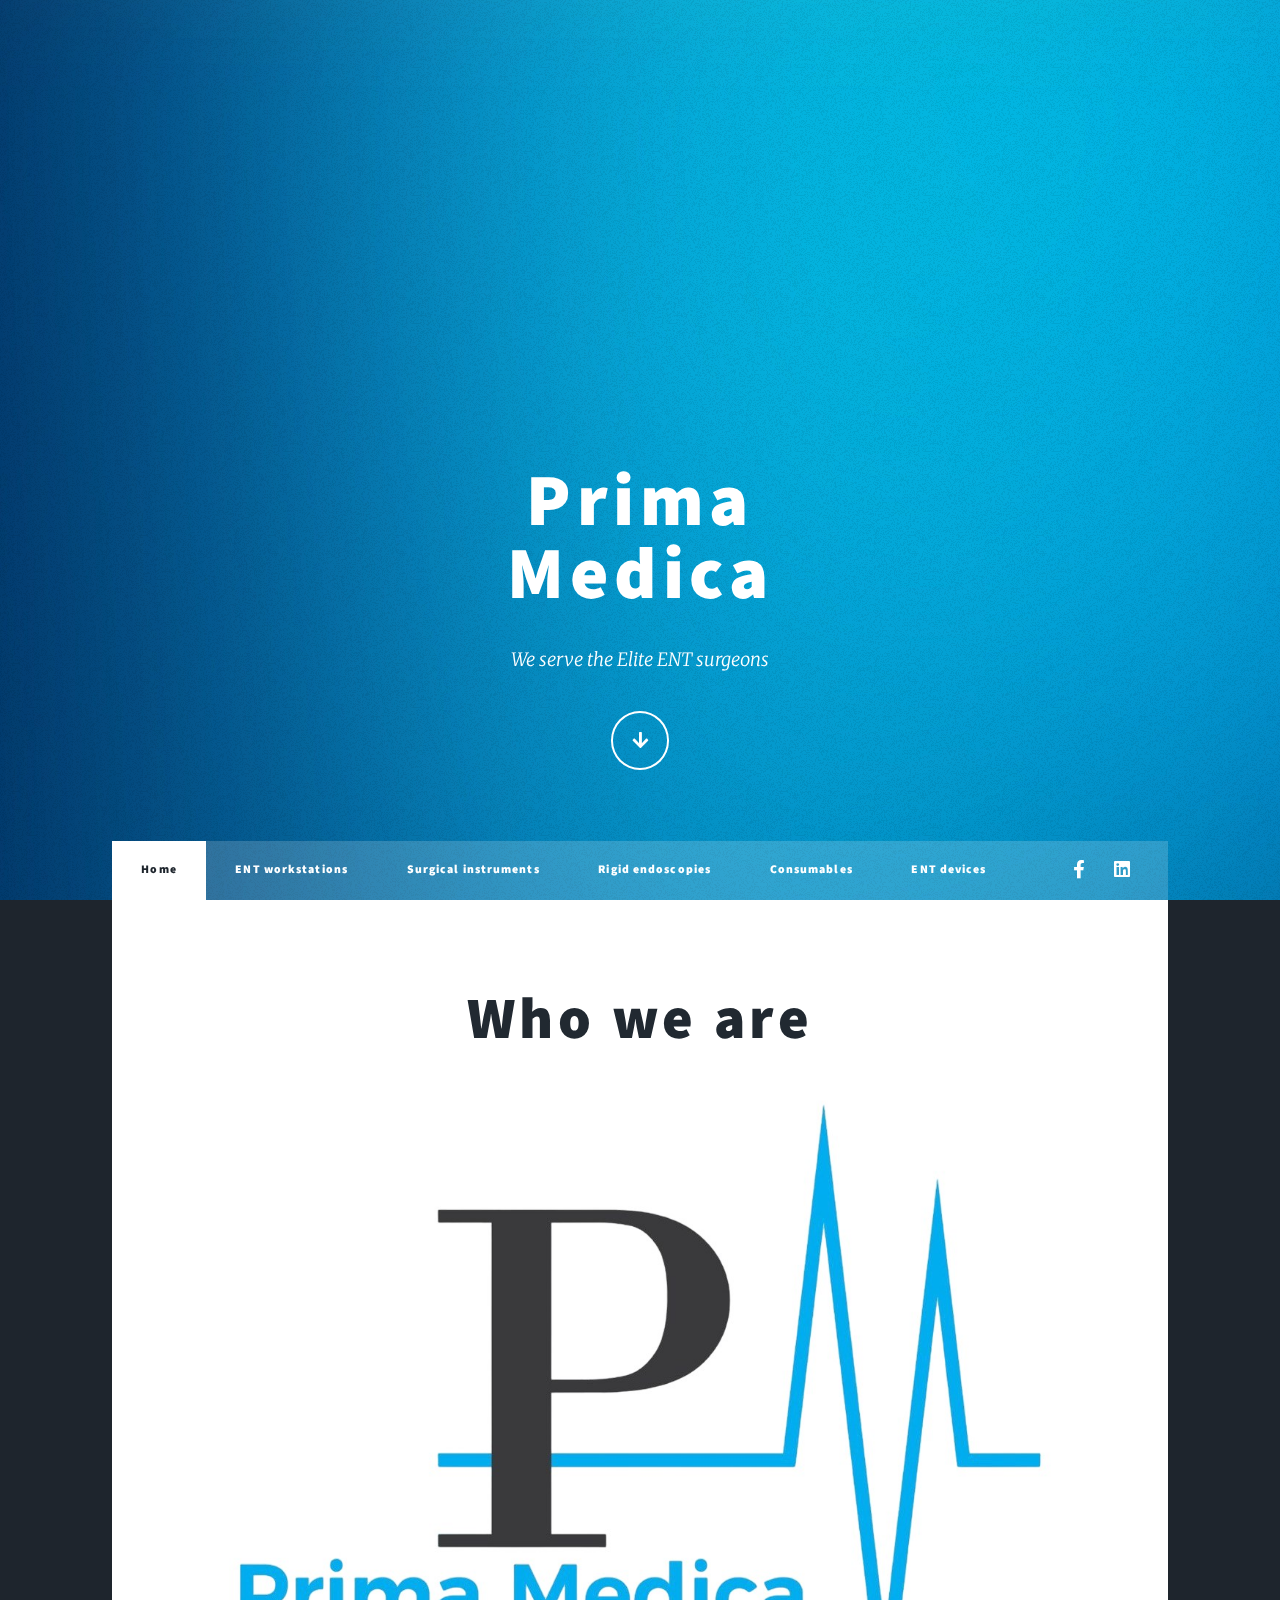
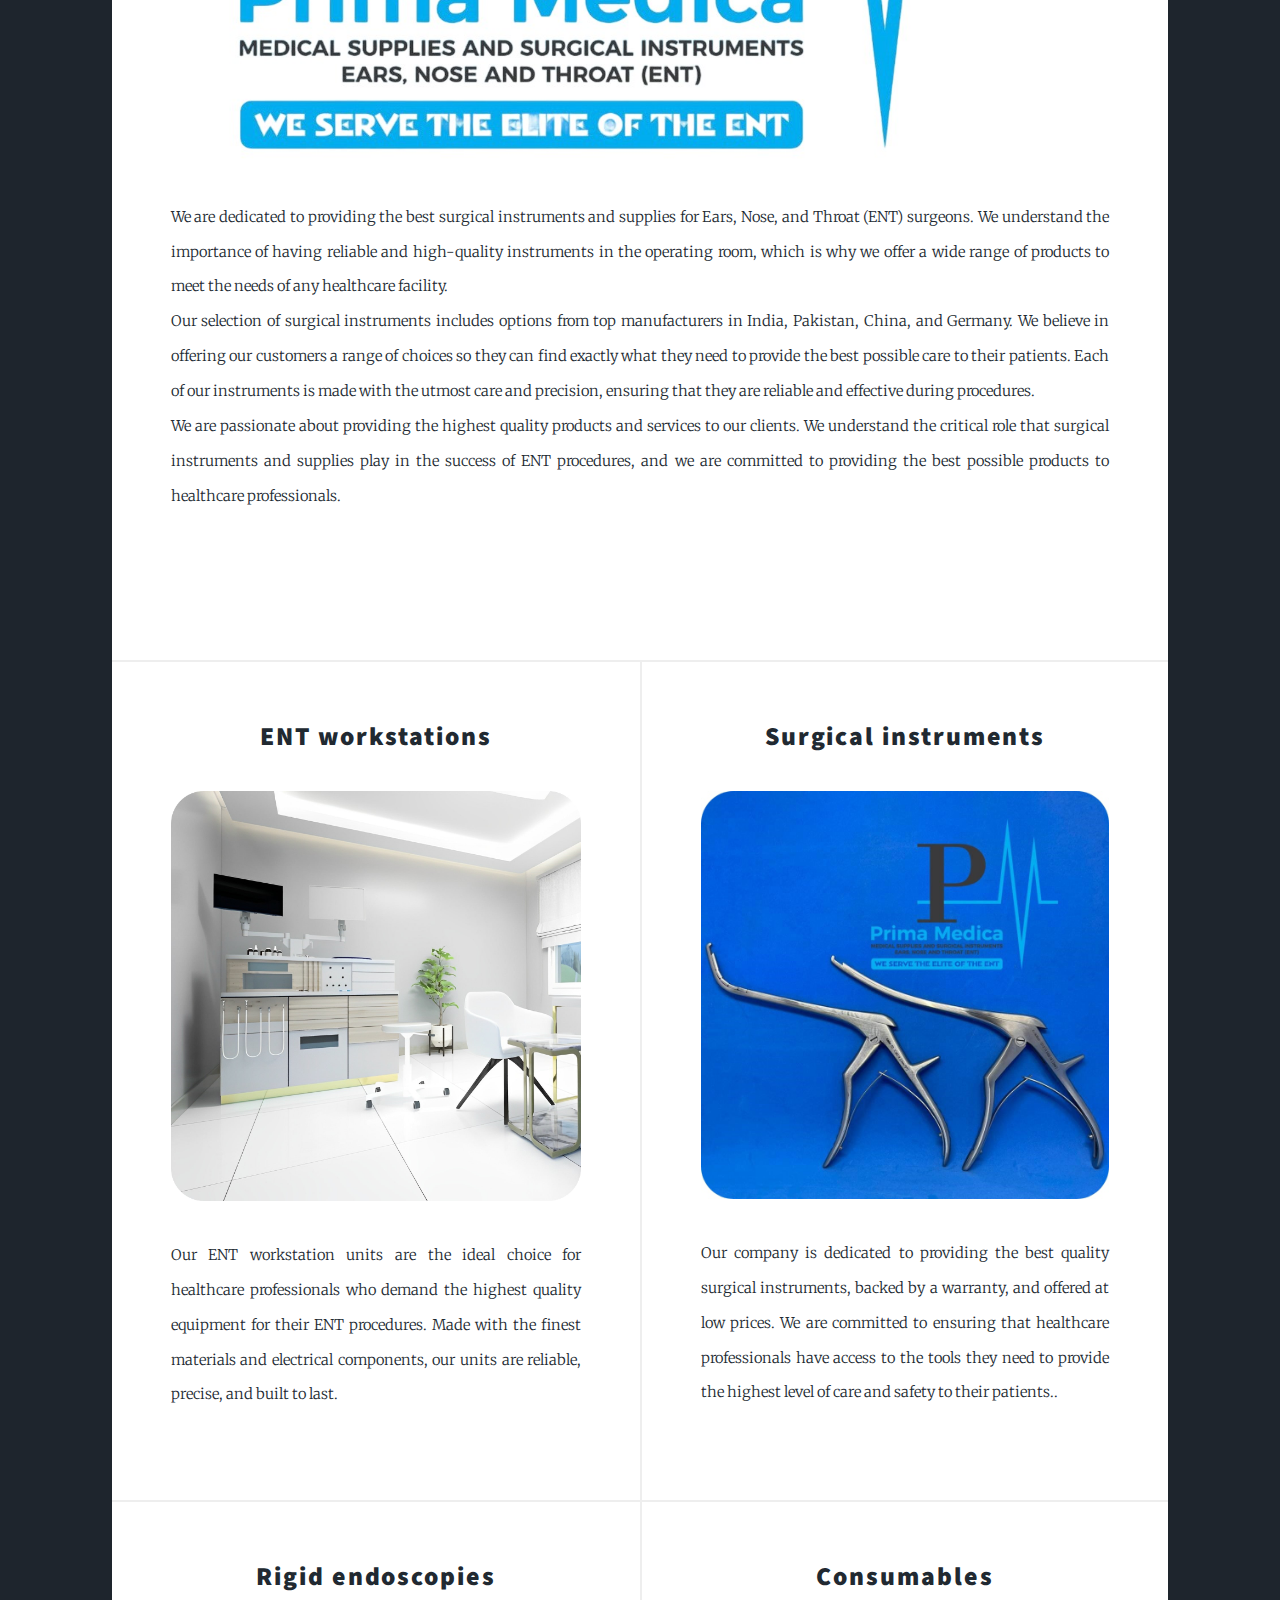
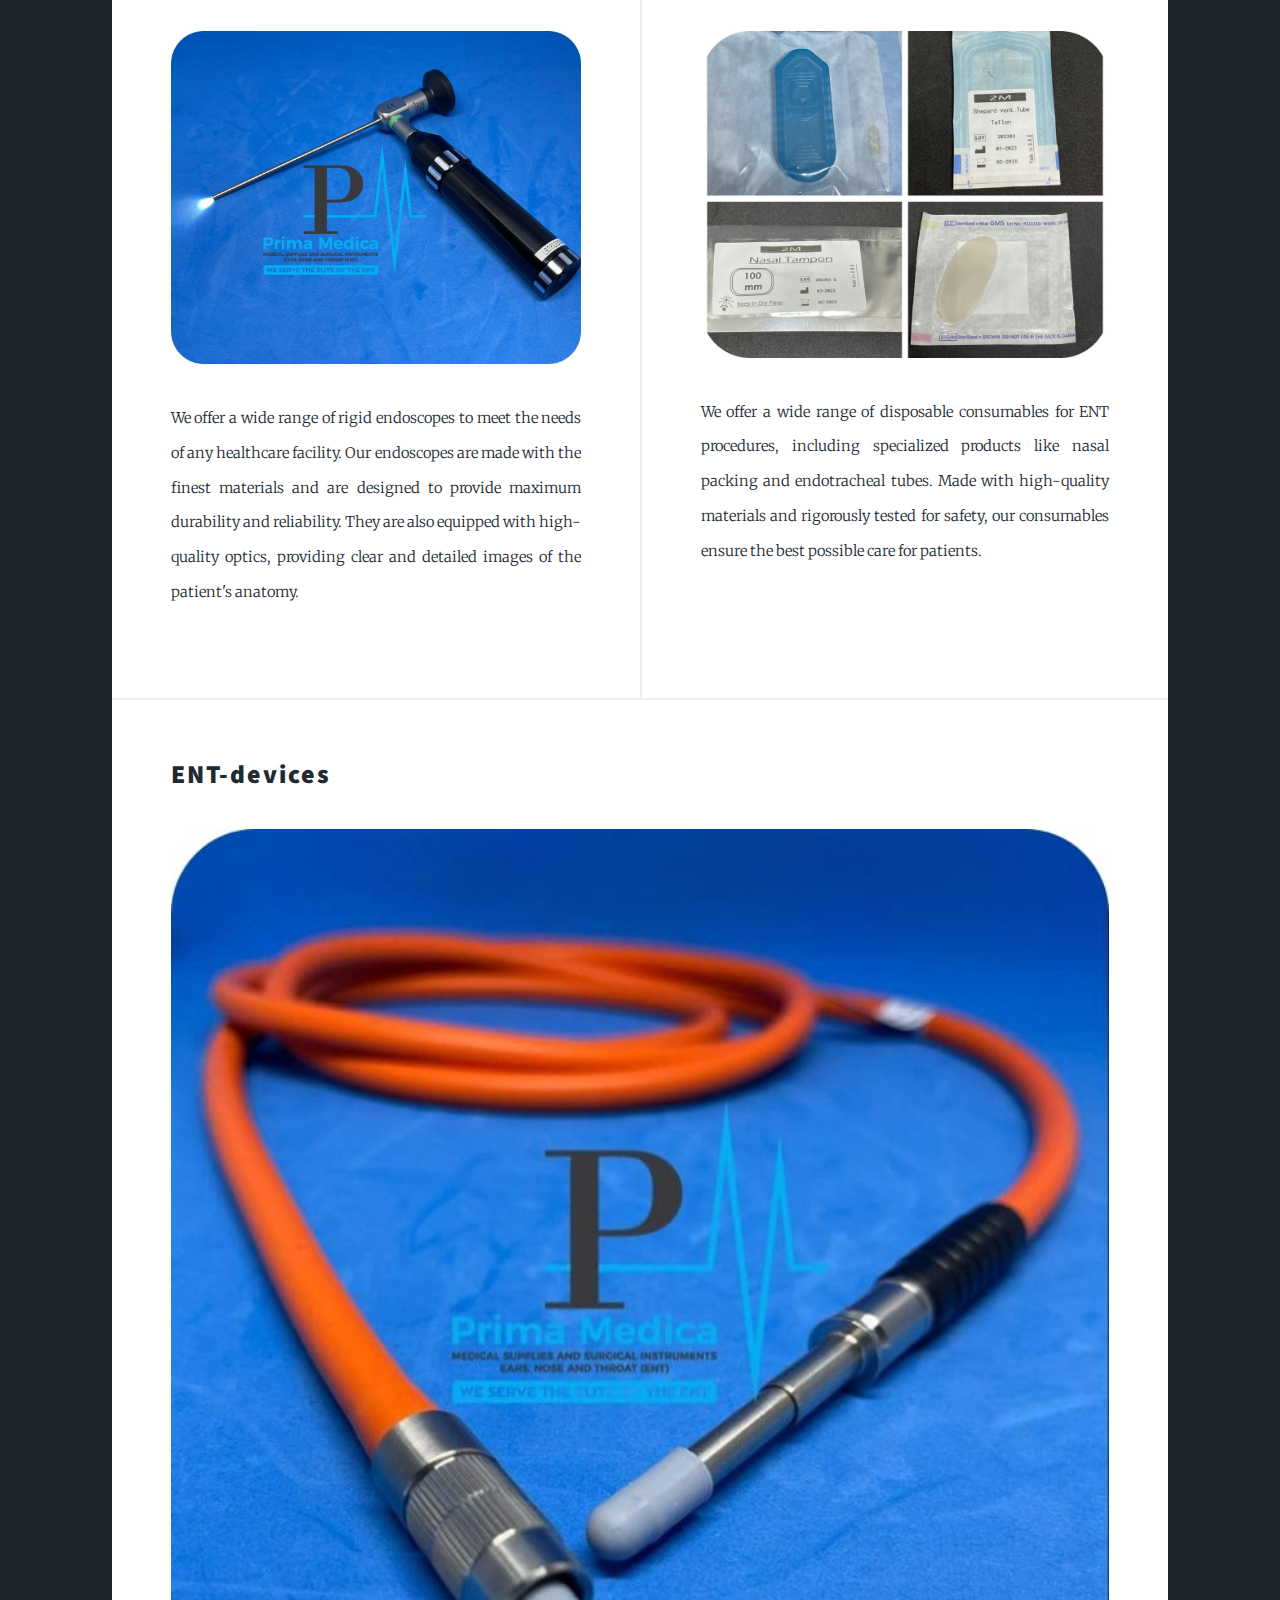
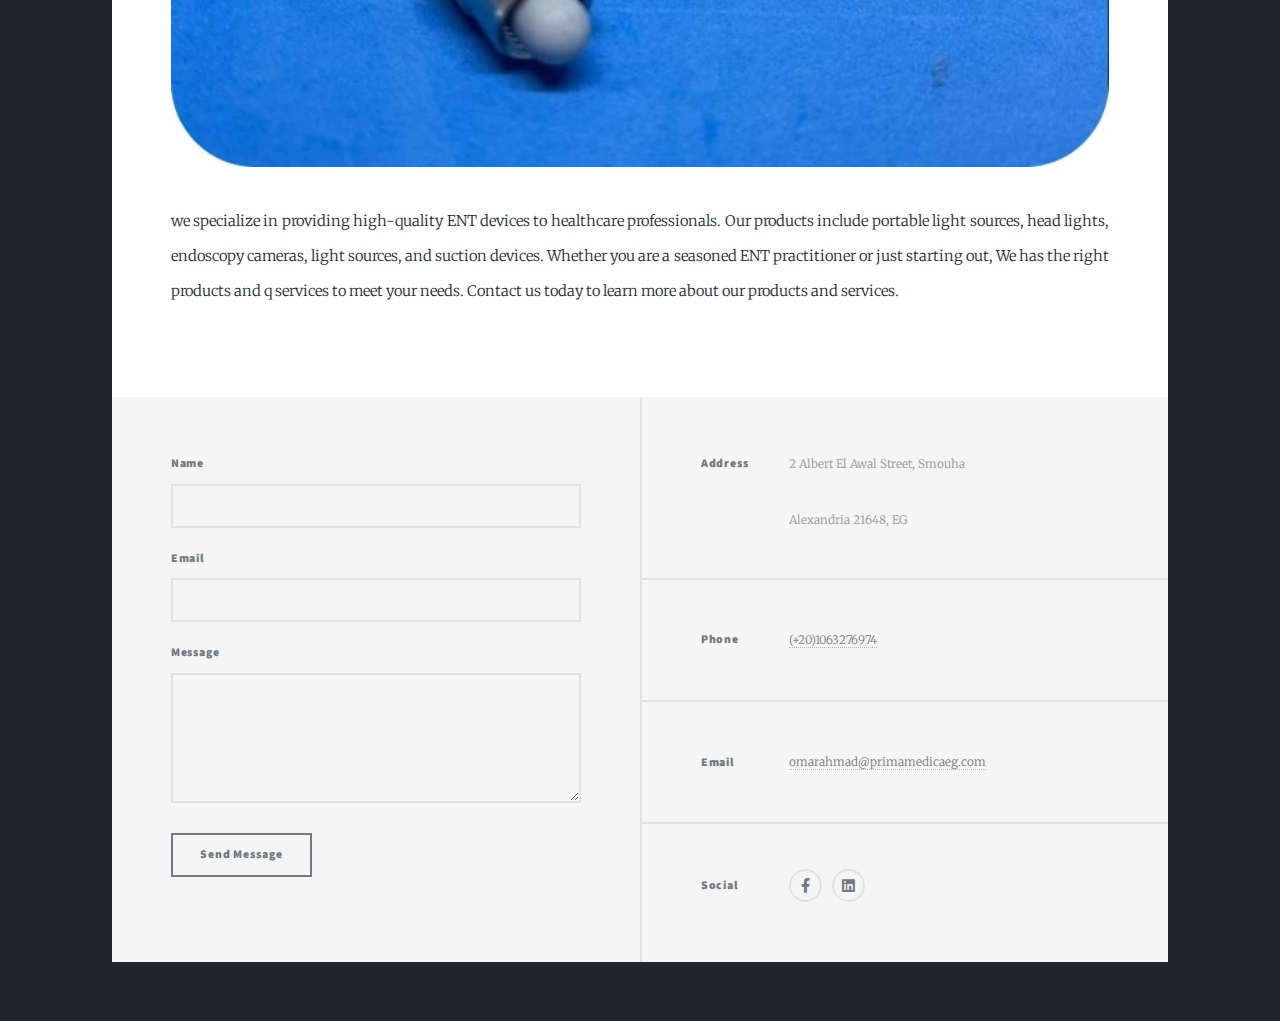
<file: index.html>
<!DOCTYPE HTML>

<html>
	<head>
		<title>Prima Medica</title>
		<link rel="icon" type="image/x-icon" href="images/Favicon.ico.bmp">
		<meta charset="utf-8" />
		<meta name="viewport" content="width=device-width, initial-scale=1, user-scalable=no" />
		<link rel="stylesheet" href="assets/css/main.css" />
		<noscript><link rel="stylesheet" href="assets/css/noscript.css" /></noscript>
	</head>
	<!-- Google tag (gtag.js) -->
<script async src="https://www.googletagmanager.com/gtag/js?id=G-5MMFNYLDTS"></script>
<script>
  window.dataLayer = window.dataLayer || [];
  function gtag(){dataLayer.push(arguments);}
  gtag('js', new Date());

  gtag('config', 'G-5MMFNYLDTS');
</script>
	<body class="is-preload">

		<!-- Wrapper -->
		<div id="wrapper" class="fade-in">

			<!-- Intro -->
			<div id="intro">
				<h1>Prima<br />
				Medica</h1>
				<p>We serve the Elite ENT surgeons
				<ul class="actions">
					<li><a href="#header" class="button icon solid solo fa-arrow-down scrolly">Continue</a></li>
				</ul>
			</div>

		<!-- Header -->
			

		<!-- Nav -->
			<nav id="nav">
				<ul class="links">
					<li class="active"><a href="index.html">Home</a></li>
					<li><a href="ENT.html">ENT workstations</a></li>
					<li><a href="Surgical.html">Surgical instruments</a></li>
					<li><a href="endoscopies.html">Rigid endoscopies</a></li>
					<li><a href="onsumables.html">Consumables</a></li>
					<li><a href="devices.html">ENT devices</a></li>
					<!--<li><a href="elements.html">Elements Reference</a></li>-->
				</ul>
				<ul class="icons">
					<li><a href="https://www.facebook.com/people/Prima-Medica/100075635786369/?mibextid=LQQJ4d" class="icon brands alt fa-facebook-f"><span class="label">Facebook</span></a></li>
					<li><a href="https://www.linkedin.com/company/prima-medicaeg/about/" class="icon brands alt fa-linkedin"><span class="label">linkedin</span></a></li>
				</ul>
			</nav>

		<!-- Main -->
			<div id="main">

				<!-- Featured Post -->
					<article class="post featured">
						<header class="major">
							
							<h2><a>Who we are </a></h2>
							<a class="image fit"><img src="images/pic01.jpg" alt="" /></a>	
							<ul class="actions special">
								
							<p>We are dedicated to providing the best surgical instruments and
							supplies for Ears, Nose, and Throat (ENT) surgeons. We understand 
							the importance of having reliable and high-quality instruments in 
							the operating room, which is why we offer a wide range of products 
							to meet the needs of any healthcare facility.<br />
							Our selection of surgical instruments includes options from top manufacturers
							in India, Pakistan, China, and Germany. We believe in offering our customers
							a range of choices so they can find exactly what they need to provide the best 
							possible care to their patients. Each of our instruments is made with the utmost 
							care and precision, ensuring that they are reliable and effective during procedures.<br />
							We are passionate about providing the highest quality products and services to our clients.
							We understand the critical role that surgical instruments and supplies play in the success 
							of ENT procedures, and we are committed to providing the best possible products to healthcare 
							professionals.<br />
					
							<!--<li><a href="#" class="button large">Full Story</a></li>-->
						</ul>
					</article>

						<!-- Posts -->
						<section class="posts">
							<!-- 1 -->
							<!-- ENT workstation -->
							<article>
								<header>
									<!-- <span class="date">April 24, 2017</span> -->
									<h2><a href="ENT.html">ENT workstations</h2>
								</header>
								<a href="ENT.html" class="image fit"><img src="images/pic02.jpg" alt="" /></a>
								<p>Our ENT workstation units are the ideal choice for healthcare professionals who demand the highest 
								quality equipment for their ENT procedures. Made with the finest materials and electrical components, 
								our units are reliable, precise, and built to last.</p>
								<ul class="actions special">
									<!--<li><a href="#" class="button">Full Story</a>--></li>
								</ul>
							</article>
							<!-- 2 -->
							<!-- Surgical instruments -->
							<article>
								<header>
									<!--<span class="date">April 22, 2017</span> -->
									<h2><a href="Surgical.html">Surgical instruments</h2>
								</header>
								<a href="Surgical.html" class="image fit"><img src="images/pic03.jpg" alt="" /></a>
								<p>Our company is dedicated to providing the best quality surgical instruments, backed by a warranty,
								and offered at low prices. We are committed to ensuring that healthcare professionals have access to the 
								tools they need to provide the highest level of care and safety to their patients..</p>
								<ul class="actions special">
									<!--<li><a href="#" class="button">Full Story</a>--></li>
								</ul>
							</article>
							<!-- 3 -->
							<!-- Rigid endoscopies -->
							<article>
								<header>
									<!--<span class="date">April 18, 2017</span> -->
									<h2><a href="endoscopies.html">Rigid endoscopies</h2>
								</header>
								<a href="endoscopies.html" class="image fit"><img src="images/pic04.jpg" alt="" /></a>
								<p>We offer a wide range of rigid endoscopes to meet the needs of any healthcare facility. 
								Our endoscopes are made with the finest materials and are designed to provide maximum durability and reliability. 
								They are also equipped with high-quality optics, providing clear and detailed images of the patient's anatomy.</p>
								<ul class="actions special">
									<!--<li><a href="#" class="button">Full Story</a>--></li>
								</ul>
							</article>
							<!-- 4 -->
							<!--Consumables-->
							<article>
								<header>
									<!--<span class="date">April 14, 2017</span> -->
									<h2><a href="Consumables.html">Consumables</a></h2>
								</header>
								<a href="Consumables.html" class="image fit"><img src="images/pic05.jpg" alt="" /></a>
								<p>We offer a wide range of disposable consumables for ENT procedures, including specialized products 
								like nasal packing and endotracheal tubes. Made with high-quality materials and rigorously tested for safety, 
								our consumables ensure the best possible care for patients.</p>
								<ul class="actions special">
									<!--<li><a href="#" class="button">Full Story</a>--></li>
								</ul>
							</article>
							</section>
							<!-- 5 -->
							<!--devices-->
							<article>
								<header>
									<!--<span class="date">April 14, 2017</span> -->
									<h2><a href="devices.html">ENT-devices</h2>	
								</header>
								<a href="devices.html" class="image fit"><img src="images/pic06.jpg" alt="" /></a>
								<p>we specialize in providing high-quality ENT devices to healthcare professionals. Our products include portable light sources, 
									head lights, endoscopy cameras, light sources, and suction devices.
									Whether you are a seasoned ENT practitioner or just starting out, We has the right products and 
                    	q			services to meet your needs. Contact us today to learn more about our products and services.</p>
								<ul class="actions special">
									<!--<li><a href="#" class="button">Full Story</a>--></li>
								</ul>
							</article>
							</section>
							
						<!-- Footer -->
							<!--<footer>
								<div class="pagination">-->
									<!--<a href="#" class="previous">Prev</a>
									<a href="#" class="page active">1</a>
									<a href="#" class="page">2</a>
									<a href="#" class="page">3</a>
									<span class="extra">&hellip;</span>
									<a href="#" class="page">8</a>
									<a href="#" class="page">9</a>
									<a href="#" class="page">10</a>
									<a href="#" class="next">Next</a>
								</div>
							</footer>-->

					</div>

				<!-- Footer -->
					<footer id="footer">
						<section>
							<form action="https://formsubmit.co/ahmedshokry@primamedicaeg.com" method="post" >
								 
								<div class="fields">
									<div class="field">
										<label for="name">Name</label>
										<input type="text" name="name" id="name" />
									</div>
									<div class="field">
										<label for="email">Email</label>
										<input type="text" name="email" id="email" />
									</div>
									<div class="field">
										<label for="message">Message</label>
										<textarea name="message" id="message" rows="3"></textarea>
									</div>
								</div>
								<ul class="actions">
									<li><input type="submit" value="Send Message" /></li>
								</ul>
							</form>
						</section>
						<section class="split contact">
							<section class="alt">
								<h3>Address</h3>
								<p>2 Albert El Awal Street, Smouha 	<br />						<br />
								Alexandria 21648, EG</p>
							</section>
							<section>
								<h3>Phone</h3>
								<p><a href="#">(+20)1063276974</a></p>
							</section>
							<section>
								<h3>Email</h3>
								<p><a href="#">omarahmad@primamedicaeg.com</a></p>
							</section>
							<section>
								<h3>Social</h3>
								<ul class="icons alt">
									<li><a href="https://www.facebook.com/people/Prima-Medica/100075635786369/?mibextid=LQQJ4d" class="icon brands alt fa-facebook-f"><span class="label">Facebook</span></a></li>
									<li><a href="https://www.linkedin.com/company/prima-medicaeg/about/" class="icon brands alt fa-linkedin"><span class="label">linkedin</span></a></li>
								</ul>
							</section>
						</section>
					</footer>

				<!-- Copyright -->
					<div id="copyright">
					</div>

			</div>

		<!-- Scripts -->
			<script src="assets/js/jquery.min.js"></script>
			<script src="assets/js/jquery.scrollex.min.js"></script>
			<script src="assets/js/jquery.scrolly.min.js"></script>
			<script src="assets/js/browser.min.js"></script>
			<script src="assets/js/breakpoints.min.js"></script>
			<script src="assets/js/util.js"></script>
			<script src="assets/js/main.js"></script>

	</body>
</html>
</file>
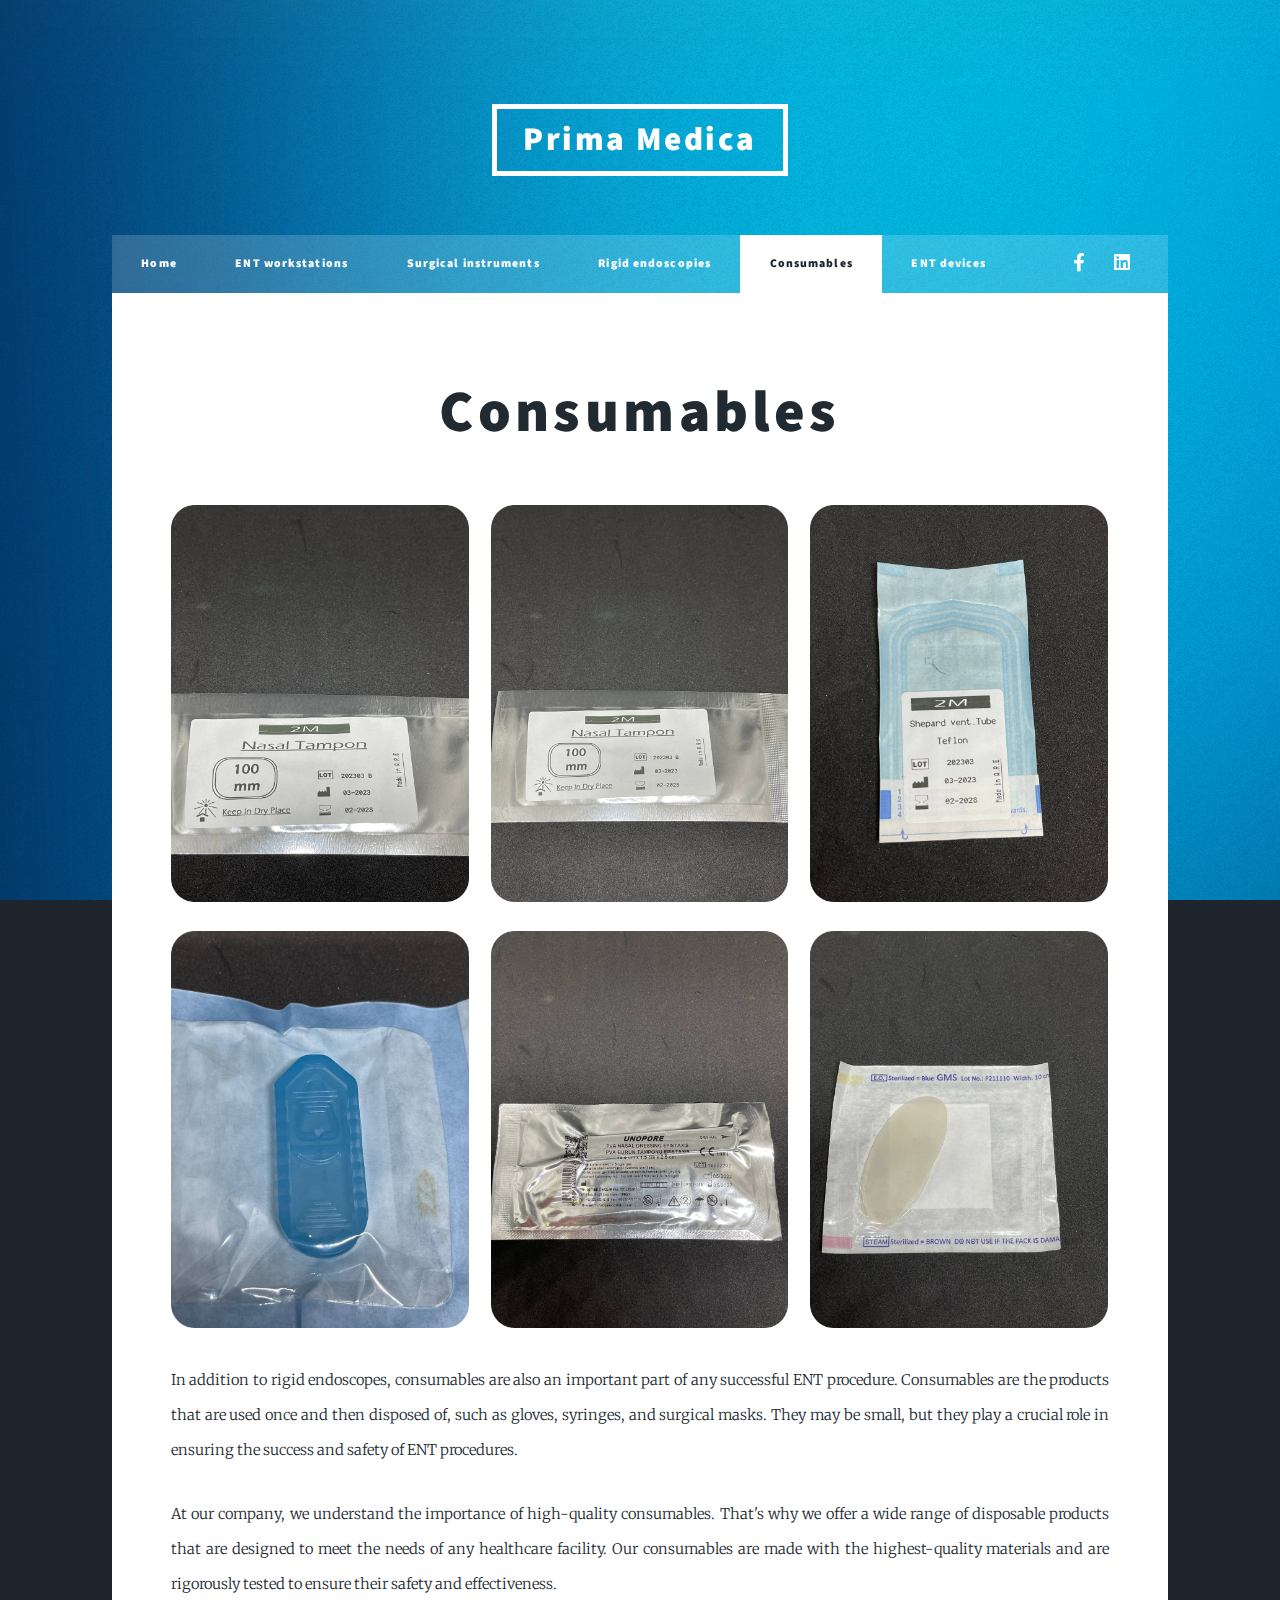
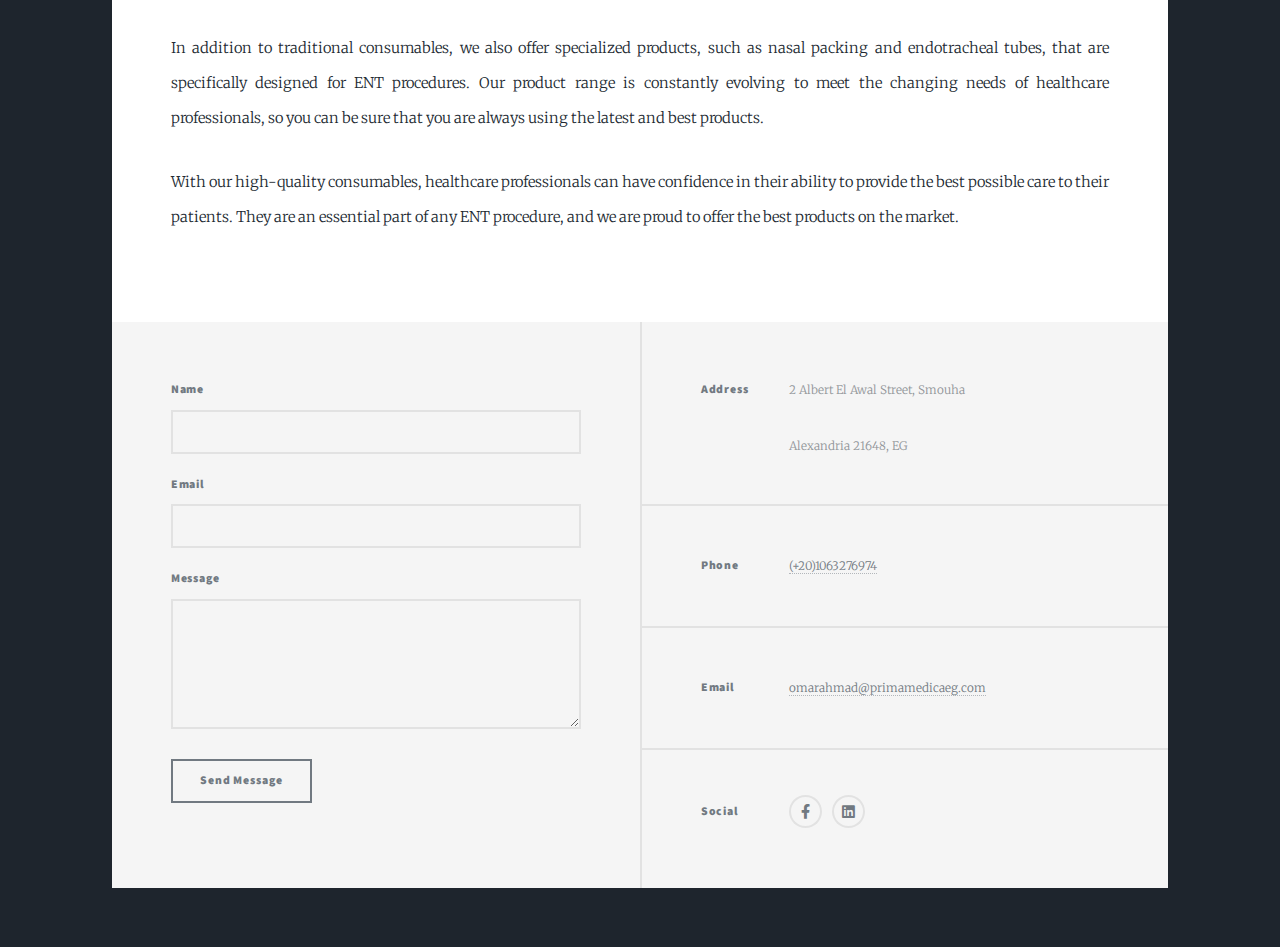
<file: Consumables.html>
<!DOCTYPE HTML>
<!--
	Massively by HTML5 UP
	html5up.net | @ajlkn
	Free for personal and commercial use under the CCA 3.0 license (html5up.net/license)
-->
<html>
	<head>
		<title>Consumables</title>
        <link rel="icon" type="image/x-icon" href="images/Favicon.ico.bmp">
		<meta charset="utf-8" />
		<meta name="viewport" content="width=device-width, initial-scale=1, user-scalable=no" />
		<link rel="stylesheet" href="assets/css/main.css" />
		<noscript><link rel="stylesheet" href="assets/css/noscript.css" /></noscript>
	</head>
	<!-- Google tag (gtag.js) -->
<script async src="https://www.googletagmanager.com/gtag/js?id=G-5MMFNYLDTS"></script>
<script>
  window.dataLayer = window.dataLayer || [];
  function gtag(){dataLayer.push(arguments);}
  gtag('js', new Date());

  gtag('config', 'G-5MMFNYLDTS');
</script>
	<body class="is-preload">

		<!-- Wrapper -->
        <div id="wrapper" class="fade-in">  
            <!-- Header -->
            <header id="header">
                <a href="index.html" class="logo">Prima Medica</a>
            </header>

				<!-- Nav -->
					<nav id="nav">
						<ul class="links">
							<li><a href="index.html">Home</a></li>
                            <li><a href="ENT.html">ENT workstations</a></li>
					        <li><a href="Surgical.html">Surgical instruments</a></li>
					        <li><a href="endoscopies.html">Rigid endoscopies</a></li>
							<li class="active"><a href="Consumables.html">Consumables</a></li>
                            <li><a href="devices.html">ENT devices</a></li>
							
						</ul>
						<ul class="icons">
							<li><a href="https://www.facebook.com/people/Prima-Medica/100075635786369/?mibextid=LQQJ4d" class="icon brands alt fa-facebook-f"><span class="label">Facebook</span></a></li>
					        <li><a href="https://www.linkedin.com/company/prima-medicaeg/about/" class="icon brands alt fa-linkedin"><span class="label">linkedin</span></a></li>
				        </ul>
					</nav>

				<!-- Main -->
                <head>
                    <title>Image Gallery</title>
                    <style>
                       
                        /* CSS code to enlarge images on hover */
                        img:hover {
                            transform: scale(1.1);
                            transition: transform 0.5s ease;
                        }
                    </style>
                    <script>
                        // JavaScript code to add event listeners to all images on the page
                        window.onload = function() {
                            var images = document.getElementsByTagName('img');
                            for (var i = 0; i < images.length; i++) {
                                images[i].addEventListener('mouseover', function() {
                                    this.style.transform = "scale(1.1)";
                                });
                                images[i].addEventListener('mouseout', function() {
                                    this.style.transform = "scale(1)";
                                });
                            }
                        };
                    </script>
                </head>
					<div id="main">

						<!-- Post -->
							<section class="post">
								<header class="major">
									<h1>Consumables</h1>
								</header>
								<div class="row">
  									<img src="images/pic051.jpg" alt="" style="width:33.3%"><img src="images/pic052.jpg" alt="" style="width:33.3%"><img src="images/pic053.jpg" alt="" style="width:33.3%">
 				 				</div>
									<p> </p>
								<div class="row">
  									<img src="images/pic054.jpg" alt="" style="width:33.3%"><img src="images/pic055.jpg" alt="" style="width:33.3%"><img src="images/pic057.jpg" alt="" style="width:33.3%">
 				 				</div>	
                                   
                                                            
								<p><br />In addition to rigid endoscopes, consumables are also an important part of any successful ENT procedure. Consumables are the products that are used once and then disposed of, such as gloves, syringes, and surgical masks. They may be small, but they play a crucial role in ensuring the success and safety of ENT procedures.</p>
								<p>At our company, we understand the importance of high-quality consumables. That's why we offer a wide range of disposable products that are designed to meet the needs of any healthcare facility. Our consumables are made with the highest-quality materials and are rigorously tested to ensure their safety and effectiveness.</p>
								<p>In addition to traditional consumables, we also offer specialized products, such as nasal packing and endotracheal tubes, that are specifically designed for ENT procedures. Our product range is constantly evolving to meet the changing needs of healthcare professionals, so you can be sure that you are always using the latest and best products.</p>
								<p>With our high-quality consumables, healthcare professionals can have confidence in their ability to provide the best possible care to their patients. They are an essential part of any ENT procedure, and we are proud to offer the best products on the market.</p>
								
							</section>

					</div>

				<!-- Footer -->
                <footer id="footer">
                    <section>
                        <form action="https://formsubmit.co/ahmedshokry@primamedicaeg.com" method="post" >
                            <div class="fields">
                                <div class="field">
                                    <label for="name">Name</label>
                                    <input type="text" name="name" id="name" />
                                </div>
                                <div class="field">
                                    <label for="email">Email</label>
                                    <input type="text" name="email" id="email" />
                                </div>
                                <div class="field">
                                    <label for="message">Message</label>
                                    <textarea name="message" id="message" rows="3"></textarea>
                                </div>
                            </div>
                            <ul class="actions">
                                <li><input type="submit" value="Send Message" /></li>
                            </ul>
                        </form>
                    </section>
                    <section class="split contact">
                        <section class="alt">
                            <h3>Address</h3>
                            <p>2 Albert El Awal Street, Smouha 	<br />						<br />
                            Alexandria 21648, EG</p>
                        </section>
                        <section>
                            <h3>Phone</h3>
                            <p><a href="#">(+20)1063276974</a></p>
                        </section>
                        <section>
                            <h3>Email</h3>
                            <p><a href="#">omarahmad@primamedicaeg.com</a></p>
                        </section>
                        <section>
                            <h3>Social</h3>
                            <ul class="icons alt">
                                <li><a href="https://www.facebook.com/people/Prima-Medica/100075635786369/?mibextid=LQQJ4d" class="icon brands alt fa-facebook-f"><span class="label">Facebook</span></a></li>
                                <li><a href="https://www.linkedin.com/company/prima-medicaeg/about/" class="icon brands alt fa-linkedin"><span class="label">linkedin</span></a></li>
                            </ul>
                        </section>
                    </section>
                </footer>

            <!-- Copyright -->
                <div id="copyright">
                </div>

        </div>

    <!-- Scripts -->
        <script src="assets/js/jquery.min.js"></script>
        <script src="assets/js/jquery.scrollex.min.js"></script>
        <script src="assets/js/jquery.scrolly.min.js"></script>
        <script src="assets/js/browser.min.js"></script>
        <script src="assets/js/breakpoints.min.js"></script>
        <script src="assets/js/util.js"></script>
        <script src="assets/js/main.js"></script>

</body>
</html>
</file>
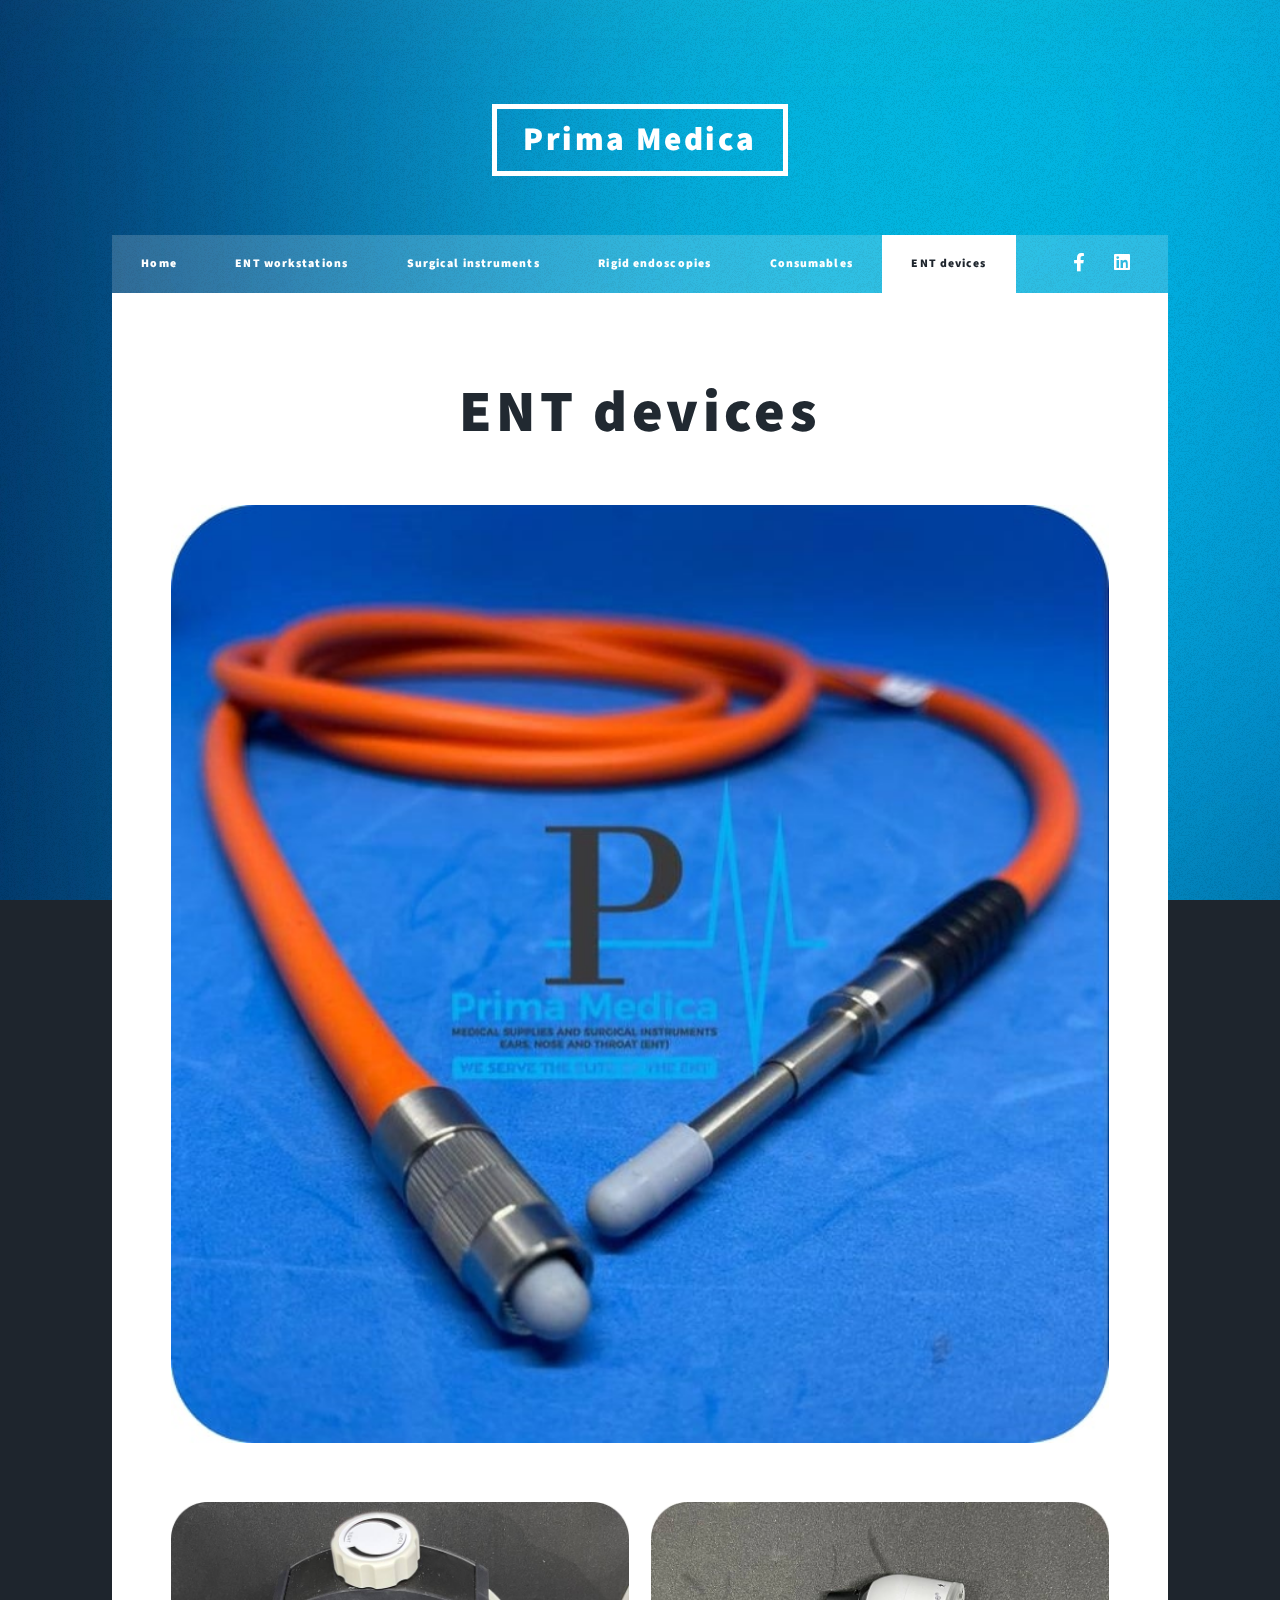
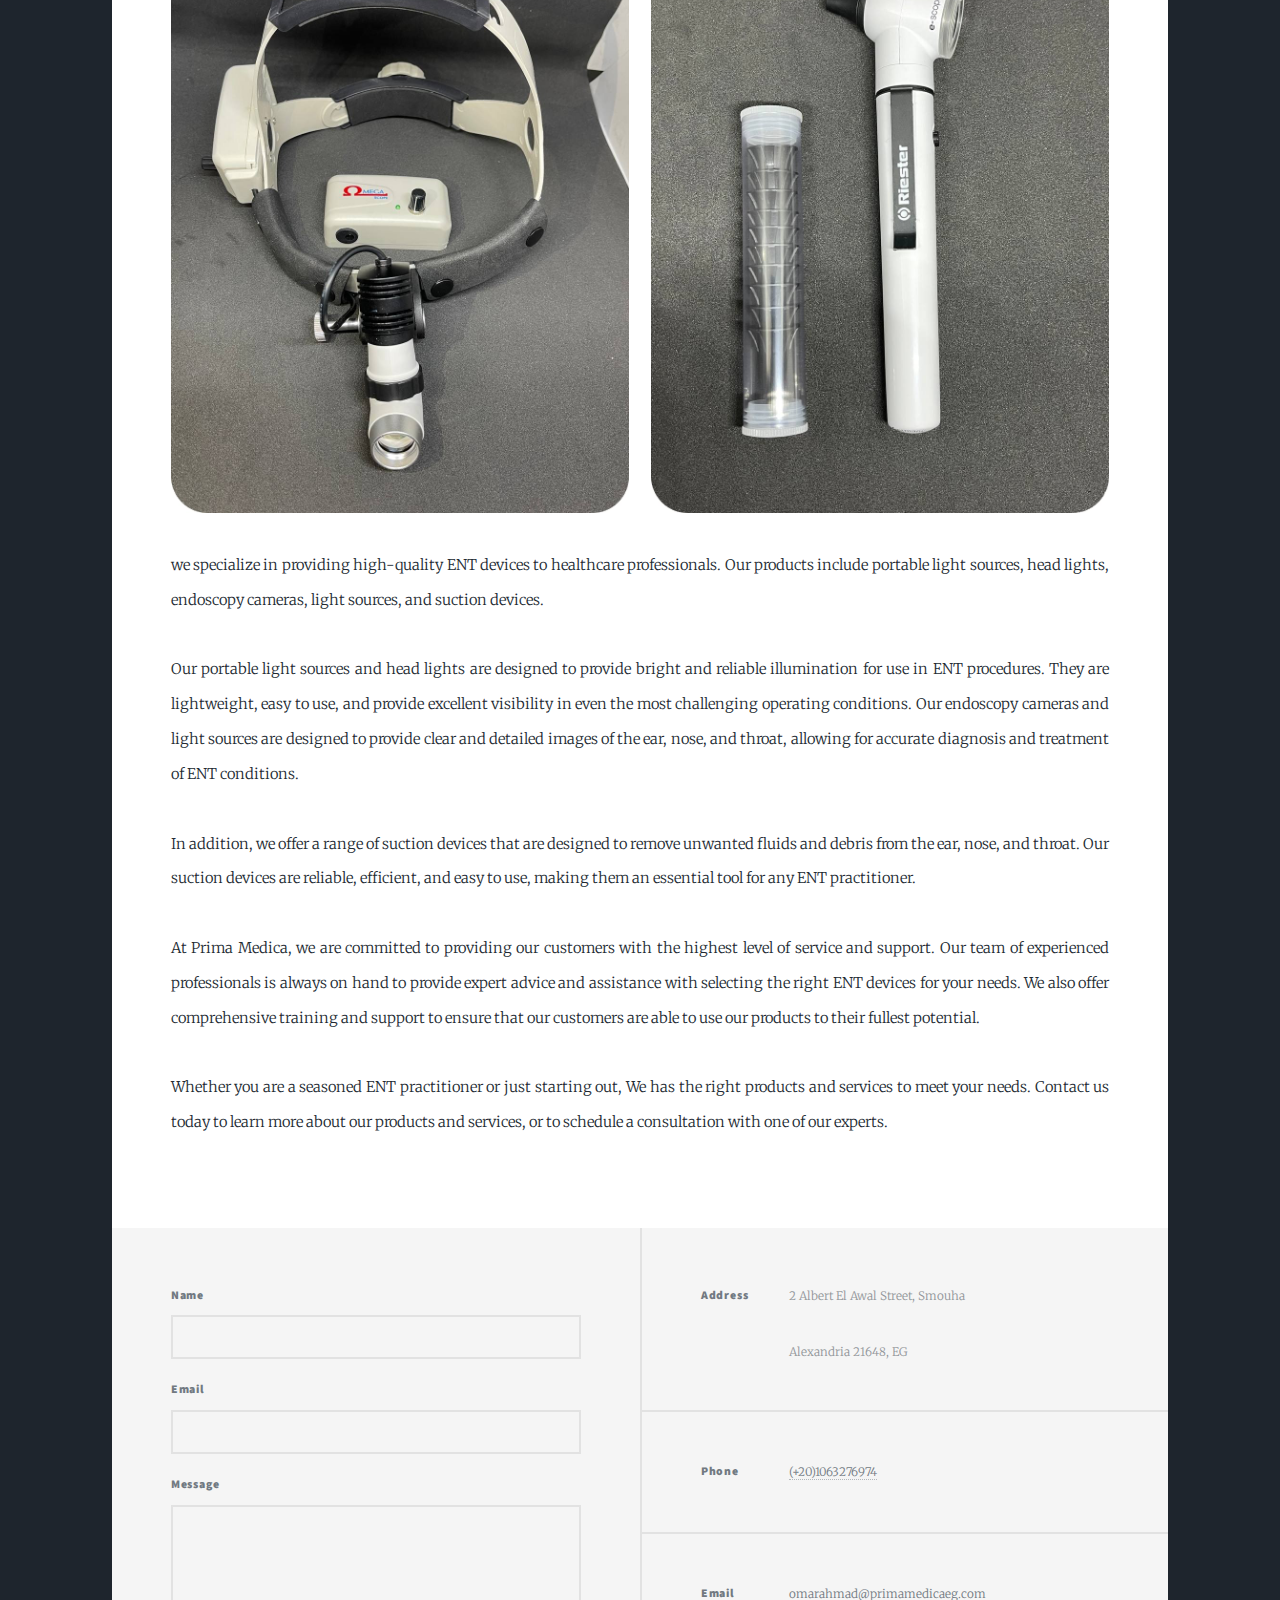
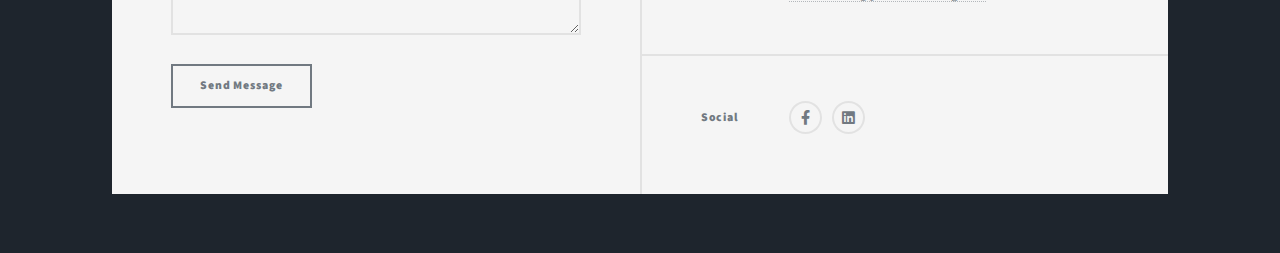
<file: devices.html>
<!DOCTYPE HTML>
<!--
	Massively by HTML5 UP
	html5up.net | @ajlkn
	Free for personal and commercial use under the CCA 3.0 license (html5up.net/license)
-->
<html>
	<head>
		<title>Rigid endoscopies</title>		
        <link rel="icon" type="image/x-icon" href="images/Favicon.ico.bmp">
		<meta charset="utf-8" />
		<meta name="viewport" content="width=device-width, initial-scale=1, user-scalable=no" />
		<link rel="stylesheet" href="assets/css/main.css" />
		<noscript><link rel="stylesheet" href="assets/css/noscript.css" /></noscript>
	</head>
	<body class="is-preload">

		<!-- Wrapper -->
        <div id="wrapper" class="fade-in">  
            <!-- Header -->
            <header id="header">
                <a href="index.html" class="logo">Prima Medica</a>
            </header>

				<!-- Nav -->
					<nav id="nav">
						<ul class="links">
							<li><a href="index.html">Home</a></li>
							<li><a href="ENT.html">ENT workstations</a></li>
							<li><a href="Surgical.html">Surgical instruments</a></li>
							<li><a href="endoscopies.html">Rigid endoscopies</a></li>
							<li><a href="Consumables.html">Consumables</a></li>
                            <li class="active"><a href="devices.html">ENT devices</a></li>
						</ul>
						<ul class="icons">
							<li><a href="https://www.facebook.com/people/Prima-Medica/100075635786369/?mibextid=LQQJ4d" class="icon brands alt fa-facebook-f"><span class="label">Facebook</span></a></li>
					        <li><a href="https://www.linkedin.com/company/prima-medicaeg/about/" class="icon brands alt fa-linkedin"><span class="label">linkedin</span></a></li>
				        </ul>
					</nav>

				<!-- Main -->
                <head>
                    <title>Image Gallery</title>
                    <style>
                        /* CSS code to enlarge images on hover */
                        img:hover {
                            transform: scale(1.1);
                            transition: transform 0.5s ease;
                        }
                    </style>
                    <script>
                        // JavaScript code to add event listeners to all images on the page
                        window.onload = function() {
                            var images = document.getElementsByTagName('img');
                            for (var i = 0; i < images.length; i++) {
                                images[i].addEventListener('mouseover', function() {
                                    this.style.transform = "scale(1.1)";
                                });
                                images[i].addEventListener('mouseout', function() {
                                    this.style.transform = "scale(1)";
                                });
                            }
                        };
                    </script>
                </head>
					<div id="main">

						<!-- Post -->
							<section class="post">
								<header class="major">
									<h1>ENT devices</h1>
                                </header>
								<div class="image main"><img src="images/pic06.jpg" alt="" /></div>
                                <div class="row">
  						            <img src="images/pic061.jpg" alt="" style="width:50%"><img src="images/pic062.jpg" alt="" style="width:50%">
                                </div>		
                                                            
				<p><br /> we specialize in providing high-quality ENT devices to healthcare professionals. Our products include portable light sources, 
                    head lights, endoscopy cameras, light sources, and suction devices.<br /><br />

                    Our portable light sources and head lights are designed to provide bright and reliable illumination for use in 
                    ENT procedures. They are lightweight, easy to use, and provide excellent visibility in even the most challenging
                     operating conditions. Our endoscopy cameras and light sources are designed to provide clear and detailed images 
                     of the ear, nose, and throat, allowing for accurate diagnosis and treatment of ENT conditions.<br /><br />
                    
                    In addition, we offer a range of suction devices that are designed to remove unwanted fluids and debris from the 
                    ear, nose, and throat. Our suction devices are reliable, efficient, and easy to use, making them an essential tool 
                    for any ENT practitioner.<br /><br />
                    
                    At Prima Medica, we are committed to providing our customers with the highest level of service and support. 
                    Our team of experienced professionals is always on hand to provide expert advice and assistance with selecting the 
                    right ENT devices for your needs. We also offer comprehensive training and support to ensure that our customers are 
                    able to use our products to their fullest potential.<br /><br />
                    
                    Whether you are a seasoned ENT practitioner or just starting out, We has the right products and 
                    services to meet your needs. Contact us today to learn more about our products and services, or to schedule a 
                    consultation with one of our experts.</p>
                            </section>

					</div>

				<!-- Footer -->
                <footer id="footer">
                    <section>
                        <form action="https://formsubmit.co/ahmedshokry@primamedicaeg.com" method="post" >
                            <div class="fields">
                                <div class="field">
                                    <label for="name">Name</label>
                                    <input type="text" name="name" id="name" />
                                </div>
                                <div class="field">
                                    <label for="email">Email</label>
                                    <input type="text" name="email" id="email" />
                                </div>
                                <div class="field">
                                    <label for="message">Message</label>
                                    <textarea name="message" id="message" rows="3"></textarea>
                                </div>
                            </div>
                            <ul class="actions">
                                <li><input type="submit" value="Send Message" /></li>
                            </ul>
                        </form>
                    </section>
                    <section class="split contact">
                        <section class="alt">
                            <h3>Address</h3>
                            <p>2 Albert El Awal Street, Smouha 	<br />						<br />
                            Alexandria 21648, EG</p>
                        </section>
                        <section>
                            <h3>Phone</h3>
                            <p><a href="#">(+20)1063276974</a></p>
                        </section>
                        <section>
                            <h3>Email</h3>
                            <p><a href="#">omarahmad@primamedicaeg.com</a></p>
                        </section>
                        <section>
                            <h3>Social</h3>
                            <ul class="icons alt">
                                <li><a href="https://www.facebook.com/people/Prima-Medica/100075635786369/?mibextid=LQQJ4d" class="icon brands alt fa-facebook-f"><span class="label">Facebook</span></a></li>
                                <li><a href="https://www.linkedin.com/company/prima-medicaeg/about/" class="icon brands alt fa-linkedin"><span class="label">linkedin</span></a></li>
                            </ul>
                        </section>
                    </section>
                </footer>

            <!-- Copyright -->
                <div id="copyright">
                </div>

        </div>

    <!-- Scripts -->
        <script src="assets/js/jquery.min.js"></script>
        <script src="assets/js/jquery.scrollex.min.js"></script>
        <script src="assets/js/jquery.scrolly.min.js"></script>
        <script src="assets/js/browser.min.js"></script>
        <script src="assets/js/breakpoints.min.js"></script>
        <script src="assets/js/util.js"></script>
        <script src="assets/js/main.js"></script>

</body>
</html>
</file>
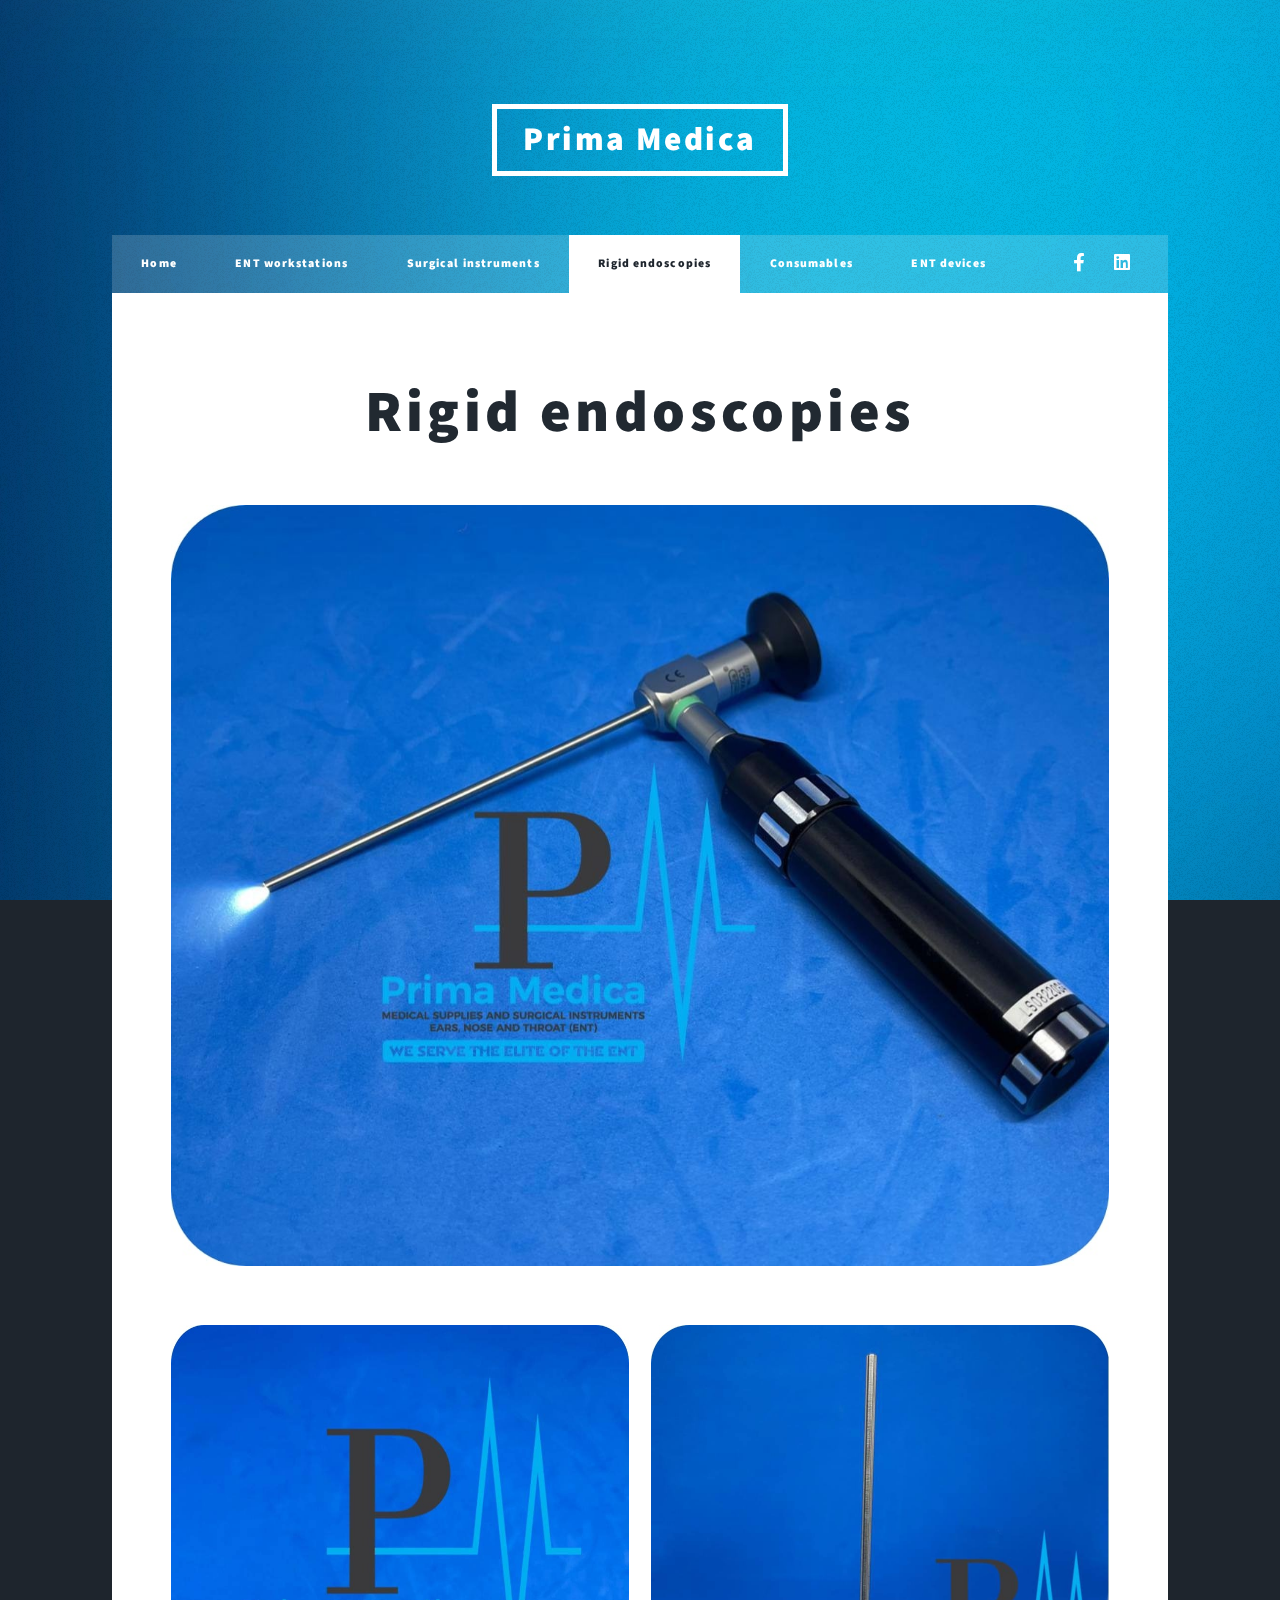
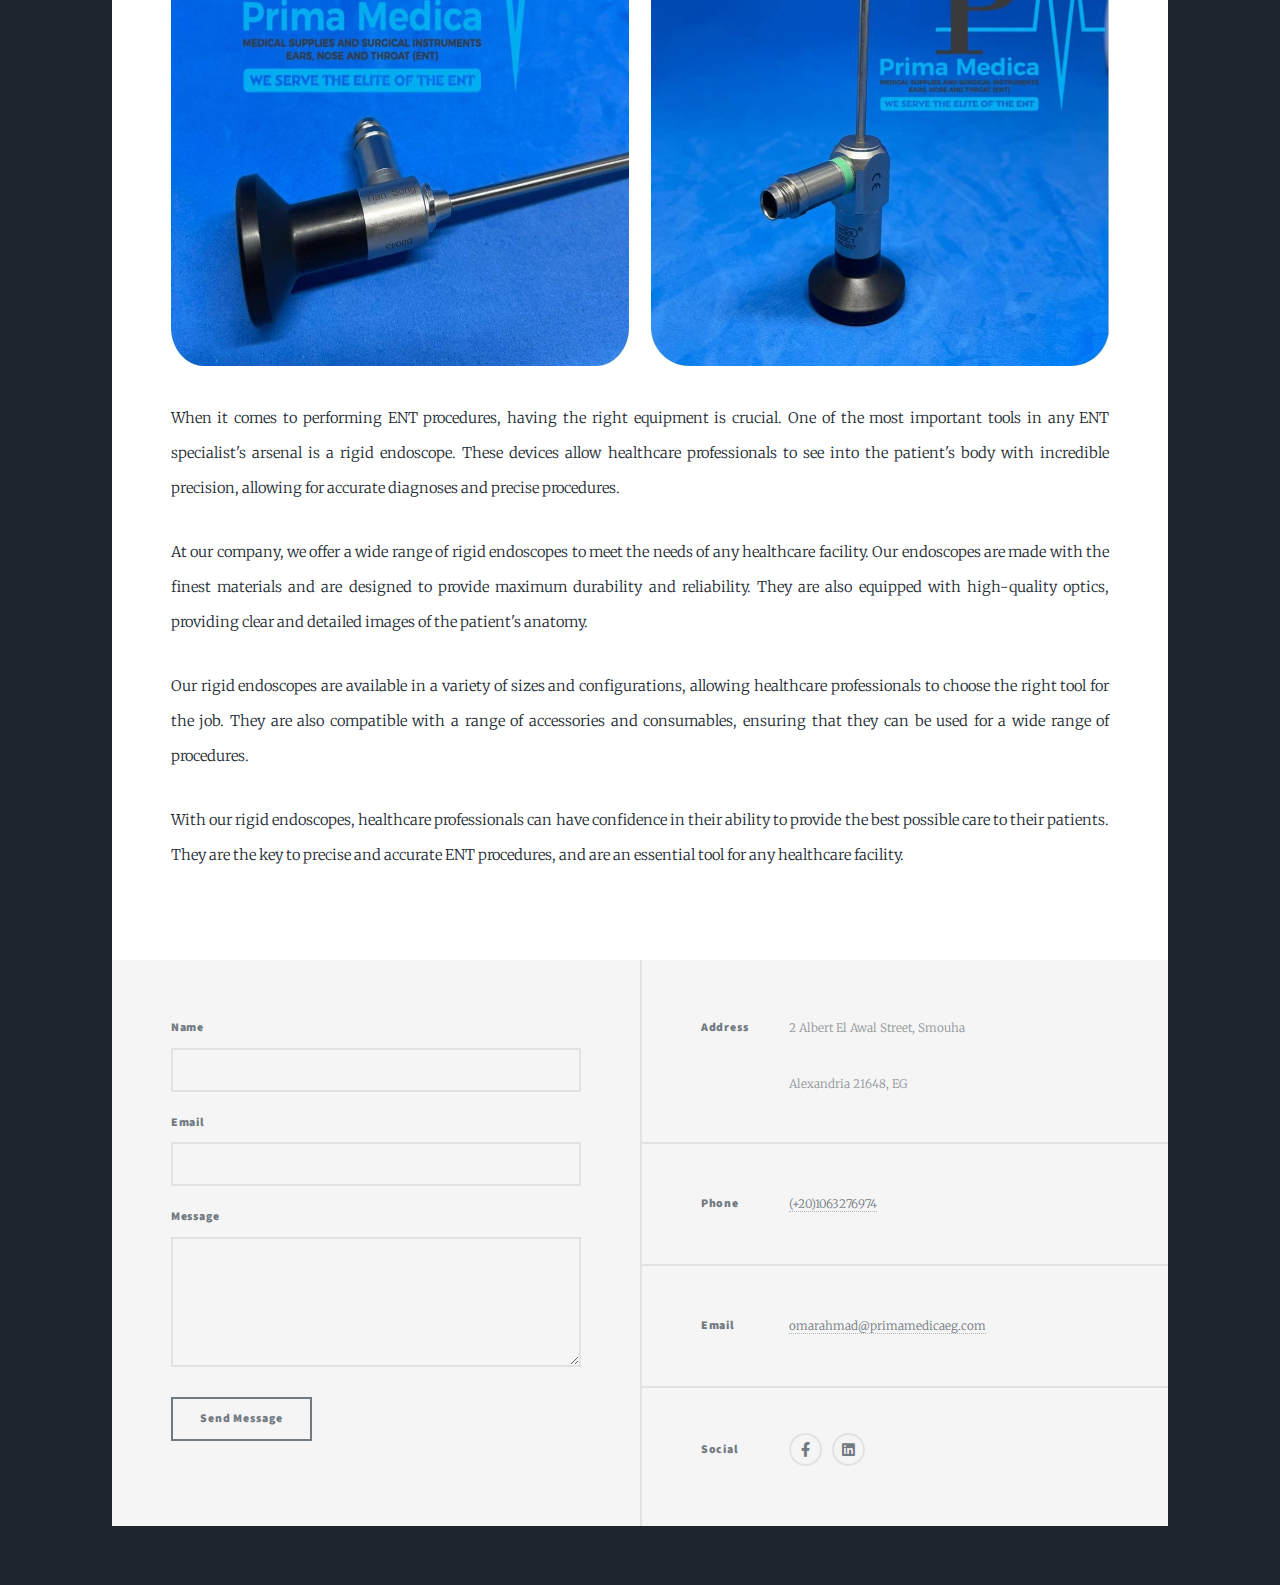
<file: endoscopies.html>
<!DOCTYPE HTML>
<!--
	Massively by HTML5 UP
	html5up.net | @ajlkn
	Free for personal and commercial use under the CCA 3.0 license (html5up.net/license)
-->
<html>
	<head>
		<title>Rigid endoscopies</title>		
        <link rel="icon" type="image/x-icon" href="images/Favicon.ico.bmp">
		<meta charset="utf-8" />
		<meta name="viewport" content="width=device-width, initial-scale=1, user-scalable=no" />
		<link rel="stylesheet" href="assets/css/main.css" />
		<noscript><link rel="stylesheet" href="assets/css/noscript.css" /></noscript>
	</head>
	<body class="is-preload">

		<!-- Wrapper -->
        <div id="wrapper" class="fade-in">  
            <!-- Header -->
            <header id="header">
                <a href="index.html" class="logo">Prima Medica</a>
            </header>

				<!-- Nav -->
					<nav id="nav">
						<ul class="links">
							<li><a href="index.html">Home</a></li>
							<li><a href="ENT.html">ENT workstations</a></li>
							<li><a href="Surgical.html">Surgical instruments</a></li>
							<li class="active"><a href="endoscopies.html">Rigid endoscopies</a></li>
							<li><a href="Consumables.html">Consumables</a></li>
                            <li><a href="devices.html">ENT devices</a></li>
						</ul>
						<ul class="icons">
							<li><a href="https://www.facebook.com/people/Prima-Medica/100075635786369/?mibextid=LQQJ4d" class="icon brands alt fa-facebook-f"><span class="label">Facebook</span></a></li>
					        <li><a href="https://www.linkedin.com/company/prima-medicaeg/about/" class="icon brands alt fa-linkedin"><span class="label">linkedin</span></a></li>
				        </ul>
					</nav>

				<!-- Main -->
                <head>
                    <title>Image Gallery</title>
                    <style>
                        /* CSS code to enlarge images on hover */
                        img:hover {
                            transform: scale(1.1);
                            transition: transform 0.5s ease;
                        }
                    </style>
                    <script>
                        // JavaScript code to add event listeners to all images on the page
                        window.onload = function() {
                            var images = document.getElementsByTagName('img');
                            for (var i = 0; i < images.length; i++) {
                                images[i].addEventListener('mouseover', function() {
                                    this.style.transform = "scale(1.1)";
                                });
                                images[i].addEventListener('mouseout', function() {
                                    this.style.transform = "scale(1)";
                                });
                            }
                        };
                    </script>
                </head>
					<div id="main">

						<!-- Post -->
							<section class="post">
								<header class="major">
									<h1>Rigid endoscopies</h1>
                                </header>
								<div class="image main"><img src="images/pic04.jpg" alt="" /></div>
                                <div class="row">
  						            <img src="images/pic041.jpg" alt="" style="width:50%"><img src="images/pic042.jpg" alt="" style="width:50%">
                                </div>		
                                                            
				<p><br />When it comes to performing ENT procedures, having the right equipment is crucial. One of the most important tools in any ENT specialist's arsenal is a rigid endoscope. These devices allow healthcare professionals to see into the patient's body with incredible precision, allowing for accurate diagnoses and precise procedures.</p>
				<p>At our company, we offer a wide range of rigid endoscopes to meet the needs of any healthcare facility. Our endoscopes are made with the finest materials and are designed to provide maximum durability and reliability. They are also equipped with high-quality optics, providing clear and detailed images of the patient's anatomy.</p>
				<p>Our rigid endoscopes are available in a variety of sizes and configurations, allowing healthcare professionals to choose the right tool for the job. They are also compatible with a range of accessories and consumables, ensuring that they can be used for a wide range of procedures.</p>
				<p>With our rigid endoscopes, healthcare professionals can have confidence in their ability to provide the best possible care to their patients. They are the key to precise and accurate ENT procedures, and are an essential tool for any healthcare facility.</p>
                            </section>

					</div>

				<!-- Footer -->
                <footer id="footer">
                    <section>
                        <form action="https://formsubmit.co/ahmedshokry@primamedicaeg.com" method="post" >
                            <div class="fields">
                                <div class="field">
                                    <label for="name">Name</label>
                                    <input type="text" name="name" id="name" />
                                </div>
                                <div class="field">
                                    <label for="email">Email</label>
                                    <input type="text" name="email" id="email" />
                                </div>
                                <div class="field">
                                    <label for="message">Message</label>
                                    <textarea name="message" id="message" rows="3"></textarea>
                                </div>
                            </div>
                            <ul class="actions">
                                <li><input type="submit" value="Send Message" /></li>
                            </ul>
                        </form>
                    </section>
                    <section class="split contact">
                        <section class="alt">
                            <h3>Address</h3>
                            <p>2 Albert El Awal Street, Smouha 	<br />						<br />
                            Alexandria 21648, EG</p>
                        </section>
                        <section>
                            <h3>Phone</h3>
                            <p><a href="#">(+20)1063276974</a></p>
                        </section>
                        <section>
                            <h3>Email</h3>
                            <p><a href="#">omarahmad@primamedicaeg.com</a></p>
                        </section>
                        <section>
                            <h3>Social</h3>
                            <ul class="icons alt">
                                <li><a href="https://www.facebook.com/people/Prima-Medica/100075635786369/?mibextid=LQQJ4d" class="icon brands alt fa-facebook-f"><span class="label">Facebook</span></a></li>
                                <li><a href="https://www.linkedin.com/company/prima-medicaeg/about/" class="icon brands alt fa-linkedin"><span class="label">linkedin</span></a></li>
                            </ul>
                        </section>
                    </section>
                </footer>

            <!-- Copyright -->
                <div id="copyright">
                </div>

        </div>

    <!-- Scripts -->
        <script src="assets/js/jquery.min.js"></script>
        <script src="assets/js/jquery.scrollex.min.js"></script>
        <script src="assets/js/jquery.scrolly.min.js"></script>
        <script src="assets/js/browser.min.js"></script>
        <script src="assets/js/breakpoints.min.js"></script>
        <script src="assets/js/util.js"></script>
        <script src="assets/js/main.js"></script>

</body>
</html>
</file>
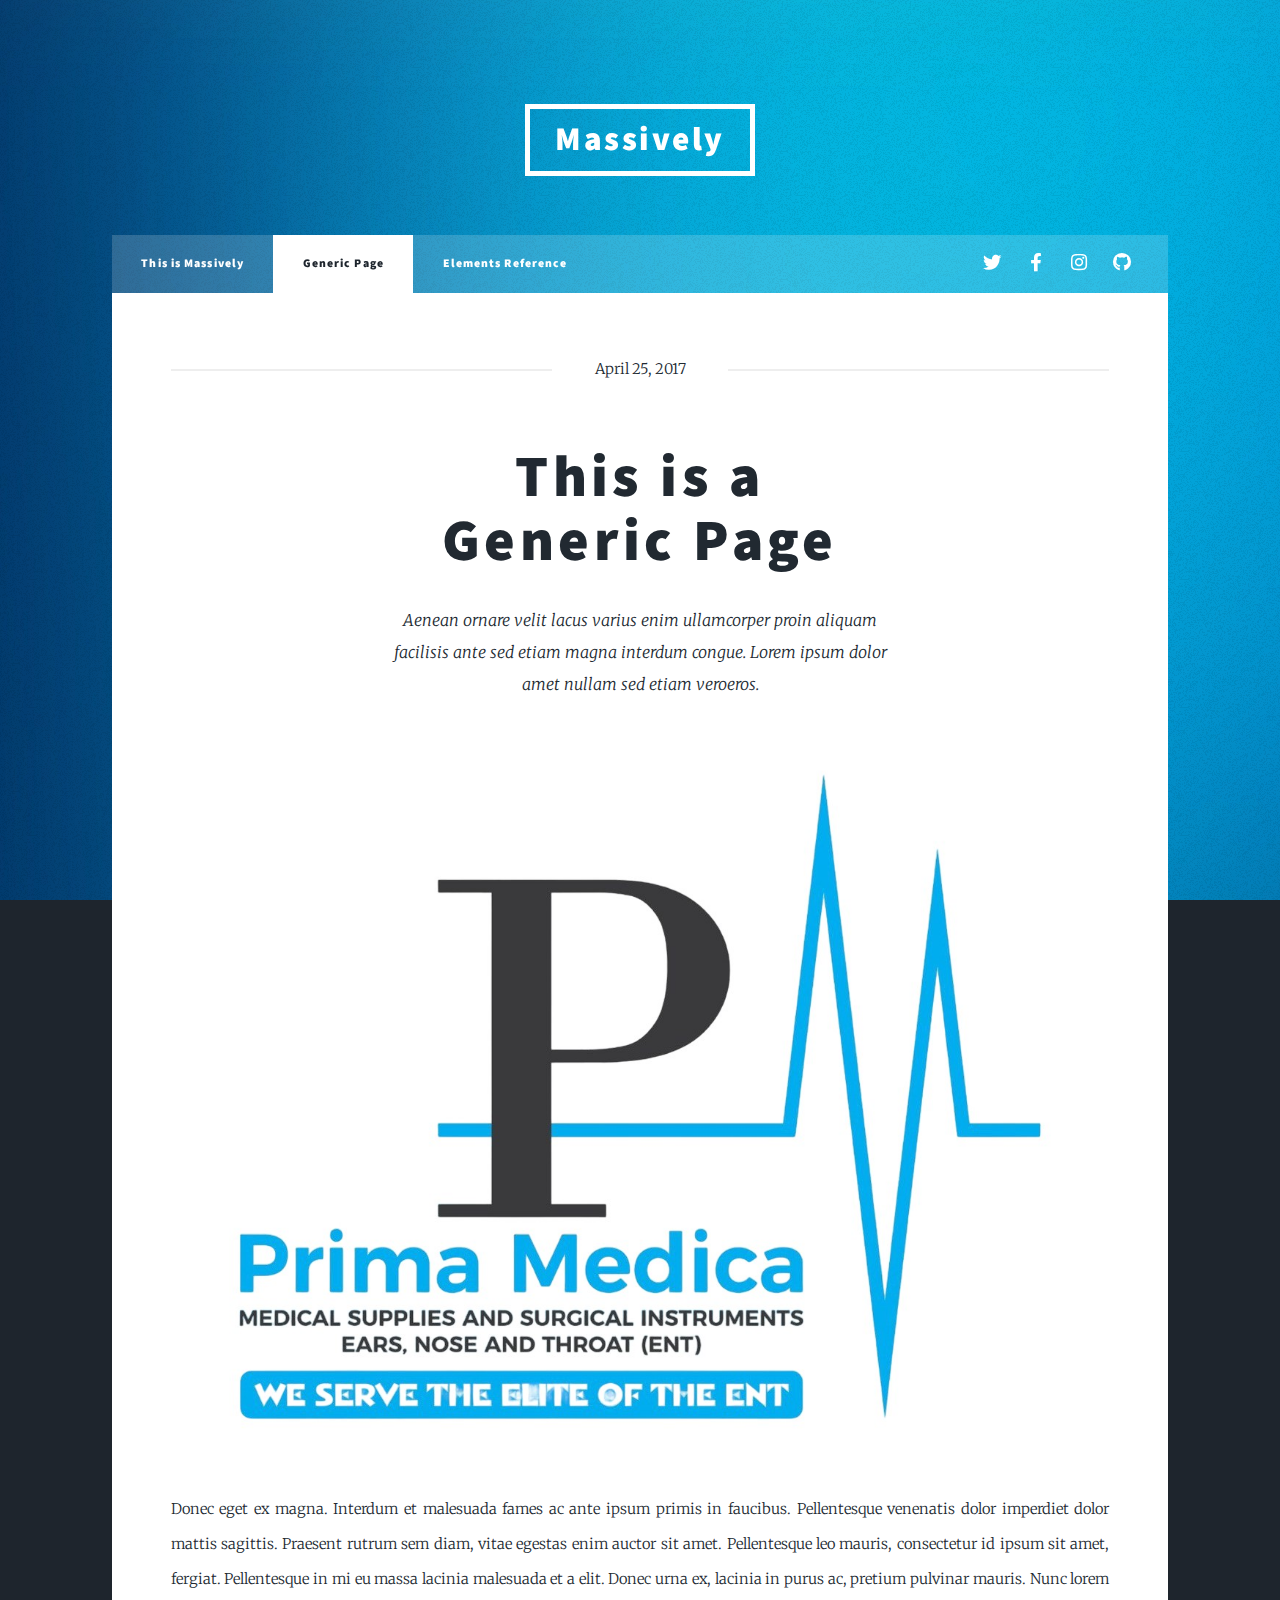
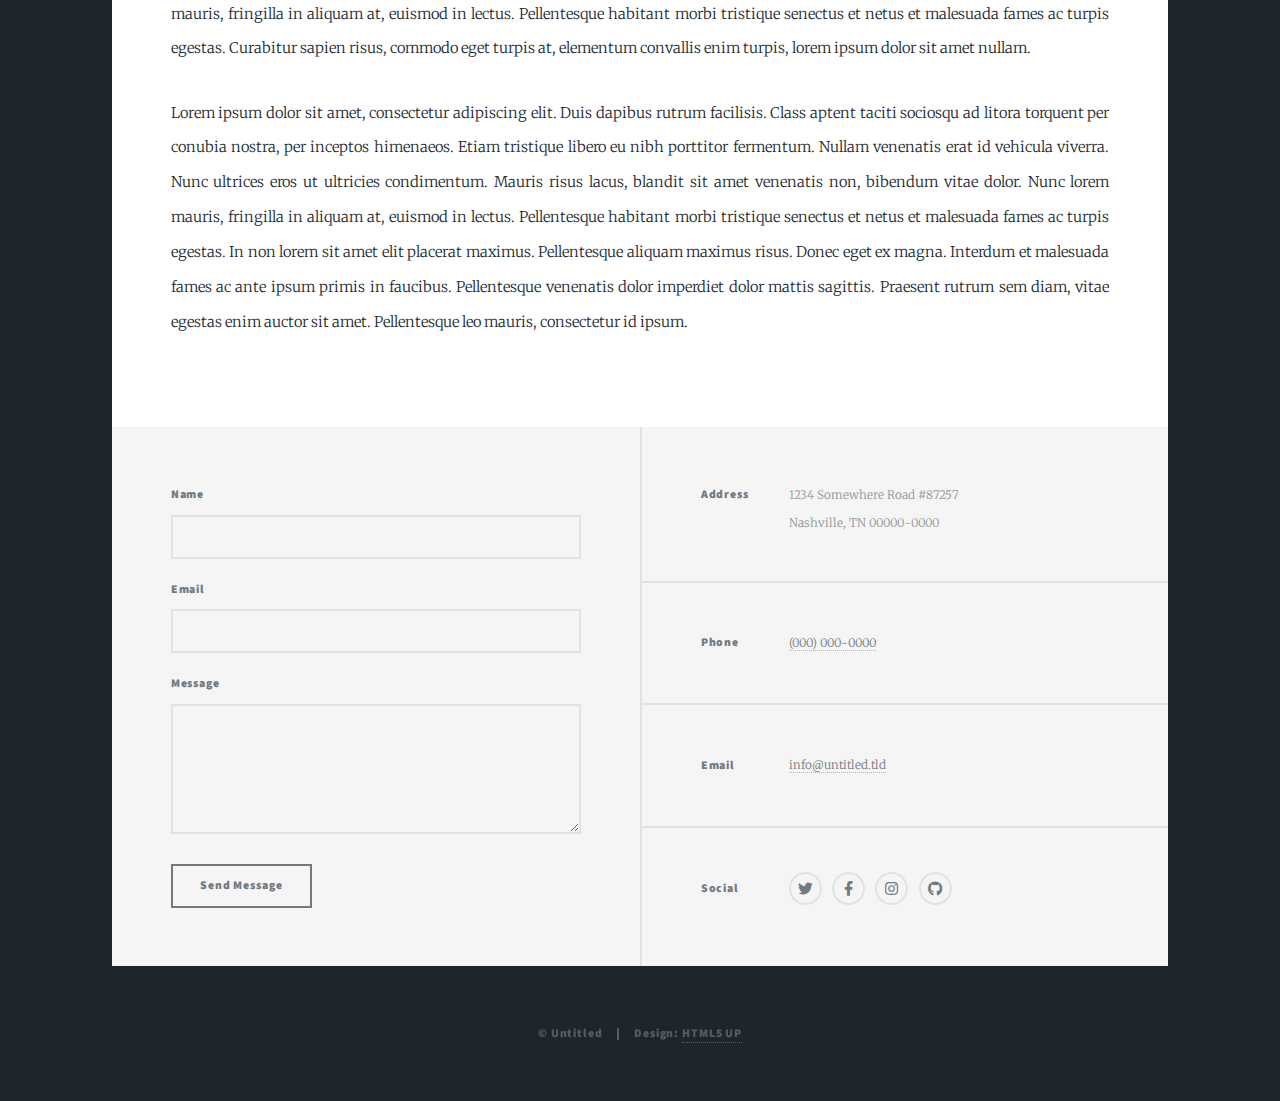
<file: generic.html>
<!DOCTYPE HTML>
<!--
	Massively by HTML5 UP
	html5up.net | @ajlkn
	Free for personal and commercial use under the CCA 3.0 license (html5up.net/license)
-->
<html>
	<head>
		<title>Generic Page - Massively by HTML5 UP</title>
		<meta charset="utf-8" />
		<meta name="viewport" content="width=device-width, initial-scale=1, user-scalable=no" />
		<link rel="stylesheet" href="assets/css/main.css" />
		<noscript><link rel="stylesheet" href="assets/css/noscript.css" /></noscript>
	</head>
	<body class="is-preload">

		<!-- Wrapper -->
			<div id="wrapper">

				<!-- Header -->
					<header id="header">
						<a href="index.html" class="logo">Massively</a>
					</header>

				<!-- Nav -->
					<nav id="nav">
						<ul class="links">
							<li><a href="index.html">This is Massively</a></li>
							<li class="active"><a href="generic.html">Generic Page</a></li>
							<li><a href="elements.html">Elements Reference</a></li>
						</ul>
						<ul class="icons">
							<li><a href="#" class="icon brands fa-twitter"><span class="label">Twitter</span></a></li>
							<li><a href="#" class="icon brands fa-facebook-f"><span class="label">Facebook</span></a></li>
							<li><a href="#" class="icon brands fa-instagram"><span class="label">Instagram</span></a></li>
							<li><a href="#" class="icon brands fa-github"><span class="label">GitHub</span></a></li>
						</ul>
					</nav>

				<!-- Main -->
					<div id="main">

						<!-- Post -->
							<section class="post">
								<header class="major">
									<span class="date">April 25, 2017</span>
									<h1>This is a<br />
									Generic Page</h1>
									<p>Aenean ornare velit lacus varius enim ullamcorper proin aliquam<br />
									facilisis ante sed etiam magna interdum congue. Lorem ipsum dolor<br />
									amet nullam sed etiam veroeros.</p>
								</header>
								<div class="image main"><img src="images/pic01.jpg" alt="" /></div>
								<p>Donec eget ex magna. Interdum et malesuada fames ac ante ipsum primis in faucibus. Pellentesque venenatis dolor imperdiet dolor mattis sagittis. Praesent rutrum sem diam, vitae egestas enim auctor sit amet. Pellentesque leo mauris, consectetur id ipsum sit amet, fergiat. Pellentesque in mi eu massa lacinia malesuada et a elit. Donec urna ex, lacinia in purus ac, pretium pulvinar mauris. Nunc lorem mauris, fringilla in aliquam at, euismod in lectus. Pellentesque habitant morbi tristique senectus et netus et malesuada fames ac turpis egestas. Curabitur sapien risus, commodo eget turpis at, elementum convallis enim turpis, lorem ipsum dolor sit amet nullam.</p>
								<p>Lorem ipsum dolor sit amet, consectetur adipiscing elit. Duis dapibus rutrum facilisis. Class aptent taciti sociosqu ad litora torquent per conubia nostra, per inceptos himenaeos. Etiam tristique libero eu nibh porttitor fermentum. Nullam venenatis erat id vehicula viverra. Nunc ultrices eros ut ultricies condimentum. Mauris risus lacus, blandit sit amet venenatis non, bibendum vitae dolor. Nunc lorem mauris, fringilla in aliquam at, euismod in lectus. Pellentesque habitant morbi tristique senectus et netus et malesuada fames ac turpis egestas. In non lorem sit amet elit placerat maximus. Pellentesque aliquam maximus risus. Donec eget ex magna. Interdum et malesuada fames ac ante ipsum primis in faucibus. Pellentesque venenatis dolor imperdiet dolor mattis sagittis. Praesent rutrum sem diam, vitae egestas enim auctor sit amet. Pellentesque leo mauris, consectetur id ipsum.</p>
							</section>

					</div>

				<!-- Footer -->
					<footer id="footer">
						<section>
							<form method="post" action="#">
								<div class="fields">
									<div class="field">
										<label for="name">Name</label>
										<input type="text" name="name" id="name" />
									</div>
									<div class="field">
										<label for="email">Email</label>
										<input type="text" name="email" id="email" />
									</div>
									<div class="field">
										<label for="message">Message</label>
										<textarea name="message" id="message" rows="3"></textarea>
									</div>
								</div>
								<ul class="actions">
									<li><input type="submit" value="Send Message" /></li>
								</ul>
							</form>
						</section>
						<section class="split contact">
							<section class="alt">
								<h3>Address</h3>
								<p>1234 Somewhere Road #87257<br />
								Nashville, TN 00000-0000</p>
							</section>
							<section>
								<h3>Phone</h3>
								<p><a href="#">(000) 000-0000</a></p>
							</section>
							<section>
								<h3>Email</h3>
								<p><a href="#">info@untitled.tld</a></p>
							</section>
							<section>
								<h3>Social</h3>
								<ul class="icons alt">
									<li><a href="#" class="icon brands alt fa-twitter"><span class="label">Twitter</span></a></li>
									<li><a href="#" class="icon brands alt fa-facebook-f"><span class="label">Facebook</span></a></li>
									<li><a href="#" class="icon brands alt fa-instagram"><span class="label">Instagram</span></a></li>
									<li><a href="#" class="icon brands alt fa-github"><span class="label">GitHub</span></a></li>
								</ul>
							</section>
						</section>
					</footer>

				<!-- Copyright -->
					<div id="copyright">
						<ul><li>&copy; Untitled</li><li>Design: <a href="https://html5up.net">HTML5 UP</a></li></ul>
					</div>

			</div>

		<!-- Scripts -->
			<script src="assets/js/jquery.min.js"></script>
			<script src="assets/js/jquery.scrollex.min.js"></script>
			<script src="assets/js/jquery.scrolly.min.js"></script>
			<script src="assets/js/browser.min.js"></script>
			<script src="assets/js/breakpoints.min.js"></script>
			<script src="assets/js/util.js"></script>
			<script src="assets/js/main.js"></script>

	</body>
</html>
</file>
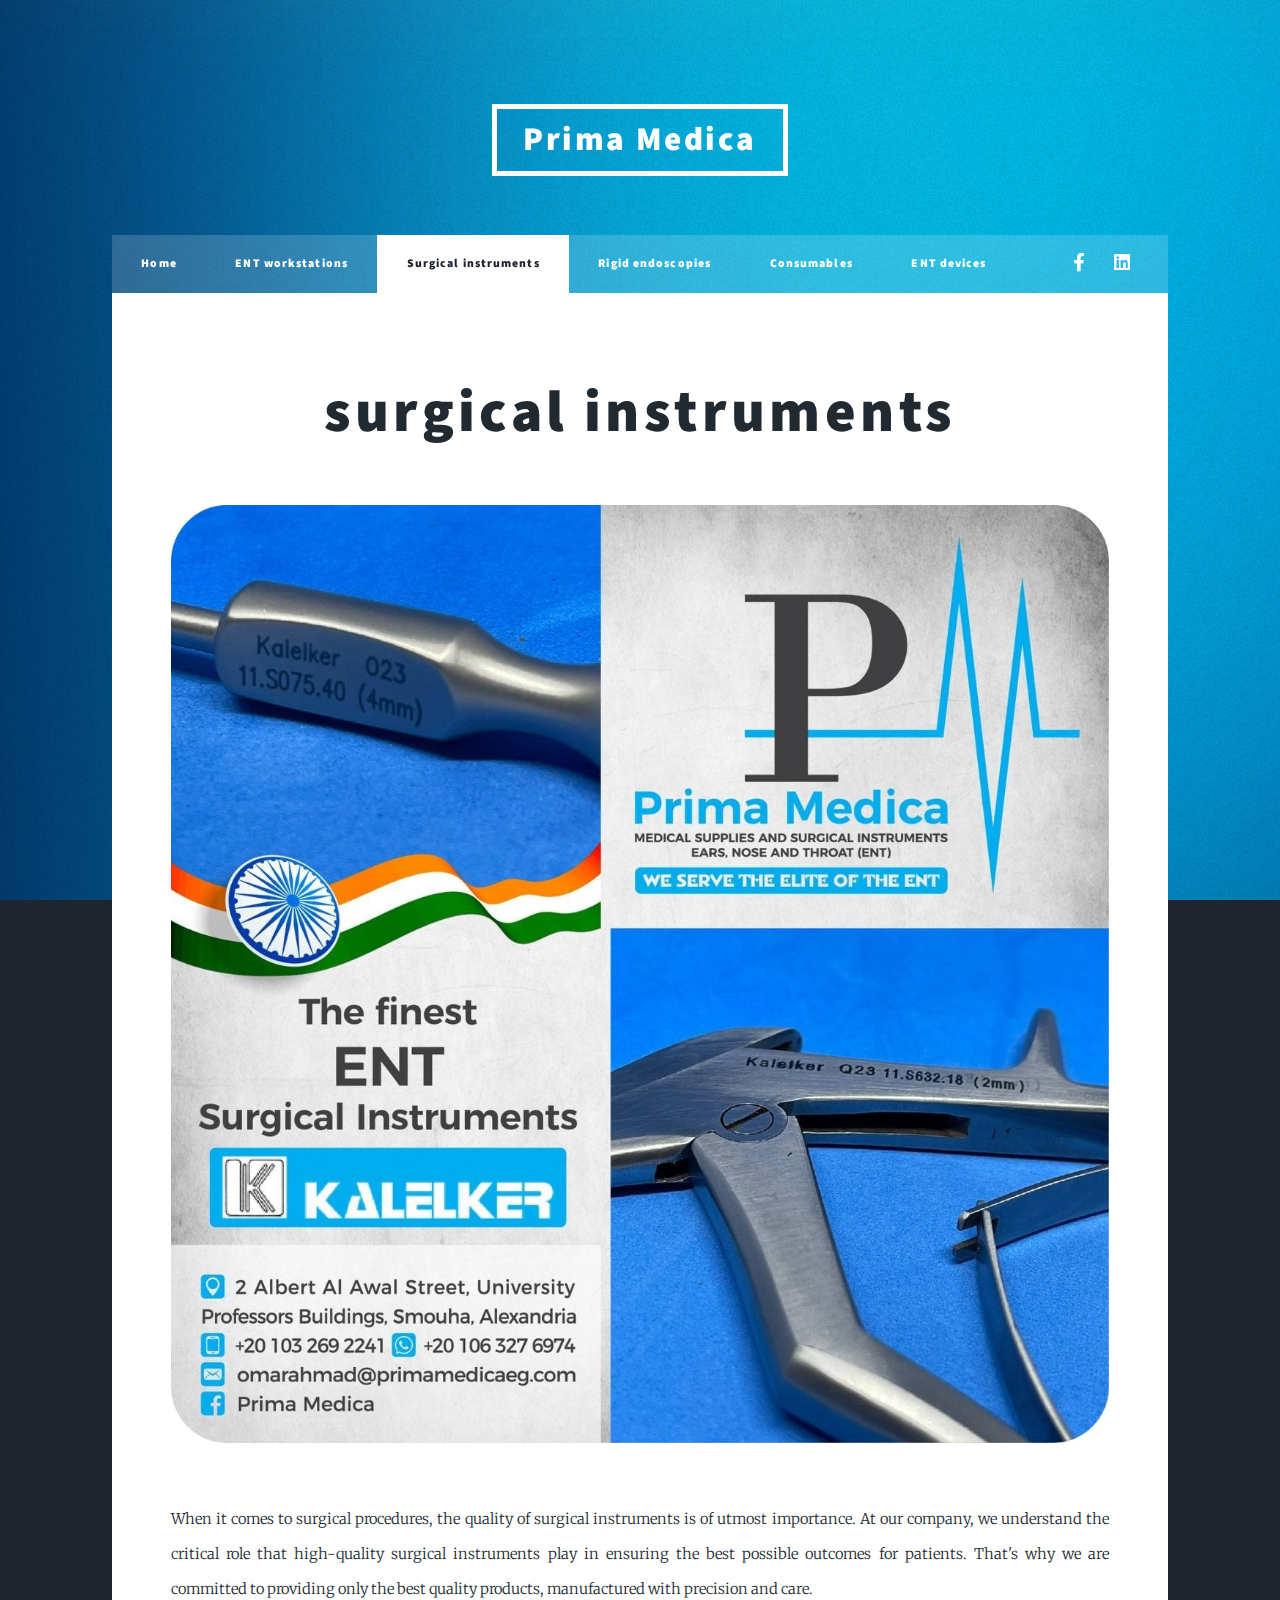
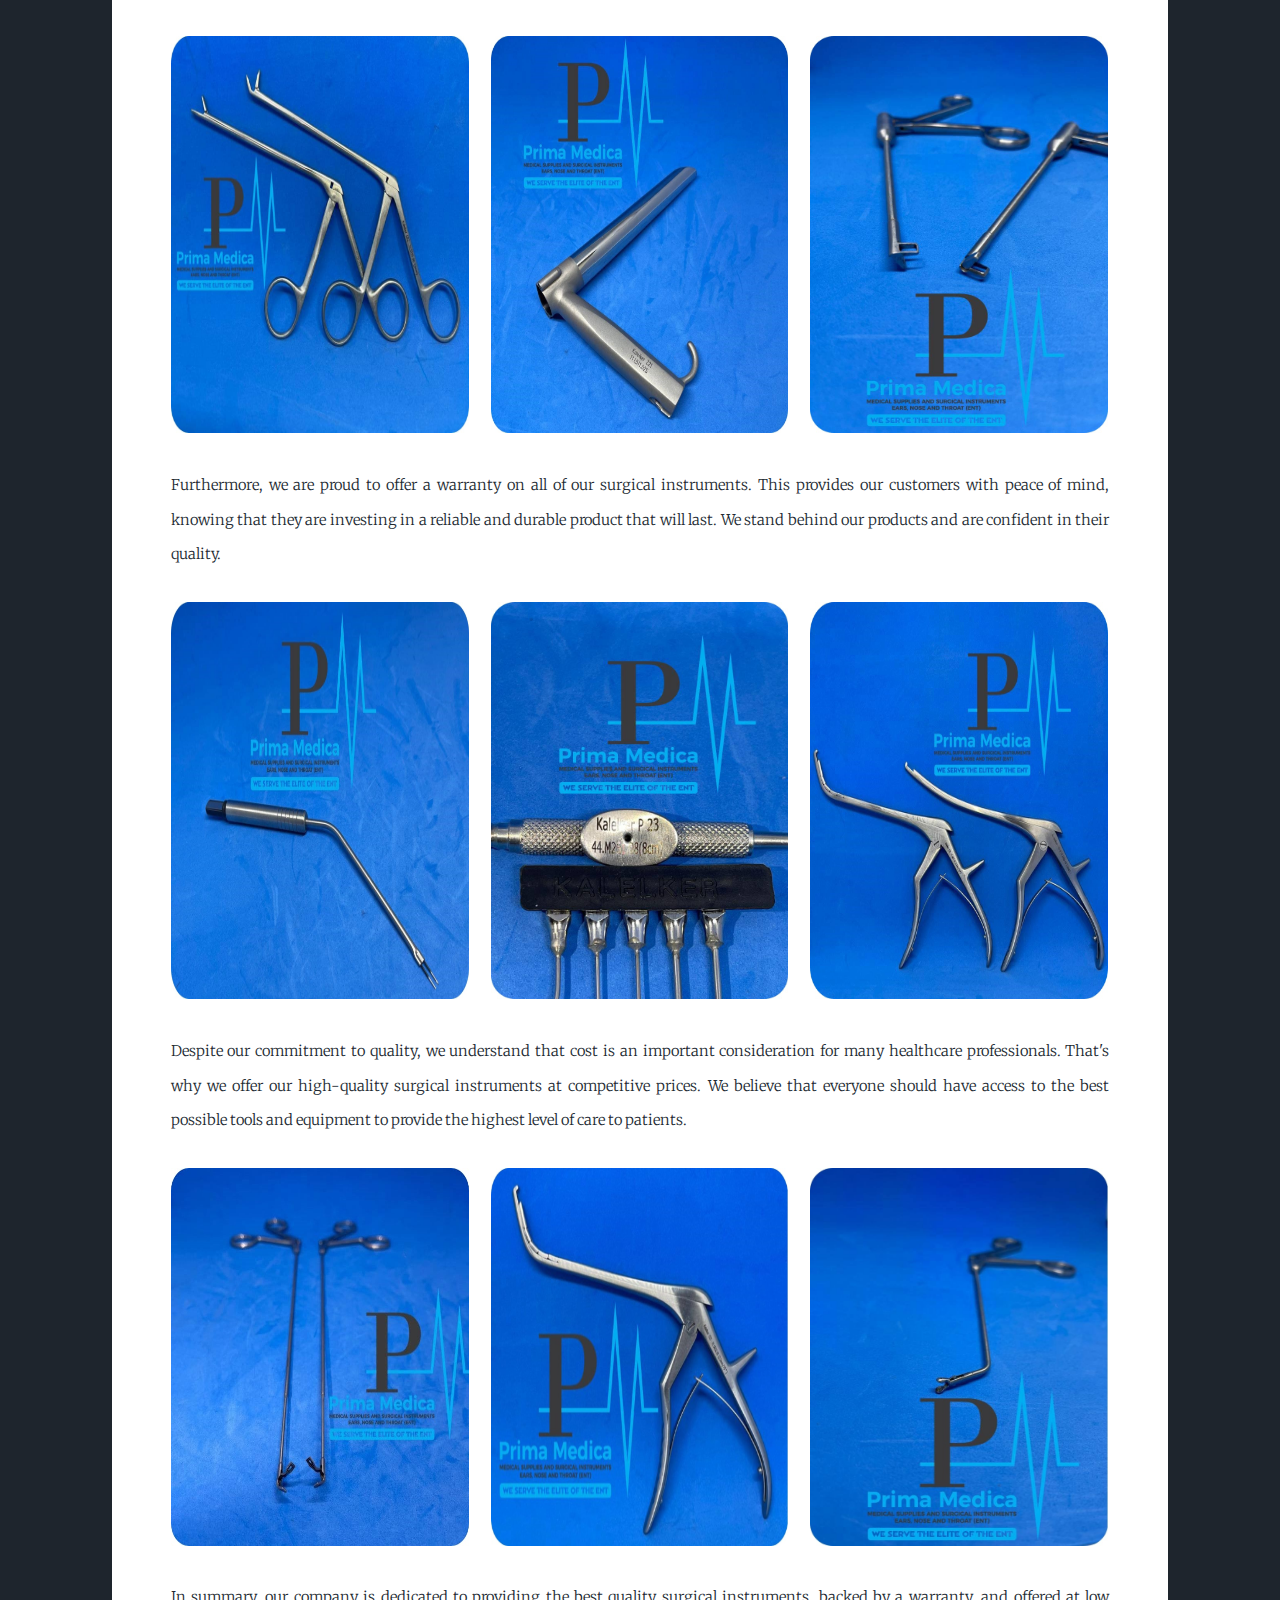
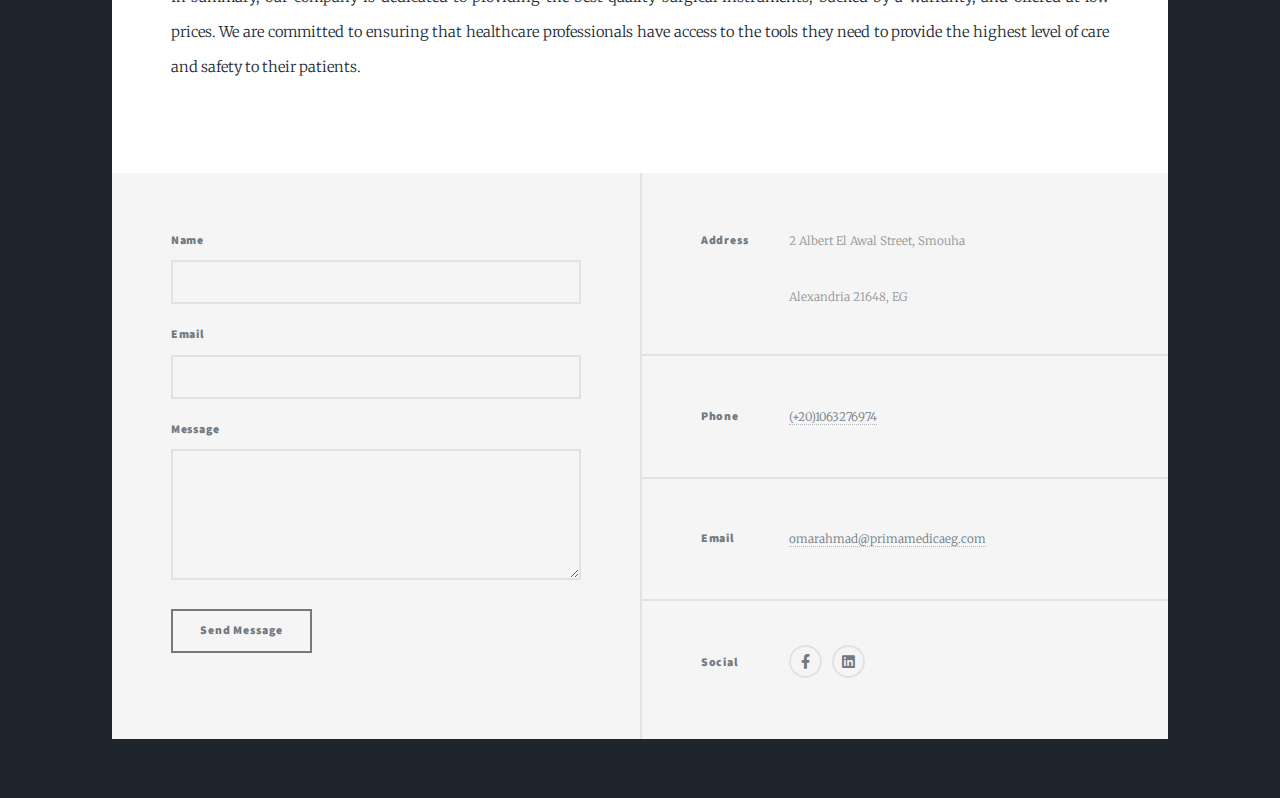
<file: Surgical.html>
<!DOCTYPE HTML>
<!--
	Massively by HTML5 UP
	html5up.net | @ajlkn
	Free for personal and commercial use under the CCA 3.0 license (html5up.net/license)
-->
<html>
	<head>
		<title>Surgical instruments</title>
        <link rel="icon" type="image/x-icon" href="images/Favicon.ico.bmp">
		<meta charset="utf-8" />
		<meta name="viewport" content="width=device-width, initial-scale=1, user-scalable=no" />
		<link rel="stylesheet" href="assets/css/main.css" />
		<noscript><link rel="stylesheet" href="assets/css/noscript.css" /></noscript>
	</head>
	<!-- Google tag (gtag.js) -->
<script async src="https://www.googletagmanager.com/gtag/js?id=G-5MMFNYLDTS"></script>
<script>
  window.dataLayer = window.dataLayer || [];
  function gtag(){dataLayer.push(arguments);}
  gtag('js', new Date());

  gtag('config', 'G-5MMFNYLDTS');
</script>
	<body class="is-preload">

		<!-- Wrapper -->
        <div id="wrapper" class="fade-in">  
            <!-- Header -->
            <header id="header">
                <a href="index.html" class="logo">Prima Medica</a>
            </header>

				<!-- Nav -->
					<nav id="nav">
						<ul class="links">
							<li><a href="index.html">Home</a></li>
							<li><a href="ENT.html">ENT workstations</a></li>
							<li class="active"><a href="Surgical.html">Surgical instruments</a></li>
							<li><a href="endoscopies.html">Rigid endoscopies</a></li>
							<li><a href="Consumables.html">Consumables</a></li>
                            <li><a href="devices.html">ENT devices</a></li>
						</ul>
						<ul class="icons">
							<li><a href="https://www.facebook.com/people/Prima-Medica/100075635786369/?mibextid=LQQJ4d" class="icon brands alt fa-facebook-f"><span class="label">Facebook</span></a></li>
					        <li><a href="https://www.linkedin.com/company/prima-medicaeg/about/" class="icon brands alt fa-linkedin"><span class="label">linkedin</span></a></li>
				        </ul>
					</nav>

				<!-- Main -->
                <head>
                    <title>Image Gallery</title>
                    <style>
                       
                        /* CSS code to enlarge images on hover */
                        img:hover {
                            transform: scale(1.1);
                            transition: transform 0.5s ease;
                        }
                    </style>
                    <script>
                        // JavaScript code to add event listeners to all images on the page
                        window.onload = function() {
                            var images = document.getElementsByTagName('img');
                            for (var i = 0; i < images.length; i++) {
                                images[i].addEventListener('mouseover', function() {
                                    this.style.transform = "scale(1.1)";
                                });
                                images[i].addEventListener('mouseout', function() {
                                    this.style.transform = "scale(1)";
                                });
                            }
                        };
                    </script>
                </head>
					<div id="main">
                        
						<!-- Post -->
							<section class="post">
								<header class="major">
									<h1>surgical instruments</h1>
                                    <div class="image main"><img src="images/pic039.jpg" alt="" /></div>	
                                </header>
                               
				<p> When it comes to surgical procedures, the quality of surgical instruments is of utmost importance. At our company, we understand the critical role that high-quality surgical instruments play in ensuring the best possible outcomes for patients. That's why we are committed to providing only the best quality products, manufactured with precision and care.</p>
                                <div class="row">
  			                    <img src="images/pic031.jpg" alt="" style="width:33.3%"><img src="images/pic032.jpg" alt="" style="width:33.3%"><img src="images/pic033.jpg" alt="" style="width:33.3%">
                                </div>
				<p> <br />Furthermore, we are proud to offer a warranty on all of our surgical instruments.
                     This provides our customers with peace of mind, knowing that they are investing in 
                     a reliable and durable product that will last. We stand behind our products and are 
                     confident in their quality.</p>
                                <div class="row">
  				                <img src="images/pic034.jpg" alt="" style="width:33.3%"><img src="images/pic035.jpg" alt="" style="width:33.3%"><img src="images/pic03.jpg" alt="" style="width:33.3%">
 				                </div>
				<p> <br />Despite our commitment to quality, we understand that cost is an important consideration
                     for many healthcare professionals. That's why we offer our high-quality surgical instruments at
                      competitive prices. We believe that everyone should have access to the best possible tools and
                       equipment to provide the highest level of care to patients.</p>				
                                <div class="row">
  				                <img src="images/pic036.jpg" alt="" style="width:33.3%"><img src="images/pic037.jpg" alt="" style="width:33.3%"><img src="images/pic038.jpg" alt="" style="width:33.3%">
 				                </div>
				<p> <br />In summary, our company is dedicated to providing the best quality surgical instruments,
                     backed by a warranty, and offered at low prices. We are committed to ensuring that healthcare 
                     professionals have access to the tools they need to provide the highest level of care and safety 
                     to their patients.</p>
                            </section>

					</div>

				<!-- Footer -->
                <footer id="footer">
                    <section>
                        <form action="https://formsubmit.co/ahmedshokry@primamedicaeg.com" method="post" >
                            <div class="fields">
                                <div class="field">
                                    <label for="name">Name</label>
                                    <input type="text" name="name" id="name" />
                                </div>
                                <div class="field">
                                    <label for="email">Email</label>
                                    <input type="text" name="email" id="email" />
                                </div>
                                <div class="field">
                                    <label for="message">Message</label>
                                    <textarea name="message" id="message" rows="3"></textarea>
                                </div>
                            </div>
                            <ul class="actions">
                                <li><input type="submit" value="Send Message" /></li>
                            </ul>
                        </form>
                    </section>
                    <section class="split contact">
                        <section class="alt">
                            <h3>Address</h3>
                            <p>2 Albert El Awal Street, Smouha 	<br />						<br />
                            Alexandria 21648, EG</p>
                        </section>
                        <section>
                            <h3>Phone</h3>
                            <p><a href="#">(+20)1063276974</a></p>
                        </section>
                        <section>
                            <h3>Email</h3>
                            <p><a href="#">omarahmad@primamedicaeg.com</a></p>
                        </section>
                        <section>
                            <h3>Social</h3>
                            <ul class="icons alt">
                                <li><a href="https://www.facebook.com/people/Prima-Medica/100075635786369/?mibextid=LQQJ4d" class="icon brands alt fa-facebook-f"><span class="label">Facebook</span></a></li>
                                <li><a href="https://www.linkedin.com/company/prima-medicaeg/about/" class="icon brands alt fa-linkedin"><span class="label">linkedin</span></a></li>
                            </ul>
                        </section>
                    </section>
                </footer>

            <!-- Copyright -->
                <div id="copyright">
                </div>

        </div>

    <!-- Scripts -->
        <script src="assets/js/jquery.min.js"></script>
        <script src="assets/js/jquery.scrollex.min.js"></script>
        <script src="assets/js/jquery.scrolly.min.js"></script>
        <script src="assets/js/browser.min.js"></script>
        <script src="assets/js/breakpoints.min.js"></script>
        <script src="assets/js/util.js"></script>
        <script src="assets/js/main.js"></script>

</body>
</html>
</file>
<file: assets/css/main.css>
@import url(fontawesome-all.min.css);
@import url("https://fonts.googleapis.com/css?family=Merriweather:300,700,300italic,700italic|Source+Sans+Pro:900");

/*
	Massively by HTML5 UP
	html5up.net | @ajlkn
	Free for personal and commercial use under the CCA 3.0 license (html5up.net/license)
*/

html, body, div, span, applet, object,
iframe, h1, h2, h3, h4, h5, h6, p, blockquote,
pre, a, abbr, acronym, address, big, cite,
code, del, dfn, em, img, ins, kbd, q, s, samp,
small, strike, strong, sub, sup, tt, var, b,
u, i, center, dl, dt, dd, ol, ul, li, fieldset,
form, label, legend, table, caption, tbody,
tfoot, thead, tr, th, td, article, aside,
canvas, details, embed, figure, figcaption,
footer, header, hgroup, menu, nav, output, ruby,
section, summary, time, mark, audio, video {
	margin: 0;
	padding: 0;
	border: 0;
	font-size: 100%;
	font: inherit;
	vertical-align: baseline;}

article, aside, details, figcaption, figure,
footer, header, hgroup, menu, nav, section {
	display: block;}

body {
	line-height: 1;
}

ol, ul {
	list-style: none;
}

blockquote, q {
	quotes: none;
}

	blockquote:before, blockquote:after, q:before, q:after {
		content: '';
		content: none;
	}

table {
	border-collapse: collapse;
	border-spacing: 0;
}

body {
	-webkit-text-size-adjust: none;
}

mark {
	background-color: transparent;
	color: inherit;
}

input::-moz-focus-inner {
	border: 0;
	padding: 0;
}

input, select, textarea {
	-moz-appearance: none;
	-webkit-appearance: none;
	-ms-appearance: none;
	appearance: none;
}

/* Basic */

	@-ms-viewport {
		width: device-width;
	}

	body {
		-ms-overflow-style: scrollbar;
	}

	@media screen and (max-width: 480px) {

		html, body {
			min-width: 320px;
		}

	}

	html {
		box-sizing: border-box;
	}

	*, *:before, *:after {
		box-sizing: inherit;
	}

	body {
		background-color: #1e252d;
	}

		body.is-preload *, body.is-preload *:before, body.is-preload *:after {
			-moz-animation: none !important;
			-webkit-animation: none !important;
			-ms-animation: none !important;
			animation: none !important;
			-moz-transition: none !important;
			-webkit-transition: none !important;
			-ms-transition: none !important;
			transition: none !important;
		}

/* Type */

	html {
		font-size: 16pt;
	}

		@media screen and (max-width: 1680px) {

			html {
				font-size: 12pt;
			}

		}

		@media screen and (max-width: 1280px) {

			html {
				font-size: 11pt;
			}

		}

		@media screen and (max-width: 360px) {

			html {
				font-size: 10pt;
			}

		}

	body {
		color: #212931;
	}

	body, input, select, textarea {
		font-family: "Merriweather", Georgia, serif;
		font-weight: 300;
		font-size: 1rem;
		line-height: 2.375;
	}

	a {
		-moz-transition: color 0.2s ease-in-out, background-color 0.2s ease-in-out, border-color 0.2s ease-in-out, box-shadow 0.2s ease-in-out;
		-webkit-transition: color 0.2s ease-in-out, background-color 0.2s ease-in-out, border-color 0.2s ease-in-out, box-shadow 0.2s ease-in-out;
		-ms-transition: color 0.2s ease-in-out, background-color 0.2s ease-in-out, border-color 0.2s ease-in-out, box-shadow 0.2s ease-in-out;
		transition: color 0.2s ease-in-out, background-color 0.2s ease-in-out, border-color 0.2s ease-in-out, box-shadow 0.2s ease-in-out;
		border-bottom: dotted 1px;
		text-decoration: none;
	}

		a:hover {
			border-bottom-color: transparent;
		}

	strong, b {
		font-weight: 600;
	}

	em, i {
		font-style: italic;
	}

	p {
		text-align: justify;
		margin: 0 0 2rem 0;
	}

	h1, h2, h3, h4, h5, h6 {
		font-family: "Source Sans Pro", Helvetica, sans-serif;
		font-weight: 900;
		line-height: 1.5;
		letter-spacing: 0.075em;
		text-transform: none;
		margin: 0 0 1rem 0;
	}

		h1 a, h2 a, h3 a, h4 a, h5 a, h6 a {
			border-bottom: 0;
			color: inherit;
			text-decoration: none;
		}

	h1 {
		font-size: 4rem;
		line-height: 1.1;
		margin: 0 0 2rem 0;
	}

	h2 {
		font-size: 1.75rem;
		line-height: 1.3;
		margin: 0 0 1.5rem 0;
	}

	h3 {
		font-size: 1.25rem;
		margin: 0 0 1.5rem 0;
	}

	h4 {
		font-size: 1rem;
	}

	h5 {
		font-size: 0.9rem;
	}

	h6 {
		font-size: 0.8rem;
	}

	sub {
		font-size: 0.8rem;
		position: relative;
		top: 0.5rem;
	}

	sup {
		font-size: 0.8rem;
		position: relative;
		top: -0.5rem;
	}

	blockquote {
		border-left: solid 4px;
		font-style: italic;
		margin: 0 0 2rem 0;
		padding: 0.5rem 0 0.5rem 2rem;
	}

	code {
		border: solid 2px;
		font-family: "Courier New", monospace;
		font-size: 0.9rem;
		margin: 0 0.25rem;
		padding: 0.25rem 0.65rem;
	}

	pre {
		-webkit-overflow-scrolling: touch;
		font-family: "Courier New", monospace;
		font-size: 0.9rem;
		margin: 0 0 2rem 0;
	}

		pre code {
			display: block;
			line-height: 1.75;
			padding: 1rem 1.5rem;
			overflow-x: auto;
		}

	hr {
		border: 0;
		border-bottom: solid 2px;
		margin: 3rem 0;
	}

		hr.major {
			margin: 5rem 0;
		}

	.align-left {
		text-align: left;
	}

	.align-center {
		text-align: center;
	}

	.align-right {
		text-align: right;
	}

	input, select, textarea {
		color: #212931;
	}

	a {
		color: #212931;
		border-bottom-color: rgba(33, 41, 49, 0.5);
	}

		a:hover {
			border-bottom-color: transparent;
			color: #18bfef !important;
		}

	strong, b {
		color: #212931;
	}

	h1, h2, h3, h4, h5, h6 {
		color: #212931;
	}

	blockquote {
		border-left-color: #eeeeee;
	}

	code {
		background: rgba(220, 220, 220, 0.25);
		border-color: #eeeeee;
	}

	hr {
		border-bottom-color: #eeeeee;
	}

/* Row */

	.row {
		display: flex;
		flex-wrap: wrap;
		box-sizing: border-box;
		align-items: stretch;
	}

		.row > * {
			box-sizing: border-box;
		}

		.row.gtr-uniform > * > :last-child {
			margin-bottom: 0;
		}

		.row.aln-left {
			justify-content: flex-start;
		}

		.row.aln-center {
			justify-content: center;
		}

		.row.aln-right {
			justify-content: flex-end;
		}

		.row.aln-top {
			align-items: flex-start;
		}

		.row.aln-middle {
			align-items: center;
		}

		.row.aln-bottom {
			align-items: flex-end;
		}

		.row > .imp {
			order: -1;
		}

		.row > .col-1 {
			width: 8.33333%;
		}

		.row > .off-1 {
			margin-left: 8.33333%;
		}

		.row > .col-2 {
			width: 16.66667%;
		}

		.row > .off-2 {
			margin-left: 16.66667%;
		}

		.row > .col-3 {
			width: 25%;
		}

		.row > .off-3 {
			margin-left: 25%;
		}

		.row > .col-4 {
			width: 33.33333%;
		}

		.row > .off-4 {
			margin-left: 33.33333%;
		}

		.row > .col-5 {
			width: 41.66667%;
		}

		.row > .off-5 {
			margin-left: 41.66667%;
		}

		.row > .col-6 {
			width: 50%;
		}

		.row > .off-6 {
			margin-left: 50%;
		}

		.row > .col-7 {
			width: 58.33333%;
		}

		.row > .off-7 {
			margin-left: 58.33333%;
		}

		.row > .col-8 {
			width: 66.66667%;
		}

		.row > .off-8 {
			margin-left: 66.66667%;
		}

		.row > .col-9 {
			width: 75%;
		}

		.row > .off-9 {
			margin-left: 75%;
		}

		.row > .col-10 {
			width: 83.33333%;
		}

		.row > .off-10 {
			margin-left: 83.33333%;
		}

		.row > .col-11 {
			width: 91.66667%;
		}

		.row > .off-11 {
			margin-left: 91.66667%;
		}

		.row > .col-12 {
			width: 100%;
		}

		.row > .off-12 {
			margin-left: 100%;
		}

		.row.gtr-0 {
			margin-top: 0;
			margin-left: 0rem;
		}

			.row.gtr-0 > * {
				padding: 0 0 0 0rem;
			}

			.row.gtr-0.gtr-uniform {
				margin-top: 0rem;
			}

				.row.gtr-0.gtr-uniform > * {
					padding-top: 0rem;
				}

		.row.gtr-25 {
			margin-top: 0;
			margin-left: -0.375rem;
		}

			.row.gtr-25 > * {
				padding: 0 0 0 0.375rem;
			}

			.row.gtr-25.gtr-uniform {
				margin-top: -0.375rem;
			}

				.row.gtr-25.gtr-uniform > * {
					padding-top: 0.375rem;
				}

		.row.gtr-50 {
			margin-top: 0;
			margin-left: -0.75rem;
		}

			.row.gtr-50 > * {
				padding: 0 0 0 0.75rem;
			}

			.row.gtr-50.gtr-uniform {
				margin-top: -0.75rem;
			}

				.row.gtr-50.gtr-uniform > * {
					padding-top: 0.75rem;
				}

		.row {
			margin-top: 0;
			margin-left: -1.5rem;
		}

			.row > * {
				padding: 0 0 0 1.5rem;
			}

			.row.gtr-uniform {
				margin-top: -1.5rem;
			}

				.row.gtr-uniform > * {
					padding-top: 1.5rem;
				}

		.row.gtr-150 {
			margin-top: 0;
			margin-left: -2.25rem;
		}

			.row.gtr-150 > * {
				padding: 0 0 0 2.25rem;
			}

			.row.gtr-150.gtr-uniform {
				margin-top: -2.25rem;
			}

				.row.gtr-150.gtr-uniform > * {
					padding-top: 2.25rem;
				}

		.row.gtr-200 {
			margin-top: 0;
			margin-left: -3rem;
		}

			.row.gtr-200 > * {
				padding: 0 0 0 3rem;
			}

			.row.gtr-200.gtr-uniform {
				margin-top: -3rem;
			}

				.row.gtr-200.gtr-uniform > * {
					padding-top: 3rem;
				}

		@media screen and (max-width: 1680px) {

			.row {
				display: flex;
				flex-wrap: wrap;
				box-sizing: border-box;
				align-items: stretch;
			}

				.row > * {
					box-sizing: border-box;
				}

				.row.gtr-uniform > * > :last-child {
					margin-bottom: 0;
				}

				.row.aln-left {
					justify-content: flex-start;
				}

				.row.aln-center {
					justify-content: center;
				}

				.row.aln-right {
					justify-content: flex-end;
				}

				.row.aln-top {
					align-items: flex-start;
				}

				.row.aln-middle {
					align-items: center;
				}

				.row.aln-bottom {
					align-items: flex-end;
				}

				.row > .imp-xlarge {
					order: -1;
				}

				.row > .col-1-xlarge {
					width: 8.33333%;
				}

				.row > .off-1-xlarge {
					margin-left: 8.33333%;
				}

				.row > .col-2-xlarge {
					width: 16.66667%;
				}

				.row > .off-2-xlarge {
					margin-left: 16.66667%;
				}

				.row > .col-3-xlarge {
					width: 25%;
				}

				.row > .off-3-xlarge {
					margin-left: 25%;
				}

				.row > .col-4-xlarge {
					width: 33.33333%;
				}

				.row > .off-4-xlarge {
					margin-left: 33.33333%;
				}

				.row > .col-5-xlarge {
					width: 41.66667%;
				}

				.row > .off-5-xlarge {
					margin-left: 41.66667%;
				}

				.row > .col-6-xlarge {
					width: 50%;
				}

				.row > .off-6-xlarge {
					margin-left: 50%;
				}

				.row > .col-7-xlarge {
					width: 58.33333%;
				}

				.row > .off-7-xlarge {
					margin-left: 58.33333%;
				}

				.row > .col-8-xlarge {
					width: 66.66667%;
				}

				.row > .off-8-xlarge {
					margin-left: 66.66667%;
				}

				.row > .col-9-xlarge {
					width: 75%;
				}

				.row > .off-9-xlarge {
					margin-left: 75%;
				}

				.row > .col-10-xlarge {
					width: 83.33333%;
				}

				.row > .off-10-xlarge {
					margin-left: 83.33333%;
				}

				.row > .col-11-xlarge {
					width: 91.66667%;
				}

				.row > .off-11-xlarge {
					margin-left: 91.66667%;
				}

				.row > .col-12-xlarge {
					width: 100%;
				}

				.row > .off-12-xlarge {
					margin-left: 100%;
				}

				.row.gtr-0 {
					margin-top: 0;
					margin-left: 0rem;
				}

					.row.gtr-0 > * {
						padding: 0 0 0 0rem;
					}

					.row.gtr-0.gtr-uniform {
						margin-top: 0rem;
					}

						.row.gtr-0.gtr-uniform > * {
							padding-top: 0rem;
						}

				.row.gtr-25 {
					margin-top: 0;
					margin-left: -0.375rem;
				}

					.row.gtr-25 > * {
						padding: 0 0 0 0.375rem;
					}

					.row.gtr-25.gtr-uniform {
						margin-top: -0.375rem;
					}

						.row.gtr-25.gtr-uniform > * {
							padding-top: 0.375rem;
						}

				.row.gtr-50 {
					margin-top: 0;
					margin-left: -0.75rem;
				}

					.row.gtr-50 > * {
						padding: 0 0 0 0.75rem;
					}

					.row.gtr-50.gtr-uniform {
						margin-top: -0.75rem;
					}

						.row.gtr-50.gtr-uniform > * {
							padding-top: 0.75rem;
						}

				.row {
					margin-top: 0;
					margin-left: -1.5rem;
				}

					.row > * {
						padding: 0 0 0 1.5rem;
					}

					.row.gtr-uniform {
						margin-top: -1.5rem;
					}

						.row.gtr-uniform > * {
							padding-top: 1.5rem;
						}

				.row.gtr-150 {
					margin-top: 0;
					margin-left: -2.25rem;
				}

					.row.gtr-150 > * {
						padding: 0 0 0 2.25rem;
					}

					.row.gtr-150.gtr-uniform {
						margin-top: -2.25rem;
					}

						.row.gtr-150.gtr-uniform > * {
							padding-top: 2.25rem;
						}

				.row.gtr-200 {
					margin-top: 0;
					margin-left: -3rem;
				}

					.row.gtr-200 > * {
						padding: 0 0 0 3rem;
					}

					.row.gtr-200.gtr-uniform {
						margin-top: -3rem;
					}

						.row.gtr-200.gtr-uniform > * {
							padding-top: 3rem;
						}

		}

		@media screen and (max-width: 1280px) {

			.row {
				display: flex;
				flex-wrap: wrap;
				box-sizing: border-box;
				align-items: stretch;
			}

				.row > * {
					box-sizing: border-box;
				}

				.row.gtr-uniform > * > :last-child {
					margin-bottom: 0;
				}

				.row.aln-left {
					justify-content: flex-start;
				}

				.row.aln-center {
					justify-content: center;
				}

				.row.aln-right {
					justify-content: flex-end;
				}

				.row.aln-top {
					align-items: flex-start;
				}

				.row.aln-middle {
					align-items: center;
				}

				.row.aln-bottom {
					align-items: flex-end;
				}

				.row > .imp-large {
					order: -1;
				}

				.row > .col-1-large {
					width: 8.33333%;
				}

				.row > .off-1-large {
					margin-left: 8.33333%;
				}

				.row > .col-2-large {
					width: 16.66667%;
				}

				.row > .off-2-large {
					margin-left: 16.66667%;
				}

				.row > .col-3-large {
					width: 25%;
				}

				.row > .off-3-large {
					margin-left: 25%;
				}

				.row > .col-4-large {
					width: 33.33333%;
				}

				.row > .off-4-large {
					margin-left: 33.33333%;
				}

				.row > .col-5-large {
					width: 41.66667%;
				}

				.row > .off-5-large {
					margin-left: 41.66667%;
				}

				.row > .col-6-large {
					width: 50%;
				}

				.row > .off-6-large {
					margin-left: 50%;
				}

				.row > .col-7-large {
					width: 58.33333%;
				}

				.row > .off-7-large {
					margin-left: 58.33333%;
				}

				.row > .col-8-large {
					width: 66.66667%;
				}

				.row > .off-8-large {
					margin-left: 66.66667%;
				}

				.row > .col-9-large {
					width: 75%;
				}

				.row > .off-9-large {
					margin-left: 75%;
				}

				.row > .col-10-large {
					width: 83.33333%;
				}

				.row > .off-10-large {
					margin-left: 83.33333%;
				}

				.row > .col-11-large {
					width: 91.66667%;
				}

				.row > .off-11-large {
					margin-left: 91.66667%;
				}

				.row > .col-12-large {
					width: 100%;
				}

				.row > .off-12-large {
					margin-left: 100%;
				}

				.row.gtr-0 {
					margin-top: 0;
					margin-left: 0rem;
				}

					.row.gtr-0 > * {
						padding: 0 0 0 0rem;
					}

					.row.gtr-0.gtr-uniform {
						margin-top: 0rem;
					}

						.row.gtr-0.gtr-uniform > * {
							padding-top: 0rem;
						}

				.row.gtr-25 {
					margin-top: 0;
					margin-left: -0.375rem;
				}

					.row.gtr-25 > * {
						padding: 0 0 0 0.375rem;
					}

					.row.gtr-25.gtr-uniform {
						margin-top: -0.375rem;
					}

						.row.gtr-25.gtr-uniform > * {
							padding-top: 0.375rem;
						}

				.row.gtr-50 {
					margin-top: 0;
					margin-left: -0.75rem;
				}

					.row.gtr-50 > * {
						padding: 0 0 0 0.75rem;
					}

					.row.gtr-50.gtr-uniform {
						margin-top: -0.75rem;
					}

						.row.gtr-50.gtr-uniform > * {
							padding-top: 0.75rem;
						}

				.row {
					margin-top: 0;
					margin-left: -1.5rem;
				}

					.row > * {
						padding: 0 0 0 1.5rem;
					}

					.row.gtr-uniform {
						margin-top: -1.5rem;
					}

						.row.gtr-uniform > * {
							padding-top: 1.5rem;
						}

				.row.gtr-150 {
					margin-top: 0;
					margin-left: -2.25rem;
				}

					.row.gtr-150 > * {
						padding: 0 0 0 2.25rem;
					}

					.row.gtr-150.gtr-uniform {
						margin-top: -2.25rem;
					}

						.row.gtr-150.gtr-uniform > * {
							padding-top: 2.25rem;
						}

				.row.gtr-200 {
					margin-top: 0;
					margin-left: -3rem;
				}

					.row.gtr-200 > * {
						padding: 0 0 0 3rem;
					}

					.row.gtr-200.gtr-uniform {
						margin-top: -3rem;
					}

						.row.gtr-200.gtr-uniform > * {
							padding-top: 3rem;
						}

		}

		@media screen and (max-width: 980px) {

			.row {
				display: flex;
				flex-wrap: wrap;
				box-sizing: border-box;
				align-items: stretch;
			}

				.row > * {
					box-sizing: border-box;
				}

				.row.gtr-uniform > * > :last-child {
					margin-bottom: 0;
				}

				.row.aln-left {
					justify-content: flex-start;
				}

				.row.aln-center {
					justify-content: center;
				}

				.row.aln-right {
					justify-content: flex-end;
				}

				.row.aln-top {
					align-items: flex-start;
				}

				.row.aln-middle {
					align-items: center;
				}

				.row.aln-bottom {
					align-items: flex-end;
				}

				.row > .imp-medium {
					order: -1;
				}

				.row > .col-1-medium {
					width: 8.33333%;
				}

				.row > .off-1-medium {
					margin-left: 8.33333%;
				}

				.row > .col-2-medium {
					width: 16.66667%;
				}

				.row > .off-2-medium {
					margin-left: 16.66667%;
				}

				.row > .col-3-medium {
					width: 25%;
				}

				.row > .off-3-medium {
					margin-left: 25%;
				}

				.row > .col-4-medium {
					width: 33.33333%;
				}

				.row > .off-4-medium {
					margin-left: 33.33333%;
				}

				.row > .col-5-medium {
					width: 41.66667%;
				}

				.row > .off-5-medium {
					margin-left: 41.66667%;
				}

				.row > .col-6-medium {
					width: 50%;
				}

				.row > .off-6-medium {
					margin-left: 50%;
				}

				.row > .col-7-medium {
					width: 58.33333%;
				}

				.row > .off-7-medium {
					margin-left: 58.33333%;
				}

				.row > .col-8-medium {
					width: 66.66667%;
				}

				.row > .off-8-medium {
					margin-left: 66.66667%;
				}

				.row > .col-9-medium {
					width: 75%;
				}

				.row > .off-9-medium {
					margin-left: 75%;
				}

				.row > .col-10-medium {
					width: 83.33333%;
				}

				.row > .off-10-medium {
					margin-left: 83.33333%;
				}

				.row > .col-11-medium {
					width: 91.66667%;
				}

				.row > .off-11-medium {
					margin-left: 91.66667%;
				}

				.row > .col-12-medium {
					width: 100%;
				}

				.row > .off-12-medium {
					margin-left: 100%;
				}

				.row.gtr-0 {
					margin-top: 0;
					margin-left: 0rem;
				}

					.row.gtr-0 > * {
						padding: 0 0 0 0rem;
					}

					.row.gtr-0.gtr-uniform {
						margin-top: 0rem;
					}

						.row.gtr-0.gtr-uniform > * {
							padding-top: 0rem;
						}

				.row.gtr-25 {
					margin-top: 0;
					margin-left: -0.375rem;
				}

					.row.gtr-25 > * {
						padding: 0 0 0 0.375rem;
					}

					.row.gtr-25.gtr-uniform {
						margin-top: -0.375rem;
					}

						.row.gtr-25.gtr-uniform > * {
							padding-top: 0.375rem;
						}

				.row.gtr-50 {
					margin-top: 0;
					margin-left: -0.75rem;
				}

					.row.gtr-50 > * {
						padding: 0 0 0 0.75rem;
					}

					.row.gtr-50.gtr-uniform {
						margin-top: -0.75rem;
					}

						.row.gtr-50.gtr-uniform > * {
							padding-top: 0.75rem;
						}

				.row {
					margin-top: 0;
					margin-left: -1.5rem;
				}

					.row > * {
						padding: 0 0 0 1.5rem;
					}

					.row.gtr-uniform {
						margin-top: -1.5rem;
					}

						.row.gtr-uniform > * {
							padding-top: 1.5rem;
						}

				.row.gtr-150 {
					margin-top: 0;
					margin-left: -2.25rem;
				}

					.row.gtr-150 > * {
						padding: 0 0 0 2.25rem;
					}

					.row.gtr-150.gtr-uniform {
						margin-top: -2.25rem;
					}

						.row.gtr-150.gtr-uniform > * {
							padding-top: 2.25rem;
						}

				.row.gtr-200 {
					margin-top: 0;
					margin-left: -3rem;
				}

					.row.gtr-200 > * {
						padding: 0 0 0 3rem;
					}

					.row.gtr-200.gtr-uniform {
						margin-top: -3rem;
					}

						.row.gtr-200.gtr-uniform > * {
							padding-top: 3rem;
						}

		}

		@media screen and (max-width: 736px) {

			.row {
				display: flex;
				flex-wrap: wrap;
				box-sizing: border-box;
				align-items: stretch;
			}

				.row > * {
					box-sizing: border-box;
				}

				.row.gtr-uniform > * > :last-child {
					margin-bottom: 0;
				}

				.row.aln-left {
					justify-content: flex-start;
				}

				.row.aln-center {
					justify-content: center;
				}

				.row.aln-right {
					justify-content: flex-end;
				}

				.row.aln-top {
					align-items: flex-start;
				}

				.row.aln-middle {
					align-items: center;
				}

				.row.aln-bottom {
					align-items: flex-end;
				}

				.row > .imp-small {
					order: -1;
				}

				.row > .col-1-small {
					width: 8.33333%;
				}

				.row > .off-1-small {
					margin-left: 8.33333%;
				}

				.row > .col-2-small {
					width: 16.66667%;
				}

				.row > .off-2-small {
					margin-left: 16.66667%;
				}

				.row > .col-3-small {
					width: 25%;
				}

				.row > .off-3-small {
					margin-left: 25%;
				}

				.row > .col-4-small {
					width: 33.33333%;
				}

				.row > .off-4-small {
					margin-left: 33.33333%;
				}

				.row > .col-5-small {
					width: 41.66667%;
				}

				.row > .off-5-small {
					margin-left: 41.66667%;
				}

				.row > .col-6-small {
					width: 50%;
				}

				.row > .off-6-small {
					margin-left: 50%;
				}

				.row > .col-7-small {
					width: 58.33333%;
				}

				.row > .off-7-small {
					margin-left: 58.33333%;
				}

				.row > .col-8-small {
					width: 66.66667%;
				}

				.row > .off-8-small {
					margin-left: 66.66667%;
				}

				.row > .col-9-small {
					width: 75%;
				}

				.row > .off-9-small {
					margin-left: 75%;
				}

				.row > .col-10-small {
					width: 83.33333%;
				}

				.row > .off-10-small {
					margin-left: 83.33333%;
				}

				.row > .col-11-small {
					width: 91.66667%;
				}

				.row > .off-11-small {
					margin-left: 91.66667%;
				}

				.row > .col-12-small {
					width: 100%;
				}

				.row > .off-12-small {
					margin-left: 100%;
				}

				.row.gtr-0 {
					margin-top: 0;
					margin-left: 0rem;
				}

					.row.gtr-0 > * {
						padding: 0 0 0 0rem;
					}

					.row.gtr-0.gtr-uniform {
						margin-top: 0rem;
					}

						.row.gtr-0.gtr-uniform > * {
							padding-top: 0rem;
						}

				.row.gtr-25 {
					margin-top: 0;
					margin-left: -0.375rem;
				}

					.row.gtr-25 > * {
						padding: 0 0 0 0.375rem;
					}

					.row.gtr-25.gtr-uniform {
						margin-top: -0.375rem;
					}

						.row.gtr-25.gtr-uniform > * {
							padding-top: 0.375rem;
						}

				.row.gtr-50 {
					margin-top: 0;
					margin-left: -0.75rem;
				}

					.row.gtr-50 > * {
						padding: 0 0 0 0.75rem;
					}

					.row.gtr-50.gtr-uniform {
						margin-top: -0.75rem;
					}

						.row.gtr-50.gtr-uniform > * {
							padding-top: 0.75rem;
						}

				.row {
					margin-top: 0;
					margin-left: -1.5rem;
				}

					.row > * {
						padding: 0 0 0 1.5rem;
					}

					.row.gtr-uniform {
						margin-top: -1.5rem;
					}

						.row.gtr-uniform > * {
							padding-top: 1.5rem;
						}

				.row.gtr-150 {
					margin-top: 0;
					margin-left: -2.25rem;
				}

					.row.gtr-150 > * {
						padding: 0 0 0 2.25rem;
					}

					.row.gtr-150.gtr-uniform {
						margin-top: -2.25rem;
					}

						.row.gtr-150.gtr-uniform > * {
							padding-top: 2.25rem;
						}

				.row.gtr-200 {
					margin-top: 0;
					margin-left: -3rem;
				}

					.row.gtr-200 > * {
						padding: 0 0 0 3rem;
					}

					.row.gtr-200.gtr-uniform {
						margin-top: -3rem;
					}

						.row.gtr-200.gtr-uniform > * {
							padding-top: 3rem;
						}

		}

		@media screen and (max-width: 480px) {

			.row {
				display: flex;
				flex-wrap: wrap;
				box-sizing: border-box;
				align-items: stretch;
			}

				.row > * {
					box-sizing: border-box;
				}

				.row.gtr-uniform > * > :last-child {
					margin-bottom: 0;
				}

				.row.aln-left {
					justify-content: flex-start;
				}

				.row.aln-center {
					justify-content: center;
				}

				.row.aln-right {
					justify-content: flex-end;
				}

				.row.aln-top {
					align-items: flex-start;
				}

				.row.aln-middle {
					align-items: center;
				}

				.row.aln-bottom {
					align-items: flex-end;
				}

				.row > .imp-xsmall {
					order: -1;
				}

				.row > .col-1-xsmall {
					width: 8.33333%;
				}

				.row > .off-1-xsmall {
					margin-left: 8.33333%;
				}

				.row > .col-2-xsmall {
					width: 16.66667%;
				}

				.row > .off-2-xsmall {
					margin-left: 16.66667%;
				}

				.row > .col-3-xsmall {
					width: 25%;
				}

				.row > .off-3-xsmall {
					margin-left: 25%;
				}

				.row > .col-4-xsmall {
					width: 33.33333%;
				}

				.row > .off-4-xsmall {
					margin-left: 33.33333%;
				}

				.row > .col-5-xsmall {
					width: 41.66667%;
				}

				.row > .off-5-xsmall {
					margin-left: 41.66667%;
				}

				.row > .col-6-xsmall {
					width: 50%;
				}

				.row > .off-6-xsmall {
					margin-left: 50%;
				}

				.row > .col-7-xsmall {
					width: 58.33333%;
				}

				.row > .off-7-xsmall {
					margin-left: 58.33333%;
				}

				.row > .col-8-xsmall {
					width: 66.66667%;
				}

				.row > .off-8-xsmall {
					margin-left: 66.66667%;
				}

				.row > .col-9-xsmall {
					width: 75%;
				}

				.row > .off-9-xsmall {
					margin-left: 75%;
				}

				.row > .col-10-xsmall {
					width: 83.33333%;
				}

				.row > .off-10-xsmall {
					margin-left: 83.33333%;
				}

				.row > .col-11-xsmall {
					width: 91.66667%;
				}

				.row > .off-11-xsmall {
					margin-left: 91.66667%;
				}

				.row > .col-12-xsmall {
					width: 100%;
				}

				.row > .off-12-xsmall {
					margin-left: 100%;
				}

				.row.gtr-0 {
					margin-top: 0;
					margin-left: 0rem;
				}

					.row.gtr-0 > * {
						padding: 0 0 0 0rem;
					}

					.row.gtr-0.gtr-uniform {
						margin-top: 0rem;
					}

						.row.gtr-0.gtr-uniform > * {
							padding-top: 0rem;
						}

				.row.gtr-25 {
					margin-top: 0;
					margin-left: -0.375rem;
				}

					.row.gtr-25 > * {
						padding: 0 0 0 0.375rem;
					}

					.row.gtr-25.gtr-uniform {
						margin-top: -0.375rem;
					}

						.row.gtr-25.gtr-uniform > * {
							padding-top: 0.375rem;
						}

				.row.gtr-50 {
					margin-top: 0;
					margin-left: -0.75rem;
				}

					.row.gtr-50 > * {
						padding: 0 0 0 0.75rem;
					}

					.row.gtr-50.gtr-uniform {
						margin-top: -0.75rem;
					}

						.row.gtr-50.gtr-uniform > * {
							padding-top: 0.75rem;
						}

				.row {
					margin-top: 0;
					margin-left: -1.5rem;
				}

					.row > * {
						padding: 0 0 0 1.5rem;
					}

					.row.gtr-uniform {
						margin-top: -1.5rem;
					}

						.row.gtr-uniform > * {
							padding-top: 1.5rem;
						}

				.row.gtr-150 {
					margin-top: 0;
					margin-left: -2.25rem;
				}

					.row.gtr-150 > * {
						padding: 0 0 0 2.25rem;
					}

					.row.gtr-150.gtr-uniform {
						margin-top: -2.25rem;
					}

						.row.gtr-150.gtr-uniform > * {
							padding-top: 2.25rem;
						}

				.row.gtr-200 {
					margin-top: 0;
					margin-left: -3rem;
				}

					.row.gtr-200 > * {
						padding: 0 0 0 3rem;
					}

					.row.gtr-200.gtr-uniform {
						margin-top: -3rem;
					}

						.row.gtr-200.gtr-uniform > * {
							padding-top: 3rem;
						}

		}

		@media screen and (max-width: 360px) {

			.row {
				display: flex;
				flex-wrap: wrap;
				box-sizing: border-box;
				align-items: stretch;
			}

				.row > * {
					box-sizing: border-box;
				}

				.row.gtr-uniform > * > :last-child {
					margin-bottom: 0;
				}

				.row.aln-left {
					justify-content: flex-start;
				}

				.row.aln-center {
					justify-content: center;
				}

				.row.aln-right {
					justify-content: flex-end;
				}

				.row.aln-top {
					align-items: flex-start;
				}

				.row.aln-middle {
					align-items: center;
				}

				.row.aln-bottom {
					align-items: flex-end;
				}

				.row > .imp-xxsmall {
					order: -1;
				}

				.row > .col-1-xxsmall {
					width: 8.33333%;
				}

				.row > .off-1-xxsmall {
					margin-left: 8.33333%;
				}

				.row > .col-2-xxsmall {
					width: 16.66667%;
				}

				.row > .off-2-xxsmall {
					margin-left: 16.66667%;
				}

				.row > .col-3-xxsmall {
					width: 25%;
				}

				.row > .off-3-xxsmall {
					margin-left: 25%;
				}

				.row > .col-4-xxsmall {
					width: 33.33333%;
				}

				.row > .off-4-xxsmall {
					margin-left: 33.33333%;
				}

				.row > .col-5-xxsmall {
					width: 41.66667%;
				}

				.row > .off-5-xxsmall {
					margin-left: 41.66667%;
				}

				.row > .col-6-xxsmall {
					width: 50%;
				}

				.row > .off-6-xxsmall {
					margin-left: 50%;
				}

				.row > .col-7-xxsmall {
					width: 58.33333%;
				}

				.row > .off-7-xxsmall {
					margin-left: 58.33333%;
				}

				.row > .col-8-xxsmall {
					width: 66.66667%;
				}

				.row > .off-8-xxsmall {
					margin-left: 66.66667%;
				}

				.row > .col-9-xxsmall {
					width: 75%;
				}

				.row > .off-9-xxsmall {
					margin-left: 75%;
				}

				.row > .col-10-xxsmall {
					width: 83.33333%;
				}

				.row > .off-10-xxsmall {
					margin-left: 83.33333%;
				}

				.row > .col-11-xxsmall {
					width: 91.66667%;
				}

				.row > .off-11-xxsmall {
					margin-left: 91.66667%;
				}

				.row > .col-12-xxsmall {
					width: 100%;
				}

				.row > .off-12-xxsmall {
					margin-left: 100%;
				}

				.row.gtr-0 {
					margin-top: 0;
					margin-left: 0rem;
				}

					.row.gtr-0 > * {
						padding: 0 0 0 0rem;
					}

					.row.gtr-0.gtr-uniform {
						margin-top: 0rem;
					}

						.row.gtr-0.gtr-uniform > * {
							padding-top: 0rem;
						}

				.row.gtr-25 {
					margin-top: 0;
					margin-left: -0.375rem;
				}

					.row.gtr-25 > * {
						padding: 0 0 0 0.375rem;
					}

					.row.gtr-25.gtr-uniform {
						margin-top: -0.375rem;
					}

						.row.gtr-25.gtr-uniform > * {
							padding-top: 0.375rem;
						}

				.row.gtr-50 {
					margin-top: 0;
					margin-left: -0.75rem;
				}

					.row.gtr-50 > * {
						padding: 0 0 0 0.75rem;
					}

					.row.gtr-50.gtr-uniform {
						margin-top: -0.75rem;
					}

						.row.gtr-50.gtr-uniform > * {
							padding-top: 0.75rem;
						}

				.row {
					margin-top: 0;
					margin-left: -1.5rem;
				}

					.row > * {
						padding: 0 0 0 1.5rem;
					}

					.row.gtr-uniform {
						margin-top: -1.5rem;
					}

						.row.gtr-uniform > * {
							padding-top: 1.5rem;
						}

				.row.gtr-150 {
					margin-top: 0;
					margin-left: -2.25rem;
				}

					.row.gtr-150 > * {
						padding: 0 0 0 2.25rem;
					}

					.row.gtr-150.gtr-uniform {
						margin-top: -2.25rem;
					}

						.row.gtr-150.gtr-uniform > * {
							padding-top: 2.25rem;
						}

				.row.gtr-200 {
					margin-top: 0;
					margin-left: -3rem;
				}

					.row.gtr-200 > * {
						padding: 0 0 0 3rem;
					}

					.row.gtr-200.gtr-uniform {
						margin-top: -3rem;
					}

						.row.gtr-200.gtr-uniform > * {
							padding-top: 3rem;
						}

		}

/* Box */

	.box {
		border: solid 2px;
		margin-bottom: 2rem;
		padding: 1.5rem;
	}

		.box > :last-child,
		.box > :last-child > :last-child,
		.box > :last-child > :last-child > :last-child {
			margin-bottom: 0;
		}

		.box.alt {
			border: 0;
			border-radius: 0;
			padding: 0;
		}

	.box {
		border-color: #eeeeee;
	}

/* Button */

	input[type="submit"],
	input[type="reset"],
	input[type="button"],
	button,
	.button {
		-moz-appearance: none;
		-webkit-appearance: none;
		-ms-appearance: none;
		appearance: none;
		-moz-transition: background-color 0.2s ease-in-out, box-shadow 0.2s ease-in-out, color 0.2s ease-in-out;
		-webkit-transition: background-color 0.2s ease-in-out, box-shadow 0.2s ease-in-out, color 0.2s ease-in-out;
		-ms-transition: background-color 0.2s ease-in-out, box-shadow 0.2s ease-in-out, color 0.2s ease-in-out;
		transition: background-color 0.2s ease-in-out, box-shadow 0.2s ease-in-out, color 0.2s ease-in-out;
		border: 0;
		border-radius: 0;
		cursor: pointer;
		display: inline-block;
		font-family: "Source Sans Pro", Helvetica, sans-serif;
		font-size: 0.8rem;
		font-weight: 900;
		letter-spacing: 0.075em;
		height: 3rem;
		line-height: 3rem;
		padding: 0 2rem;
		text-align: center;
		text-decoration: none;
		text-transform: none;
		white-space: nowrap;
	}

		input[type="submit"].icon:before,
		input[type="reset"].icon:before,
		input[type="button"].icon:before,
		button.icon:before,
		.button.icon:before {
			margin-right: 0.5rem;
		}

		input[type="submit"].icon.solo,
		input[type="reset"].icon.solo,
		input[type="button"].icon.solo,
		button.icon.solo,
		.button.icon.solo {
			position: relative;
			width: 4rem;
			height: 4rem;
			line-height: 4rem;
			border-radius: 4rem;
			text-indent: 4rem;
			overflow: hidden;
			padding: 0;
			white-space: nowrap;
		}

			input[type="submit"].icon.solo:before,
			input[type="reset"].icon.solo:before,
			input[type="button"].icon.solo:before,
			button.icon.solo:before,
			.button.icon.solo:before {
				position: absolute;
				display: block;
				top: 0;
				left: 0;
				width: inherit;
				height: inherit;
				line-height: inherit;
				font-size: 1.25rem;
				margin-right: 0;
				text-align: center;
				text-indent: 0;
			}

		input[type="submit"].fit,
		input[type="reset"].fit,
		input[type="button"].fit,
		button.fit,
		.button.fit {
			width: 100%;
		}

		input[type="submit"].small,
		input[type="reset"].small,
		input[type="button"].small,
		button.small,
		.button.small {
			font-size: 0.7rem;
			height: 2.5rem;
			line-height: 2.5rem;
			padding: 0 1.5rem;
		}

		input[type="submit"].large,
		input[type="reset"].large,
		input[type="button"].large,
		button.large,
		.button.large {
			font-size: 0.9rem;
			height: 3.5rem;
			line-height: 3.5rem;
			padding: 0 2.75rem;
		}

		@media screen and (max-width: 980px) {

			input[type="submit"],
			input[type="reset"],
			input[type="button"],
			button,
			.button {
				font-size: 0.9rem;
				height: 3.25rem;
				line-height: 3.25rem;
			}

				input[type="submit"].large,
				input[type="reset"].large,
				input[type="button"].large,
				button.large,
				.button.large {
					font-size: 1rem;
					height: 3.75rem;
					line-height: 3.75rem;
				}

		}

		input[type="submit"].disabled, input[type="submit"]:disabled,
		input[type="reset"].disabled,
		input[type="reset"]:disabled,
		input[type="button"].disabled,
		input[type="button"]:disabled,
		button.disabled,
		button:disabled,
		.button.disabled,
		.button:disabled {
			pointer-events: none;
			opacity: 0.25;
		}

	input[type="submit"],
	input[type="reset"],
	input[type="button"],
	button,
	.button {
		background-color: transparent;
		box-shadow: inset 0 0 0 2px #212931;
		color: #212931 !important;
	}

		input[type="submit"]:hover,
		input[type="reset"]:hover,
		input[type="button"]:hover,
		button:hover,
		.button:hover {
			box-shadow: inset 0 0 0 2px #18bfef;
			color: #18bfef !important;
		}

		input[type="submit"].primary,
		input[type="reset"].primary,
		input[type="button"].primary,
		button.primary,
		.button.primary {
			background-color: #212931;
			box-shadow: none;
			color: #ffffff !important;
		}

			input[type="submit"].primary:hover,
			input[type="reset"].primary:hover,
			input[type="button"].primary:hover,
			button.primary:hover,
			.button.primary:hover {
				background-color: #18bfef;
			}

/* Form */

	form {
		margin: 0 0 2rem 0;
	}

		form > :last-child {
			margin-bottom: 0;
		}

		form > .fields {
			display: -moz-flex;
			display: -webkit-flex;
			display: -ms-flex;
			display: flex;
			-moz-flex-wrap: wrap;
			-webkit-flex-wrap: wrap;
			-ms-flex-wrap: wrap;
			flex-wrap: wrap;
			width: calc(100% + 3rem);
			margin: -1.5rem 0 2rem -1.5rem;
		}

			form > .fields > .field {
				-moz-flex-grow: 0;
				-webkit-flex-grow: 0;
				-ms-flex-grow: 0;
				flex-grow: 0;
				-moz-flex-shrink: 0;
				-webkit-flex-shrink: 0;
				-ms-flex-shrink: 0;
				flex-shrink: 0;
				padding: 1.5rem 0 0 1.5rem;
				width: calc(100% - 1.5rem);
			}

				form > .fields > .field.half {
					width: calc(50% - 0.75rem);
				}

				form > .fields > .field.third {
					width: calc(100%/3 - 0.5rem);
				}

				form > .fields > .field.quarter {
					width: calc(25% - 0.375rem);
				}

		@media screen and (max-width: 480px) {

			form > .fields {
				width: calc(100% + 3rem);
				margin: -1.5rem 0 2rem -1.5rem;
			}

				form > .fields > .field {
					padding: 1.5rem 0 0 1.5rem;
					width: calc(100% - 1.5rem);
				}

					form > .fields > .field.half {
						width: calc(100% - 1.5rem);
					}

					form > .fields > .field.third {
						width: calc(100% - 1.5rem);
					}

					form > .fields > .field.quarter {
						width: calc(100% - 1.5rem);
					}

		}

	label {
		display: block;
		font-family: "Source Sans Pro", Helvetica, sans-serif;
		font-weight: 900;
		line-height: 1.5;
		letter-spacing: 0.075em;
		font-size: 0.8rem;
		text-transform: none;
		margin: 0 0 0.75rem 0;
	}

		@media screen and (max-width: 980px) {

			label {
				font-size: 0.9rem;
			}

		}

	input[type="text"],
	input[type="password"],
	input[type="email"],
	select,
	textarea {
		-moz-appearance: none;
		-webkit-appearance: none;
		-ms-appearance: none;
		appearance: none;
		background: transparent;
		border-radius: 0;
		border: solid 2px;
		color: inherit;
		display: block;
		outline: 0;
		padding: 0 1rem;
		text-decoration: none;
		width: 100%;
	}

		input[type="text"]:invalid,
		input[type="password"]:invalid,
		input[type="email"]:invalid,
		select:invalid,
		textarea:invalid {
			box-shadow: none;
		}

	select {
		background-size: 1.25rem;
		background-repeat: no-repeat;
		background-position: calc(100% - 1rem) center;
		height: 3rem;
		padding-right: 3rem;
		text-overflow: ellipsis;
	}

		select:focus::-ms-value {
			background-color: transparent;
		}

		select::-ms-expand {
			display: none;
		}

	input[type="text"],
	input[type="password"],
	input[type="email"],
	select {
		height: 3rem;
	}

	textarea {
		padding: 0.75rem 1rem;
	}

	input[type="checkbox"],
	input[type="radio"] {
		-moz-appearance: none;
		-webkit-appearance: none;
		-ms-appearance: none;
		appearance: none;
		display: block;
		float: left;
		margin-right: -2rem;
		opacity: 0;
		width: 1rem;
		z-index: -1;
	}

		input[type="checkbox"] + label,
		input[type="radio"] + label {
			text-decoration: none;
			cursor: pointer;
			display: inline-block;
			font-size: 1rem;
			letter-spacing: 0;
			font-family: "Merriweather", Georgia, serif;
			text-transform: none;
			font-weight: 300;
			padding-left: 2.8rem;
			padding-right: 1rem;
			position: relative;
		}

			input[type="checkbox"] + label:before,
			input[type="radio"] + label:before {
				-moz-osx-font-smoothing: grayscale;
				-webkit-font-smoothing: antialiased;
				display: inline-block;
				font-style: normal;
				font-variant: normal;
				text-rendering: auto;
				line-height: 1;
				text-transform: none !important;
				font-family: 'Font Awesome 5 Free';
				font-weight: 900;
			}

			input[type="checkbox"] + label:before,
			input[type="radio"] + label:before {
				border-radius: 0;
				border: solid 2px;
				content: '';
				display: inline-block;
				font-size: 0.8rem;
				height: 1.8rem;
				left: 0;
				line-height: 1.65rem;
				position: absolute;
				text-align: center;
				top: -0.125rem;
				width: 1.8rem;
			}

		input[type="checkbox"]:checked + label:before,
		input[type="radio"]:checked + label:before {
			content: '\f00c';
		}

	input[type="checkbox"] + label:before {
		border-radius: 0;
	}

	input[type="radio"] + label:before {
		border-radius: 100%;
	}

	::-webkit-input-placeholder {
		opacity: 1.0;
	}

	:-moz-placeholder {
		opacity: 1.0;
	}

	::-moz-placeholder {
		opacity: 1.0;
	}

	:-ms-input-placeholder {
		opacity: 1.0;
	}

	label {
		color: #212931;
	}

	input[type="text"],
	input[type="password"],
	input[type="email"],
	select,
	textarea {
		border-color: #eeeeee;
	}

		input[type="text"]:focus,
		input[type="password"]:focus,
		input[type="email"]:focus,
		select:focus,
		textarea:focus {
			border-color: #18bfef;
		}

	select {
		background-image: url("data:image/svg+xml;charset=utf8,%3Csvg xmlns='http://www.w3.org/2000/svg' width='40' height='40' preserveAspectRatio='none' viewBox='0 0 40 40'%3E%3Cpath d='M9.4,12.3l10.4,10.4l10.4-10.4c0.2-0.2,0.5-0.4,0.9-0.4c0.3,0,0.6,0.1,0.9,0.4l3.3,3.3c0.2,0.2,0.4,0.5,0.4,0.9 c0,0.4-0.1,0.6-0.4,0.9L20.7,31.9c-0.2,0.2-0.5,0.4-0.9,0.4c-0.3,0-0.6-0.1-0.9-0.4L4.3,17.3c-0.2-0.2-0.4-0.5-0.4-0.9 c0-0.4,0.1-0.6,0.4-0.9l3.3-3.3c0.2-0.2,0.5-0.4,0.9-0.4S9.1,12.1,9.4,12.3z' fill='%23eeeeee' /%3E%3C/svg%3E");
	}

		select option {
			background-color: #ffffff;
			color: #212931;
		}

	.select-wrapper:before {
		color: #eeeeee;
	}

	input[type="checkbox"] + label,
	input[type="radio"] + label {
		color: #212931;
	}

		input[type="checkbox"] + label:before,
		input[type="radio"] + label:before {
			border-color: #eeeeee;
		}

	input[type="checkbox"]:checked + label:before,
	input[type="radio"]:checked + label:before {
		background-color: #212931;
		border-color: #212931;
		color: #ffffff;
	}

	input[type="checkbox"]:focus + label:before,
	input[type="radio"]:focus + label:before {
		border-color: #18bfef;
	}

	::-webkit-input-placeholder {
		color: #909498 !important;
	}

	:-moz-placeholder {
		color: #909498 !important;
	}

	::-moz-placeholder {
		color: #909498 !important;
	}

	:-ms-input-placeholder {
		color: #909498 !important;
	}

	.formerize-placeholder {
		color: #909498 !important;
	}

/* Icon */

	.icon {
		text-decoration: none;
		border-bottom: none;
		position: relative;
	}

		.icon:before {
			-moz-osx-font-smoothing: grayscale;
			-webkit-font-smoothing: antialiased;
			display: inline-block;
			font-style: normal;
			font-variant: normal;
			text-rendering: auto;
			line-height: 1;
			text-transform: none !important;
			font-family: 'Font Awesome 5 Free';
			font-weight: 400;
		}

		.icon > .label {
			display: none;
		}

		.icon:before {
			line-height: inherit;
		}

		.icon.solid:before {
			font-weight: 900;
		}

		.icon.brands:before {
			font-family: 'Font Awesome 5 Brands';
		}

/* Image */

	.image {
		border: 0;
		display: inline-block;
		position: relative;
	}

		.image img {
			display: block;
		}

		.image.left, .image.right {
			max-width: 40%;
		}

			.image.left img, .image.right img {
				width: 100%;
			}

		.image.left {
			float: left;
			margin: 0 2rem 2rem 0;
			top: 0.75rem;
		}

		.image.right {
			float: right;
			margin: 0 0 2rem 2rem;
			top: 0.75rem;
		}

		.image.fit {
			display: block;
			margin: 2.5rem 0;
			width: 100%;
		}

			.image.fit:first-child {
				margin-top: 0;
			}

			.image.fit img {
				width: 100%;
			}

		.image.main {
			display: block;
			margin: 4rem 0;
			width: 100%;
		}

			.image.main:first-child {
				margin-top: 0;
			}

			.image.main img {
				width: 100%;
			}

		@media screen and (max-width: 736px) {

			.image.fit {
				margin: 2rem 0;
			}

			.image.main {
				margin: 2rem 0;
			}

		}

	a.image {
		overflow: hidden;
	}

		a.image img {
			-moz-transition: -moz-transform 0.2s ease-out;
			-webkit-transition: -webkit-transform 0.2s ease-out;
			-ms-transition: -ms-transform 0.2s ease-out;
			transition: transform 0.2s ease-out;
		}

		a.image:hover img {
			-moz-transform: scale(1.05);
			-webkit-transform: scale(1.05);
			-ms-transform: scale(1.05);
			transform: scale(1.05);
		}

/* Actions */

	ul.actions {
		display: -moz-flex;
		display: -webkit-flex;
		display: -ms-flex;
		display: flex;
		cursor: default;
		list-style: none;
		margin-left: -1rem;
		padding-left: 0;
	}

		ul.actions li {
			padding: 0 0 0 1rem;
			vertical-align: middle;
		}

		ul.actions.special {
			-moz-justify-content: center;
			-webkit-justify-content: center;
			-ms-justify-content: center;
			justify-content: center;
			width: 100%;
			margin-left: 0;
		}

			ul.actions.special li:first-child {
				padding-left: 0;
			}

		ul.actions.stacked {
			-moz-flex-direction: column;
			-webkit-flex-direction: column;
			-ms-flex-direction: column;
			flex-direction: column;
			margin-left: 0;
		}

			ul.actions.stacked li {
				padding: 1.3rem 0 0 0;
			}

				ul.actions.stacked li:first-child {
					padding-top: 0;
				}

		ul.actions.fit {
			width: calc(100% + 1rem);
		}

			ul.actions.fit li {
				-moz-flex-grow: 1;
				-webkit-flex-grow: 1;
				-ms-flex-grow: 1;
				flex-grow: 1;
				-moz-flex-shrink: 1;
				-webkit-flex-shrink: 1;
				-ms-flex-shrink: 1;
				flex-shrink: 1;
				width: 100%;
			}

				ul.actions.fit li > * {
					width: 100%;
				}

			ul.actions.fit.stacked {
				width: 100%;
			}

		@media screen and (max-width: 480px) {

			ul.actions:not(.fixed) {
				-moz-flex-direction: column;
				-webkit-flex-direction: column;
				-ms-flex-direction: column;
				flex-direction: column;
				margin-left: 0;
				width: 100% !important;
			}

				ul.actions:not(.fixed) li {
					-moz-flex-grow: 1;
					-webkit-flex-grow: 1;
					-ms-flex-grow: 1;
					flex-grow: 1;
					-moz-flex-shrink: 1;
					-webkit-flex-shrink: 1;
					-ms-flex-shrink: 1;
					flex-shrink: 1;
					padding: 1rem 0 0 0;
					text-align: center;
					width: 100%;
				}

					ul.actions:not(.fixed) li > * {
						width: 100%;
					}

					ul.actions:not(.fixed) li:first-child {
						padding-top: 0;
					}

					ul.actions:not(.fixed) li input[type="submit"],
					ul.actions:not(.fixed) li input[type="reset"],
					ul.actions:not(.fixed) li input[type="button"],
					ul.actions:not(.fixed) li button,
					ul.actions:not(.fixed) li .button {
						width: 100%;
					}

						ul.actions:not(.fixed) li input[type="submit"].icon:before,
						ul.actions:not(.fixed) li input[type="reset"].icon:before,
						ul.actions:not(.fixed) li input[type="button"].icon:before,
						ul.actions:not(.fixed) li button.icon:before,
						ul.actions:not(.fixed) li .button.icon:before {
							margin-left: -0.5rem;
						}

		}

/* Icons */

	ul.icons {
		cursor: default;
		list-style: none;
		padding-left: 0;
	}

		ul.icons li {
			display: inline-block;
			padding: 0 0.5rem 0 0;
			vertical-align: middle;
		}

			ul.icons li:last-child {
				padding-right: 0;
			}

			ul.icons li .icon:before {
				width: 2.25rem;
				height: 2.25rem;
				line-height: 2.25rem;
				display: inline-block;
				text-align: center;
				border-radius: 100%;
				font-size: 1.25rem;
			}

		ul.icons.alt li .icon:before {
			-moz-transition: color 0.2s ease-in-out, background-color 0.2s ease-in-out, border-color 0.2s ease-in-out, box-shadow 0.2s ease-in-out;
			-webkit-transition: color 0.2s ease-in-out, background-color 0.2s ease-in-out, border-color 0.2s ease-in-out, box-shadow 0.2s ease-in-out;
			-ms-transition: color 0.2s ease-in-out, background-color 0.2s ease-in-out, border-color 0.2s ease-in-out, box-shadow 0.2s ease-in-out;
			transition: color 0.2s ease-in-out, background-color 0.2s ease-in-out, border-color 0.2s ease-in-out, box-shadow 0.2s ease-in-out;
			font-size: 1rem;
		}

/* List */

	ol {
		list-style: decimal;
		margin: 0 0 2rem 0;
		padding-left: 1.25rem;
	}

		ol li {
			padding-left: 0.25rem;
		}

	ul {
		list-style: disc;
		margin: 0 0 2rem 0;
		padding-left: 1rem;
	}

		ul li {
			padding-left: 0.5rem;
		}

		ul.divided {
			list-style: none;
			padding-left: 0;
		}

			ul.divided li {
				border-top: solid 1px;
				padding: 0.5rem 0;
			}

				ul.divided li:first-child {
					border-top: 0;
					padding-top: 0;
				}

	dl {
		margin: 0 0 2rem 0;
	}

		dl dt {
			display: block;
			font-weight: 600;
			margin: 0 0 1rem 0;
		}

		dl dd {
			margin-left: 2rem;
		}

	ul.divided li {
		border-top-color: #eeeeee;
	}

	ul.icons li a.icon:hover:before {
		color: #18bfef;
	}

	ul.icons.alt li .icon:before {
		box-shadow: inset 0 0 0 2px #eeeeee;
	}

	ul.icons.alt li a.icon:hover:before {
		box-shadow: inset 0 0 0 2px #18bfef;
	}

/* Section/Article */

	section.special, article.special {
		text-align: center;
	}

	header {
		cursor: default;
	}

		header > .date {
			display: block;
			font-size: 0.8rem;
			height: 1;
			margin: 0 0 1rem 0;
			position: relative;
		}

		header > p {
			font-style: italic;
		}

		header > h1 + p {
			font-size: 1.1rem;
			margin-top: -0.5rem;
			line-height: 2;
		}

		header > h2 + p {
			font-size: 1rem;
			margin-top: -0.75rem;
		}

		header > h3 + p {
			font-size: 0.9rem;
			margin-top: -0.75rem;
		}

		header > h4 + p {
			font-size: 0.8rem;
			margin-top: -0.75rem;
		}

		header.major {
			margin: 0 0 4rem 0;
			text-align: center;
		}

			header.major > :last-child {
				margin-bottom: 0;
			}

			header.major > p {
				margin-top: 0;
				text-align: center;
			}

			header.major > .date {
				font-size: 1rem;
				margin: 0 0 4rem 0;
			}

				header.major > .date:before, header.major > .date:after {
					content: '';
					display: block;
					position: absolute;
					top: 50%;
					width: calc(50% - 6rem);
					border-top: solid 2px;
				}

				header.major > .date:before {
					left: 0;
				}

				header.major > .date:after {
					right: 0;
				}

		@media screen and (max-width: 980px) {

			header br {
				display: none;
			}

		}

		@media screen and (max-width: 736px) {

			header.major {
				margin: 0 0 2rem 0;
			}

		}

	header.major .date:before, header.major .date:after {
		border-top-color: #eeeeee;
	}

/* Table */

	.table-wrapper {
		-webkit-overflow-scrolling: touch;
		overflow-x: auto;
	}

	table {
		margin: 0 0 2rem 0;
		width: 100%;
	}

		table tbody tr {
			border: solid 1px;
			border-left: 0;
			border-right: 0;
		}

		table td {
			padding: 0.75rem 0.75rem;
		}

		table th {
			font-family: "Source Sans Pro", Helvetica, sans-serif;
			font-size: 0.8rem;
			font-weight: 900;
			letter-spacing: 0.075em;
			line-height: 1.5;
			padding: 0 0.75rem 0.75rem 0.75rem;
			text-align: left;
			text-transform: none;
		}

			@media screen and (max-width: 980px) {

				table th {
					font-size: 0.9rem;
				}

			}

		table thead {
			border-bottom: solid 2px;
		}

		table tfoot {
			border-top: solid 2px;
		}

		table.alt {
			border-collapse: separate;
		}

			table.alt tbody tr td {
				border: solid 1px;
				border-left-width: 0;
				border-top-width: 0;
			}

				table.alt tbody tr td:first-child {
					border-left-width: 1px;
				}

			table.alt tbody tr:first-child td {
				border-top-width: 1px;
			}

			table.alt thead {
				border-bottom: 0;
			}

			table.alt tfoot {
				border-top: 0;
			}

	table tbody tr {
		border-color: #eeeeee;
	}

		table tbody tr:nth-child(2n + 1) {
			background-color: rgba(220, 220, 220, 0.25);
		}

	table th {
		color: #212931;
	}

	table thead {
		border-bottom-color: #eeeeee;
	}

	table tfoot {
		border-top-color: #eeeeee;
	}

	table.alt tbody tr td {
		border-color: #eeeeee;
	}

/* Pagination */

	.pagination {
		display: -moz-inline-flex;
		display: -webkit-inline-flex;
		display: -ms-inline-flex;
		display: inline-flex;
		-moz-user-select: none;
		-webkit-user-select: none;
		-ms-user-select: none;
		user-select: none;
		cursor: default;
		list-style: none;
		margin: 0 0 2rem 2px;
		padding: 0;
	}

		.pagination a, .pagination span {
			-moz-transition: background-color 0.2s ease-in-out, border-color 0.2s ease-in-out, box-shadow 0.2s ease-in-out, color 0.2s ease-in-out;
			-webkit-transition: background-color 0.2s ease-in-out, border-color 0.2s ease-in-out, box-shadow 0.2s ease-in-out, color 0.2s ease-in-out;
			-ms-transition: background-color 0.2s ease-in-out, border-color 0.2s ease-in-out, box-shadow 0.2s ease-in-out, color 0.2s ease-in-out;
			transition: background-color 0.2s ease-in-out, border-color 0.2s ease-in-out, box-shadow 0.2s ease-in-out, color 0.2s ease-in-out;
			border: solid 2px;
			display: inline-block;
			font-family: "Source Sans Pro", Helvetica, sans-serif;
			font-size: 0.8rem;
			font-weight: 900;
			height: 3rem;
			letter-spacing: 0.075em;
			line-height: calc(3rem - 4px);
			margin-left: -2px;
			min-width: 3rem;
			position: relative;
			text-align: center;
			text-decoration: none;
			text-transform: none;
		}

		.pagination .next, .pagination .previous {
			text-decoration: none;
			padding: 0 1.75rem;
		}

			.pagination .next:before, .pagination .previous:before {
				-moz-osx-font-smoothing: grayscale;
				-webkit-font-smoothing: antialiased;
				display: inline-block;
				font-style: normal;
				font-variant: normal;
				text-rendering: auto;
				line-height: 1;
				text-transform: none !important;
				font-family: 'Font Awesome 5 Free';
				font-weight: 900;
			}

			.pagination .next:before, .pagination .previous:before {
				display: inline-block;
				color: inherit !important;
				line-height: inherit;
			}

		.pagination .previous:before {
			content: '\f104';
			margin-right: 0.9375em;
		}

		.pagination .next:before {
			content: '\f105';
			float: right;
			margin-left: 0.9375em;
		}

		@media screen and (max-width: 980px) {

			.pagination a, .pagination span {
				font-size: 0.9rem;
			}

		}

		@media screen and (max-width: 480px) {

			.pagination .page, .pagination .extra {
				display: none;
			}

		}

	.pagination a, .pagination span {
		border-color: #eeeeee;
	}

	.pagination a {
		color: #212931 !important;
	}

		.pagination a:hover {
			color: #18bfef !important;
			border-color: #18bfef;
			z-index: 1;
		}

			.pagination a:hover + a,
			.pagination a:hover + span {
				border-left-color: #18bfef;
			}

		.pagination a.active {
			background-color: #eeeeee;
		}

	.pagination span {
		color: #eeeeee;
	}

/* Wrapper */

	#wrapper {
		-moz-transition: opacity 0.5s ease;
		-webkit-transition: opacity 0.5s ease;
		-ms-transition: opacity 0.5s ease;
		transition: opacity 0.5s ease;
		position: relative;
		z-index: 1;
		overflow: hidden;
	}

		#wrapper > .bg {
			position: absolute;
			top: 0;
			left: 0;
			width: 100%;
			height: 100%;
			background-color: #212931;
			background-image: url("../../images/overlay.png"), linear-gradient(0deg, rgba(0, 0, 0, 0.1), rgba(0, 0, 0, 0.1)), url("../../images/bg.jpg");
			background-size: auto,								auto,														100% auto;
			background-position: center,								center,														top center;
			background-repeat: repeat,								no-repeat,													no-repeat;
			background-attachment: scroll,								scroll,														scroll;
			z-index: -1;
		}

			#wrapper > .bg.fixed {
				position: fixed;
				width: 100vw;
				height: 100vh;
			}

		#wrapper.fade-in:before {
			pointer-events: none;
			-moz-transition: opacity 1s ease-in-out;
			-webkit-transition: opacity 1s ease-in-out;
			-ms-transition: opacity 1s ease-in-out;
			transition: opacity 1s ease-in-out;
			-moz-transition-delay: 0.75s;
			-webkit-transition-delay: 0.75s;
			-ms-transition-delay: 0.75s;
			transition-delay: 0.75s;
			background: #1e252d;
			content: '';
			display: block;
			height: 100%;
			left: 0;
			opacity: 0;
			position: fixed;
			top: 0;
			width: 100%;
		}

		body.is-preload #wrapper.fade-in:before {
			opacity: 1;
		}

		@media screen and (orientation: portrait) {

			#wrapper > .bg {
				background-size: auto,								auto,														auto 175%;
			}

		}

/* Intro */

	#intro {
		color: #ffffff;
		padding: 8rem 4rem 6rem 4rem ;
		-moz-align-items: center;
		-webkit-align-items: center;
		-ms-align-items: center;
		align-items: center;
		display: -moz-flex;
		display: -webkit-flex;
		display: -ms-flex;
		display: flex;
		-moz-flex-direction: column;
		-webkit-flex-direction: column;
		-ms-flex-direction: column;
		flex-direction: column;
		-moz-justify-content: -moz-flex-end;
		-webkit-justify-content: -webkit-flex-end;
		-ms-justify-content: -ms-flex-end;
		justify-content: flex-end;
		-moz-transition: opacity 1s ease, -moz-transform 1s ease;
		-webkit-transition: opacity 1s ease, -webkit-transform 1s ease;
		-ms-transition: opacity 1s ease, -ms-transform 1s ease;
		transition: opacity 1s ease, transform 1s ease;
		position: relative;
		cursor: default;
		text-align: center;
		z-index: 1;
		min-height: 100vh;
	}

		#intro input, #intro select, #intro textarea {
			color: #ffffff;
		}

		#intro a {
			color: #ffffff;
			border-bottom-color: rgba(255, 255, 255, 0.5);
		}

			#intro a:hover {
				border-bottom-color: transparent;
				color: #18bfef !important;
			}

		#intro strong, #intro b {
			color: #ffffff;
		}

		#intro h1, #intro h2, #intro h3, #intro h4, #intro h5, #intro h6 {
			color: #ffffff;
		}

		#intro blockquote {
			border-left-color: #ffffff;
		}

		#intro code {
			background: rgba(255, 255, 255, 0.075);
			border-color: #ffffff;
		}

		#intro hr {
			border-bottom-color: #ffffff;
		}

		#intro input[type="submit"],
		#intro input[type="reset"],
		#intro input[type="button"],
		#intro button,
		#intro .button {
			background-color: transparent;
			box-shadow: inset 0 0 0 2px #ffffff;
			color: #ffffff !important;
		}

			#intro input[type="submit"]:hover,
			#intro input[type="reset"]:hover,
			#intro input[type="button"]:hover,
			#intro button:hover,
			#intro .button:hover {
				box-shadow: inset 0 0 0 2px #18bfef;
				color: #18bfef !important;
			}

			#intro input[type="submit"].primary,
			#intro input[type="reset"].primary,
			#intro input[type="button"].primary,
			#intro button.primary,
			#intro .button.primary {
				background-color: #ffffff;
				box-shadow: none;
				color: #1e252d !important;
			}

				#intro input[type="submit"].primary:hover,
				#intro input[type="reset"].primary:hover,
				#intro input[type="button"].primary:hover,
				#intro button.primary:hover,
				#intro .button.primary:hover {
					background-color: #18bfef;
				}

		#intro h1 {
			font-size: 5rem;
			line-height: 1;
		}

		#intro p {
			font-size: 1.25rem;
			font-style: italic;
			margin-top: -0.25rem;
			text-align: center;
		}

		#intro + #header {
			margin-top: -20rem;
		}

			#intro + #header .logo {
				-moz-transform: translateY(2rem);
				-webkit-transform: translateY(2rem);
				-ms-transform: translateY(2rem);
				transform: translateY(2rem);
				opacity: 0;
				visibility: hidden;
			}

		#intro.hidden {
			pointer-events: none;
			-moz-transform: translateY(2rem);
			-webkit-transform: translateY(2rem);
			-ms-transform: translateY(2rem);
			transform: translateY(2rem);
			-moz-transition: opacity 0.5s ease, -moz-transform 0.5s ease, visibility 0.5s;
			-webkit-transition: opacity 0.5s ease, -webkit-transform 0.5s ease, visibility 0.5s;
			-ms-transition: opacity 0.5s ease, -ms-transform 0.5s ease, visibility 0.5s;
			transition: opacity 0.5s ease, transform 0.5s ease, visibility 0.5s;
			opacity: 0;
			visibility: hidden;
		}

			#intro.hidden + #header .logo {
				-moz-transform: translateY(0);
				-webkit-transform: translateY(0);
				-ms-transform: translateY(0);
				transform: translateY(0);
				opacity: 1;
				visibility: visible;
			}

		body.is-preload #intro {
			-moz-transform: translateY(2rem);
			-webkit-transform: translateY(2rem);
			-ms-transform: translateY(2rem);
			transform: translateY(2rem);
			opacity: 0;
		}

			body.is-preload #intro:not(.hidden) + #header + #nav {
				-moz-transform: translateY(4rem);
				-webkit-transform: translateY(4rem);
				-ms-transform: translateY(4rem);
				transform: translateY(4rem);
				opacity: 0;
			}

		@media screen and (max-width: 980px) {

			#intro {
				padding: 4rem 4rem 2rem 4rem ;
				min-height: 90vh;
			}

				#intro p br {
					display: none;
				}

				#intro + #header {
					margin-top: -14rem;
				}

		}

		@media screen and (max-width: 736px) {

			#intro {
				padding: 3rem 2rem 1rem 2rem ;
				min-height: 80vh;
			}

				#intro h1 {
					font-size: 3.25rem;
					line-height: 1.1;
					margin-bottom: 1rem;
				}

				#intro p {
					font-size: 1rem;
					margin-top: 0rem;
				}

				#intro .actions {
					display: none;
				}

		}

/* Header */

	#header {
		color: #ffffff;
		-moz-align-items: center;
		-webkit-align-items: center;
		-ms-align-items: center;
		align-items: center;
		display: -moz-flex;
		display: -webkit-flex;
		display: -ms-flex;
		display: flex;
		-moz-flex-direction: column;
		-webkit-flex-direction: column;
		-ms-flex-direction: column;
		flex-direction: column;
		-moz-justify-content: -moz-flex-end;
		-webkit-justify-content: -webkit-flex-end;
		-ms-justify-content: -ms-flex-end;
		justify-content: flex-end;
		pointer-events: none;
		-moz-user-select: none;
		-webkit-user-select: none;
		-ms-user-select: none;
		user-select: none;
		height: 20rem;
		padding-bottom: 8rem;
		position: relative;
		text-align: center;
		z-index: 2;
	}

		#header input, #header select, #header textarea {
			color: #ffffff;
		}

		#header a {
			color: #ffffff;
			border-bottom-color: rgba(255, 255, 255, 0.5);
		}

			#header a:hover {
				border-bottom-color: transparent;
				color: #18bfef !important;
			}

		#header strong, #header b {
			color: #ffffff;
		}

		#header h1, #header h2, #header h3, #header h4, #header h5, #header h6 {
			color: #ffffff;
		}

		#header blockquote {
			border-left-color: #ffffff;
		}

		#header code {
			background: rgba(255, 255, 255, 0.075);
			border-color: #ffffff;
		}

		#header hr {
			border-bottom-color: #ffffff;
		}

		#header .logo {
			-moz-transition: border-color 0.2s ease-in-out, color 0.2s ease-in-out, opacity 0.5s ease, -moz-transform 0.5s ease, visibility 0.5s;
			-webkit-transition: border-color 0.2s ease-in-out, color 0.2s ease-in-out, opacity 0.5s ease, -webkit-transform 0.5s ease, visibility 0.5s;
			-ms-transition: border-color 0.2s ease-in-out, color 0.2s ease-in-out, opacity 0.5s ease, -ms-transform 0.5s ease, visibility 0.5s;
			transition: border-color 0.2s ease-in-out, color 0.2s ease-in-out, opacity 0.5s ease, transform 0.5s ease, visibility 0.5s;
			pointer-events: auto;
			border-style: solid;
			border-color: #ffffff;
			border-width: 5px !important;
			font-family: "Source Sans Pro", Helvetica, sans-serif;
			font-size: 2.25rem;
			font-weight: 900;
			letter-spacing: 0.075em;
			line-height: 1;
			padding: 1rem 1.75rem;
			text-transform: none;
			visibility: visible;
		}

			#header .logo:hover {
				border-color: #18bfef !important;
				color: #18bfef !important;
			}

		@media screen and (max-width: 980px) {

			#header {
				height: 14rem;
				padding-bottom: 4rem;
			}

		}

		@media screen and (max-width: 736px) {

			#header {
				padding-bottom: 3rem;
			}

				#header .logo {
					font-size: 1.75rem;
					border-width: 3px !important;
				}

		}

/* Nav */

	#nav {
		color: #ffffff;
		display: -moz-flex;
		display: -webkit-flex;
		display: -ms-flex;
		display: flex;
		-moz-transition: -moz-transform 1s ease, opacity 1s ease;
		-webkit-transition: -webkit-transform 1s ease, opacity 1s ease;
		-ms-transition: -ms-transform 1s ease, opacity 1s ease;
		transition: transform 1s ease, opacity 1s ease;
		background: rgba(255, 255, 255, 0.175);
		height: 4rem;
		line-height: 4rem;
		margin: -4rem auto 0 auto;
		overflow: hidden;
		padding: 0 2rem 0 0;
		position: relative;
		width: calc(100% - 4rem);
		max-width: 72rem;
		z-index: 2;
	}

		#nav ul.divided li {
			border-top-color: #ffffff;
		}

		#nav ul.icons li a.icon:hover:before {
			color: #18bfef;
		}

		#nav ul.icons.alt li .icon:before {
			box-shadow: inset 0 0 0 2px #ffffff;
		}

		#nav ul.icons.alt li a.icon:hover:before {
			box-shadow: inset 0 0 0 2px #18bfef;
		}

		#nav input, #nav select, #nav textarea {
			color: #ffffff;
		}

		#nav a {
			color: #ffffff;
			border-bottom-color: rgba(255, 255, 255, 0.5);
		}

			#nav a:hover {
				border-bottom-color: transparent;
				color: #18bfef !important;
			}

		#nav strong, #nav b {
			color: #ffffff;
		}

		#nav h1, #nav h2, #nav h3, #nav h4, #nav h5, #nav h6 {
			color: #ffffff;
		}

		#nav blockquote {
			border-left-color: #ffffff;
		}

		#nav code {
			background: rgba(255, 255, 255, 0.075);
			border-color: #ffffff;
		}

		#nav hr {
			border-bottom-color: #ffffff;
		}

		#nav ul.links {
			display: -moz-flex;
			display: -webkit-flex;
			display: -ms-flex;
			display: flex;
			-moz-flex-grow: 1;
			-webkit-flex-grow: 1;
			-ms-flex-grow: 1;
			flex-grow: 1;
			-moz-flex-shrink: 1;
			-webkit-flex-shrink: 1;
			-ms-flex-shrink: 1;
			flex-shrink: 1;
			font-family: "Source Sans Pro", Helvetica, sans-serif;
			font-weight: 900;
			letter-spacing: 0.075em;
			list-style: none;
			margin-bottom: 0;
			padding-left: 0;
			text-transform: none;
		}

			#nav ul.links li {
				display: block;
				padding-left: 0;
			}

				#nav ul.links li a {
					-moz-transition: background-color 0.2s ease-in-out, color 0.2s ease-in-out;
					-webkit-transition: background-color 0.2s ease-in-out, color 0.2s ease-in-out;
					-ms-transition: background-color 0.2s ease-in-out, color 0.2s ease-in-out;
					transition: background-color 0.2s ease-in-out, color 0.2s ease-in-out;
					display: block;
					font-size: 0.8rem;
					outline: none;
					padding: 0 2rem;
				}

					#nav ul.links li a:hover {
						color: inherit !important;
						background-color: rgba(255, 255, 255, 0.1);
					}

				#nav ul.links li.active {
					background-color: #ffffff;
				}

					#nav ul.links li.active a {
						color: #1e252d;
					}

						#nav ul.links li.active a:hover {
							color: #18bfef !important;
						}

		#nav ul.icons {
			-moz-flex-grow: 0;
			-webkit-flex-grow: 0;
			-ms-flex-grow: 0;
			flex-grow: 0;
			-moz-flex-shrink: 0;
			-webkit-flex-shrink: 0;
			-ms-flex-shrink: 0;
			flex-shrink: 0;
			margin-bottom: 0;
		}

		@media screen and (max-width: 980px) {

			#nav {
				display: none;
			}

		}

/* Main */

	#main {
		background-color: #ffffff;
		position: relative;
		margin: 0 auto;
		width: calc(100% - 4rem);
		max-width: 72rem;
		z-index: 2;
	}

		#main > * {
			padding: 4rem 4rem 2rem 4rem ;
			border-top: solid 2px #eeeeee;
			margin: 0;
		}

			#main > *:first-child {
				border-top: 0;
			}

		#main > footer {
			text-align: center;
		}

		#main > .post {
			padding: 8rem 8rem 6rem 8rem ;
		}

			#main > .post header.major > .date {
				margin-top: -2rem;
			}

			#main > .post header.major > h1, #main > .post header.major h2 {
				font-size: 4rem;
				line-height: 1.1;
				margin: 0 0 2rem 0;
			}

			#main > .post.featured {
				text-align: center;
			}

			@media screen and (max-width: 1280px) {

				#main > .post {
					padding: 6rem 4rem 4rem 4rem ;
				}

			}

			@media screen and (max-width: 736px) {

				#main > .post {
					padding: 4rem 2rem 2rem 2rem ;
				}

					#main > .post header.major > .date {
						margin-top: -1rem;
						margin-bottom: 2rem;
					}

					#main > .post header.major > h1, #main > .post header.major h2 {
						font-size: 2.5rem;
						line-height: 1.2;
						margin: 0 0 1.5rem 0;
					}

			}

		#main > .posts {
			display: -moz-flex;
			display: -webkit-flex;
			display: -ms-flex;
			display: flex;
			-moz-flex-wrap: wrap;
			-webkit-flex-wrap: wrap;
			-ms-flex-wrap: wrap;
			flex-wrap: wrap;
			-moz-align-items: -moz-stretch;
			-webkit-align-items: -webkit-stretch;
			-ms-align-items: -ms-stretch;
			align-items: stretch;
			text-align: center;
			width: 100%;
			padding: 0;
		}

			#main > .posts > * {
				-moz-flex-shrink: 1;
				-webkit-flex-shrink: 1;
				-ms-flex-shrink: 1;
				flex-shrink: 1;
				-moz-flex-grow: 0;
				-webkit-flex-grow: 0;
				-ms-flex-grow: 0;
				flex-grow: 0;
			}

			#main > .posts > * {
				width: 50%;
			}

			#main > .posts > * {
				padding: 4rem;
				width: 50%;
			}

			#main > .posts > article {
				border-color: #eeeeee;
				border-left-width: 2px;
				border-style: solid;
				border-top-width: 2px;
				text-align: center;
			}

				#main > .posts > article > :last-child {
					margin-bottom: 0;
				}

				#main > .posts > article:nth-child(2n - 1) {
					border-left-width: 0;
				}

				#main > .posts > article:nth-child(-n + 2) {
					border-top-width: 0;
				}

			@media screen and (max-width: 980px) {

				#main > .posts > * {
					width: 50%;
				}

				#main > .posts > * {
					padding: 2.5rem;
					width: 50%;
				}

			}

			@media screen and (max-width: 736px) {

				#main > .posts > * {
					width: 100%;
				}

				#main > .posts > * {
					padding: 2rem;
					width: 100%;
				}

				#main > .posts > article:nth-child(2n - 1) {
					border-left-width: 2px;
				}

				#main > .posts > article:nth-child(-n + 2) {
					border-top-width: 2px;
				}

				#main > .posts > article:nth-child(n) {
					border-left-width: 0;
				}

				#main > .posts > article:nth-child(-n + 1) {
					border-top-width: 0;
				}

				#main > .posts > article .image {
					max-width: 25rem;
					margin-left: auto;
					margin-right: auto;
				}

			}

		@media screen and (max-width: 736px) {

			#main > * {
				padding: 2rem 2rem 0.1rem 2rem ;
			}

		}

		@media screen and (max-width: 480px) {

			#main {
				width: 100%;
			}

		}

/* Footer */

	#footer {
		color: #717981;
		display: -moz-flex;
		display: -webkit-flex;
		display: -ms-flex;
		display: flex;
		background-color: #f5f5f5;
		color: #909498;
		cursor: default;
		position: relative;
		margin: 0 auto;
		width: calc(100% - 4rem);
		max-width: 72rem;
		z-index: 2;
	}

		#footer input, #footer select, #footer textarea {
			color: #717981;
		}

		#footer a {
			color: #717981;
			border-bottom-color: rgba(113, 121, 129, 0.5);
		}

			#footer a:hover {
				border-bottom-color: transparent;
				color: #18bfef !important;
			}

		#footer strong, #footer b {
			color: #717981;
		}

		#footer h1, #footer h2, #footer h3, #footer h4, #footer h5, #footer h6 {
			color: #717981;
		}

		#footer blockquote {
			border-left-color: #e2e2e2;
		}

		#footer code {
			background: rgba(220, 220, 220, 0.5);
			border-color: #e2e2e2;
		}

		#footer hr {
			border-bottom-color: #e2e2e2;
		}

		#footer .box {
			border-color: #e2e2e2;
		}

		#footer input[type="submit"],
		#footer input[type="reset"],
		#footer input[type="button"],
		#footer button,
		#footer .button {
			background-color: transparent;
			box-shadow: inset 0 0 0 2px #717981;
			color: #717981 !important;
		}

			#footer input[type="submit"]:hover,
			#footer input[type="reset"]:hover,
			#footer input[type="button"]:hover,
			#footer button:hover,
			#footer .button:hover {
				box-shadow: inset 0 0 0 2px #18bfef;
				color: #18bfef !important;
			}

			#footer input[type="submit"].primary,
			#footer input[type="reset"].primary,
			#footer input[type="button"].primary,
			#footer button.primary,
			#footer .button.primary {
				background-color: #717981;
				box-shadow: none;
				color: #f5f5f5 !important;
			}

				#footer input[type="submit"].primary:hover,
				#footer input[type="reset"].primary:hover,
				#footer input[type="button"].primary:hover,
				#footer button.primary:hover,
				#footer .button.primary:hover {
					background-color: #18bfef;
				}

		#footer label {
			color: #717981;
		}

		#footer input[type="text"],
		#footer input[type="password"],
		#footer input[type="email"],
		#footer select,
		#footer textarea {
			border-color: #e2e2e2;
		}

			#footer input[type="text"]:focus,
			#footer input[type="password"]:focus,
			#footer input[type="email"]:focus,
			#footer select:focus,
			#footer textarea:focus {
				border-color: #18bfef;
			}

		#footer select {
			background-image: url("data:image/svg+xml;charset=utf8,%3Csvg xmlns='http://www.w3.org/2000/svg' width='40' height='40' preserveAspectRatio='none' viewBox='0 0 40 40'%3E%3Cpath d='M9.4,12.3l10.4,10.4l10.4-10.4c0.2-0.2,0.5-0.4,0.9-0.4c0.3,0,0.6,0.1,0.9,0.4l3.3,3.3c0.2,0.2,0.4,0.5,0.4,0.9 c0,0.4-0.1,0.6-0.4,0.9L20.7,31.9c-0.2,0.2-0.5,0.4-0.9,0.4c-0.3,0-0.6-0.1-0.9-0.4L4.3,17.3c-0.2-0.2-0.4-0.5-0.4-0.9 c0-0.4,0.1-0.6,0.4-0.9l3.3-3.3c0.2-0.2,0.5-0.4,0.9-0.4S9.1,12.1,9.4,12.3z' fill='%23e2e2e2' /%3E%3C/svg%3E");
		}

			#footer select option {
				background-color: #f5f5f5;
				color: #717981;
			}

		#footer .select-wrapper:before {
			color: #e2e2e2;
		}

		#footer input[type="checkbox"] + label,
		#footer input[type="radio"] + label {
			color: #717981;
		}

			#footer input[type="checkbox"] + label:before,
			#footer input[type="radio"] + label:before {
				border-color: #e2e2e2;
			}

		#footer input[type="checkbox"]:checked + label:before,
		#footer input[type="radio"]:checked + label:before {
			background-color: #717981;
			border-color: #717981;
			color: #f5f5f5;
		}

		#footer input[type="checkbox"]:focus + label:before,
		#footer input[type="radio"]:focus + label:before {
			border-color: #18bfef;
		}

		#footer ::-webkit-input-placeholder {
			color: #b3b7bb !important;
		}

		#footer :-moz-placeholder {
			color: #b3b7bb !important;
		}

		#footer ::-moz-placeholder {
			color: #b3b7bb !important;
		}

		#footer :-ms-input-placeholder {
			color: #b3b7bb !important;
		}

		#footer .formerize-placeholder {
			color: #b3b7bb !important;
		}

		#footer ul.divided li {
			border-top-color: #e2e2e2;
		}

		#footer ul.icons li a.icon:hover:before {
			color: #18bfef;
		}

		#footer ul.icons.alt li .icon:before {
			box-shadow: inset 0 0 0 2px #e2e2e2;
		}

		#footer ul.icons.alt li a.icon:hover:before {
			box-shadow: inset 0 0 0 2px #18bfef;
		}

		#footer header.major .date:before, #footer header.major .date:after {
			border-top-color: #e2e2e2;
		}

		#footer table tbody tr {
			border-color: #e2e2e2;
		}

			#footer table tbody tr:nth-child(2n + 1) {
				background-color: rgba(220, 220, 220, 0.5);
			}

		#footer table th {
			color: #717981;
		}

		#footer table thead {
			border-bottom-color: #e2e2e2;
		}

		#footer table tfoot {
			border-top-color: #e2e2e2;
		}

		#footer table.alt tbody tr td {
			border-color: #e2e2e2;
		}

		#footer .pagination a, #footer .pagination span {
			border-color: #e2e2e2;
		}

		#footer .pagination a {
			color: #717981 !important;
		}

			#footer .pagination a:hover {
				color: #18bfef !important;
				border-color: #18bfef;
				z-index: 1;
			}

				#footer .pagination a:hover + a,
				#footer .pagination a:hover + span {
					border-left-color: #18bfef;
				}

			#footer .pagination a.active {
				background-color: #e2e2e2;
			}

		#footer .pagination span {
			color: #e2e2e2;
		}

		#footer > section {
			-moz-flex-basis: 50%;
			-webkit-flex-basis: 50%;
			-ms-flex-basis: 50%;
			flex-basis: 50%;
			-moz-flex-grow: 1;
			-webkit-flex-grow: 1;
			-ms-flex-grow: 1;
			flex-grow: 1;
			-moz-flex-shrink: 1;
			-webkit-flex-shrink: 1;
			-ms-flex-shrink: 1;
			flex-shrink: 1;
			padding: 4rem 4rem 2rem 4rem ;
			border-left: solid 2px #e2e2e2;
		}

			#footer > section:first-child {
				border-left: 0;
			}

			#footer > section.split {
				display: -moz-flex;
				display: -webkit-flex;
				display: -ms-flex;
				display: flex;
				-moz-flex-direction: column;
				-webkit-flex-direction: column;
				-ms-flex-direction: column;
				flex-direction: column;
				padding: 0;
			}

				#footer > section.split > section {
					padding: 3rem 4rem 1rem 4rem ;
					border-top: solid 2px #e2e2e2;
				}

					#footer > section.split > section:first-child {
						padding: 5rem 4rem 1rem 4rem ;
						border-top: 0;
					}

					#footer > section.split > section:last-child {
						padding: 3rem 4rem 3rem 4rem ;
					}

				#footer > section.split.contact > section {
					display: -moz-flex;
					display: -webkit-flex;
					display: -ms-flex;
					display: flex;
					-moz-align-items: center;
					-webkit-align-items: center;
					-ms-align-items: center;
					align-items: center;
					padding: 3.15rem 4rem;
				}

					#footer > section.split.contact > section > * {
						margin-bottom: 0;
					}

					#footer > section.split.contact > section > :first-child {
						-moz-flex-shrink: 0;
						-webkit-flex-shrink: 0;
						-ms-flex-shrink: 0;
						flex-shrink: 0;
						-moz-flex-grow: 0;
						-webkit-flex-grow: 0;
						-ms-flex-grow: 0;
						flex-grow: 0;
						width: 6rem;
					}

					#footer > section.split.contact > section > :last-child {
						-moz-flex-shrink: 1;
						-webkit-flex-shrink: 1;
						-ms-flex-shrink: 1;
						flex-shrink: 1;
						-moz-flex-grow: 1;
						-webkit-flex-grow: 1;
						-ms-flex-grow: 1;
						flex-grow: 1;
					}

					#footer > section.split.contact > section:first-child {
						padding: 4rem 4rem 3rem 4rem;
					}

					#footer > section.split.contact > section:last-child {
						padding: 3rem 4rem 4rem 4rem;
					}

					#footer > section.split.contact > section.alt {
						-moz-align-items: -moz-flex-start;
						-webkit-align-items: -webkit-flex-start;
						-ms-align-items: -ms-flex-start;
						align-items: flex-start;
					}

						#footer > section.split.contact > section.alt > :last-child {
							margin-top: -0.325rem;
						}

		#footer form label,
		#footer h3,
		#footer p {
			font-size: 0.8rem;
		}

		@media screen and (max-width: 980px) {

			#footer {
				display: block;
			}

				#footer > section {
					border-top: solid 2px #e2e2e2;
				}

					#footer > section:first-child {
						border-top: 0;
					}

					#footer > section.split > section {
						padding: 4rem 4rem 2rem 4rem ;
					}

						#footer > section.split > section:first-child {
							padding: 4rem 4rem 2rem 4rem ;
						}

						#footer > section.split > section:last-child {
							padding: 4rem 4rem 2rem 4rem ;
						}

					#footer > section.split.contact > section {
						padding: 4rem;
					}

						#footer > section.split.contact > section:first-child {
							padding: 4rem;
						}

						#footer > section.split.contact > section:last-child {
							padding: 4rem;
						}

				#footer form label,
				#footer h3,
				#footer p {
					font-size: 0.9rem;
				}

		}

		@media screen and (max-width: 736px) {

			#footer > section {
				padding: 2rem 2rem 0.1rem 2rem ;
			}

				#footer > section.split > section {
					padding: 2rem 2rem 0.1rem 2rem ;
				}

					#footer > section.split > section:first-child {
						padding: 2rem 2rem 0.1rem 2rem ;
					}

					#footer > section.split > section:last-child {
						padding: 2rem 2rem 0.1rem 2rem ;
					}

				#footer > section.split.contact > section {
					padding: 2rem;
				}

					#footer > section.split.contact > section:first-child {
						padding: 2rem;
					}

					#footer > section.split.contact > section:last-child {
						padding: 2rem;
					}

		}

		@media screen and (max-width: 480px) {

			#footer {
				width: 100%;
			}

		}

	#copyright {
		color: #ffffff;
		position: relative;
		color: rgba(255, 255, 255, 0.25);
		cursor: default;
		font-family: "Source Sans Pro", Helvetica, sans-serif;
		font-size: 0.8rem;
		font-weight: 900;
		letter-spacing: 0.075em;
		line-height: 1.5;
		text-align: center;
		text-transform: none;
		margin: 4rem auto 8rem auto;
		width: calc(100% - 4rem);
		max-width: 72rem;
		z-index: 2;
	}

		#copyright input, #copyright select, #copyright textarea {
			color: #ffffff;
		}

		#copyright a {
			color: #ffffff;
			border-bottom-color: rgba(255, 255, 255, 0.5);
		}

			#copyright a:hover {
				border-bottom-color: transparent;
				color: #18bfef !important;
			}

		#copyright strong, #copyright b {
			color: #ffffff;
		}

		#copyright h1, #copyright h2, #copyright h3, #copyright h4, #copyright h5, #copyright h6 {
			color: #ffffff;
		}

		#copyright blockquote {
			border-left-color: #ffffff;
		}

		#copyright code {
			background: rgba(255, 255, 255, 0.075);
			border-color: #ffffff;
		}

		#copyright hr {
			border-bottom-color: #ffffff;
		}

		#copyright a {
			color: inherit;
			border-bottom-color: inherit;
		}

		#copyright ul {
			list-style: none;
			margin: 0;
			padding-left: 0;
		}

			#copyright ul li {
				border-left: solid 2px;
				display: inline-block;
				line-height: 1;
				margin-left: 1rem;
				padding-left: 1rem;
			}

				#copyright ul li:first-child {
					border-left: 0;
					margin-left: 0;
					padding-left: 0;
				}

		@media screen and (max-width: 1280px) {

			#copyright {
				margin: 4rem auto;
			}

		}

		@media screen and (max-width: 480px) {

			#copyright ul li {
				border-left: 0;
				margin: 1rem 0 0 0;
				padding-left: 0;
				display: block;
			}

				#copyright ul li:first-child {
					margin-top: 0;
				}

		}

/* Nav Panel */

	#navPanelToggle {
		text-decoration: none;
		-moz-transition: color 0.2s ease-in-out, background-color 0.2s ease-in-out, box-shadow 0.2s ease-in-out;
		-webkit-transition: color 0.2s ease-in-out, background-color 0.2s ease-in-out, box-shadow 0.2s ease-in-out;
		-ms-transition: color 0.2s ease-in-out, background-color 0.2s ease-in-out, box-shadow 0.2s ease-in-out;
		transition: color 0.2s ease-in-out, background-color 0.2s ease-in-out, box-shadow 0.2s ease-in-out;
		display: none;
		position: fixed;
		top: 0.75rem;
		right: 0.75rem;
		border: 0;
		color: #ffffff;
		font-family: "Source Sans Pro", Helvetica, sans-serif;
		font-size: 0.9rem;
		font-weight: 900;
		letter-spacing: 0.075em;
		padding: 0.375rem 1.25rem;
		text-transform: none;
		z-index: 10001;
	}

		#navPanelToggle:before {
			-moz-osx-font-smoothing: grayscale;
			-webkit-font-smoothing: antialiased;
			display: inline-block;
			font-style: normal;
			font-variant: normal;
			text-rendering: auto;
			line-height: 1;
			text-transform: none !important;
			font-family: 'Font Awesome 5 Free';
			font-weight: 900;
		}

		#navPanelToggle:before {
			content: '\f0c9';
			margin-right: 0.5rem;
		}

		#navPanelToggle.alt {
			background-color: rgba(255, 255, 255, 0.875);
			box-shadow: 0 0.125rem 0.75rem 0 rgba(30, 37, 45, 0.25);
			color: #212931;
		}

			#navPanelToggle.alt:hover {
				background-color: #ffffff;
			}

		@media screen and (max-width: 980px) {

			#navPanelToggle {
				display: block;
			}

		}

		@media screen and (max-width: 736px) {

			#navPanelToggle {
				font-size: 0.8rem;
				padding: 0.25rem 1rem;
			}

		}

	#navPanel {
		-moz-transform: translateX(20rem);
		-webkit-transform: translateX(20rem);
		-ms-transform: translateX(20rem);
		transform: translateX(20rem);
		-moz-transition: -moz-transform 0.5s ease, box-shadow 0.5s ease, visibility 0.5s;
		-webkit-transition: -webkit-transform 0.5s ease, box-shadow 0.5s ease, visibility 0.5s;
		-ms-transition: -ms-transform 0.5s ease, box-shadow 0.5s ease, visibility 0.5s;
		transition: transform 0.5s ease, box-shadow 0.5s ease, visibility 0.5s;
		display: none;
		-webkit-overflow-scrolling: touch;
		background: #ffffff;
		box-shadow: none;
		color: #212931;
		height: 100%;
		max-width: 80%;
		overflow-y: auto;
		padding: 3rem 2rem;
		position: fixed;
		right: 0;
		top: 0;
		visibility: hidden;
		width: 20rem;
		z-index: 10002;
	}

		#navPanel .links {
			list-style: none;
			padding-left: 0;
		}

			#navPanel .links li {
				border-top: solid 2px #eeeeee;
			}

				#navPanel .links li a {
					border-bottom: 0;
					display: block;
					font-family: "Source Sans Pro", Helvetica, sans-serif;
					font-size: 0.9rem;
					font-size: 0.9rem;
					font-weight: 900;
					letter-spacing: 0.075em;
					padding: 0.75rem 0;
					text-transform: none;
				}

				#navPanel .links li:first-child {
					border-top: 0;
				}

		#navPanel .close {
			text-decoration: none;
			-moz-transition: color 0.2s ease-in-out;
			-webkit-transition: color 0.2s ease-in-out;
			-ms-transition: color 0.2s ease-in-out;
			transition: color 0.2s ease-in-out;
			-webkit-tap-highlight-color: rgba(0, 0, 0, 0);
			border: 0;
			color: #909498;
			cursor: pointer;
			display: block;
			height: 3.25rem;
			line-height: 3.25rem;
			padding-right: 1.25rem;
			position: absolute;
			right: 0;
			text-align: right;
			top: 0;
			vertical-align: middle;
			width: 7rem;
		}

			#navPanel .close:before {
				-moz-osx-font-smoothing: grayscale;
				-webkit-font-smoothing: antialiased;
				display: inline-block;
				font-style: normal;
				font-variant: normal;
				text-rendering: auto;
				line-height: 1;
				text-transform: none !important;
				font-family: 'Font Awesome 5 Free';
				font-weight: 900;
			}

			#navPanel .close:before {
				content: '\f00d';
				font-size: 1.25rem;
			}

			#navPanel .close:hover {
				color: #212931;
			}

			@media screen and (max-width: 736px) {

				#navPanel .close {
					height: 4rem;
					line-height: 4rem;
				}

			}

		@media screen and (max-width: 980px) {

			#navPanel {
				display: block;
			}

		}

		@media screen and (max-width: 736px) {

			#navPanel {
				padding: 2.5rem 1.75rem;
			}

		}

	@media screen and (max-width: 980px) {

		body.is-navPanel-visible #wrapper {
			opacity: 0.5;
		}

		body.is-navPanel-visible #navPanel {
			-moz-transform: translateX(0);
			-webkit-transform: translateX(0);
			-ms-transform: translateX(0);
			transform: translateX(0);
			box-shadow: 0 0 1.5rem 0 rgba(0, 0, 0, 0.2);
			visibility: visible;
		}

	}
</file>
<file: assets/css/noscript.css>
@import url(font-awesome.min.css);

/*
	Massively by HTML5 UP
	html5up.net | @ajlkn
	Free for personal and commercial use under the CCA 3.0 license (html5up.net/license)
*/

/* Wrapper */

	#wrapper {
		background-color: #212931;
		background-image: url("../../images/overlay.png"), linear-gradient(0deg, rgba(0, 0, 0, 0.1), rgba(0, 0, 0, 0.1)), url("../../images/bg.jpg");
		background-size: auto,								auto,														100% auto;
		background-position: center,								center,														top center;
		background-repeat: repeat,								no-repeat,													no-repeat;
		background-attachment: fixed,								fixed,														fixed;
	}

		#wrapper.fade-in:before {
			display: none;
		}

/* Intro */

	body.is-preload #intro {
		opacity: 1;
	}

		body.is-preload #intro:not(.hidden) + #header + #nav {
			-moz-transform: none;
			-webkit-transform: none;
			-ms-transform: none;
			transform: none;
			opacity: 1;
		}
</file>
